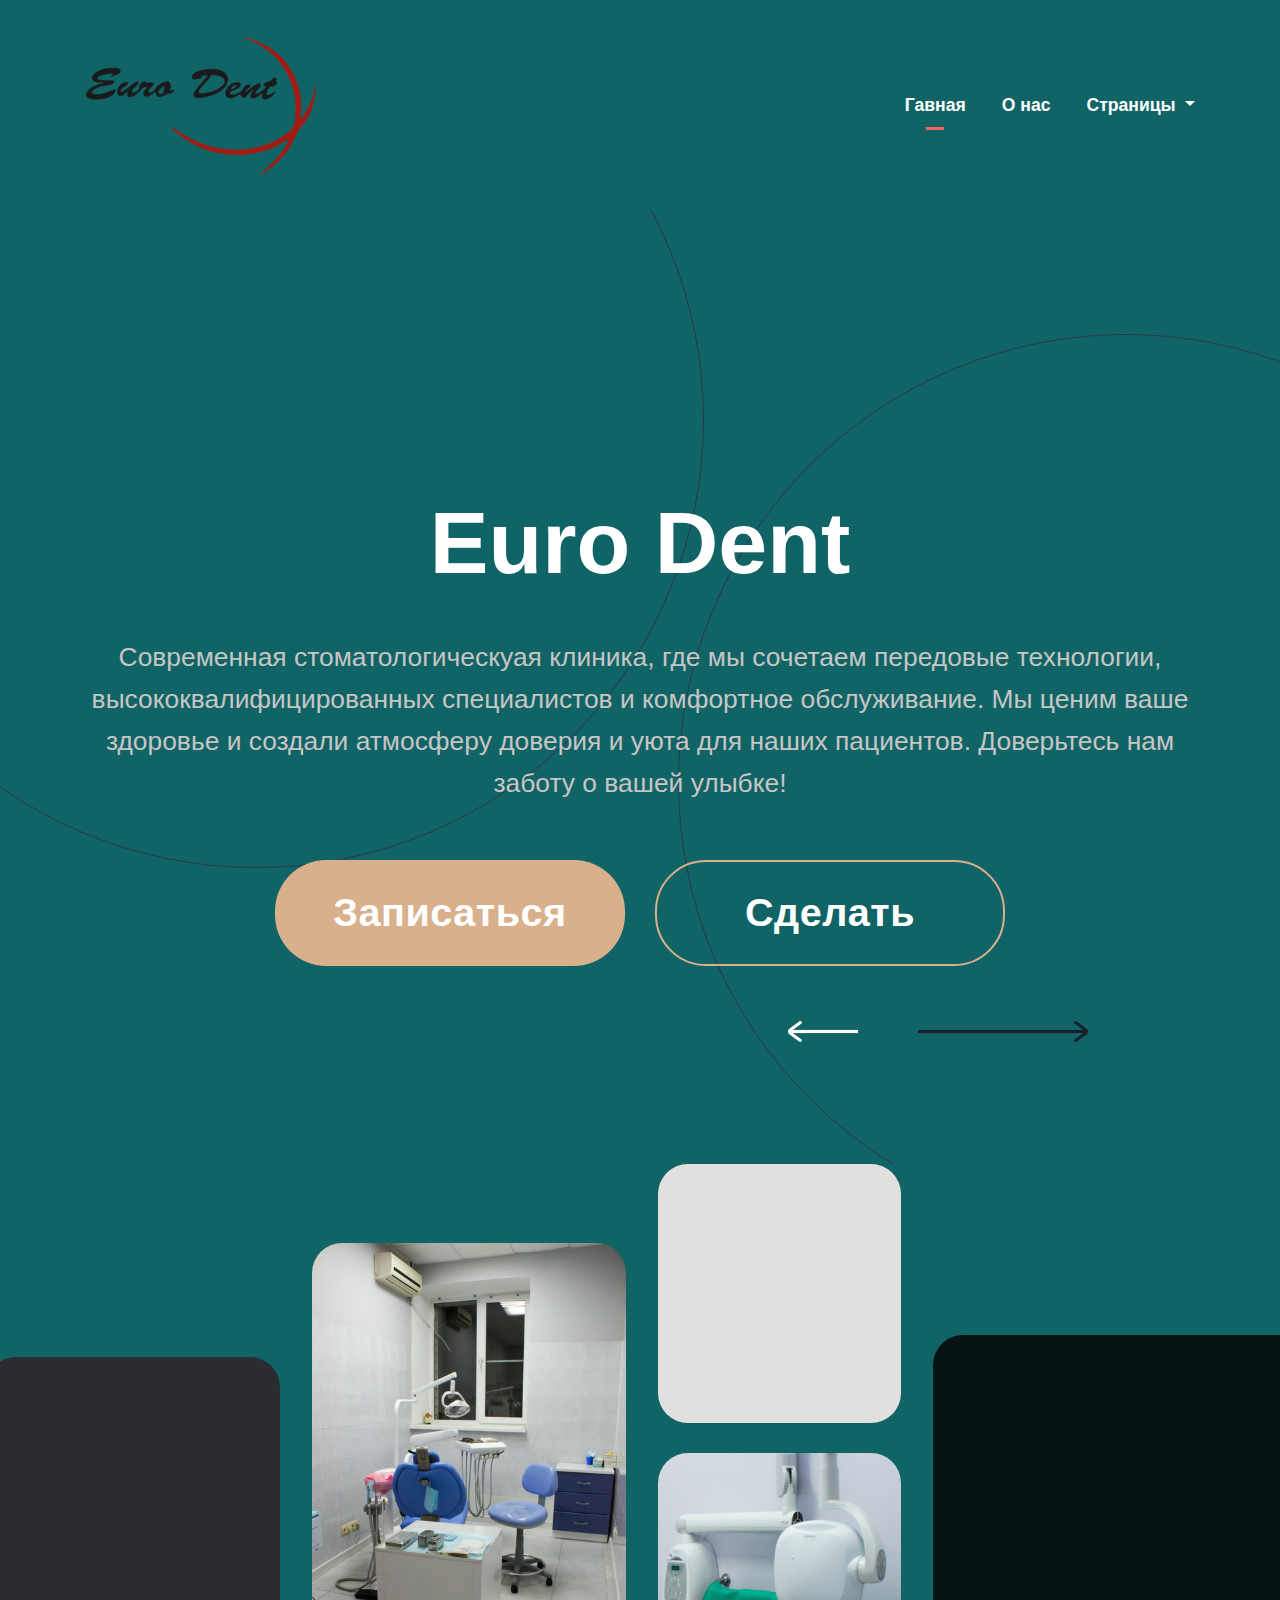
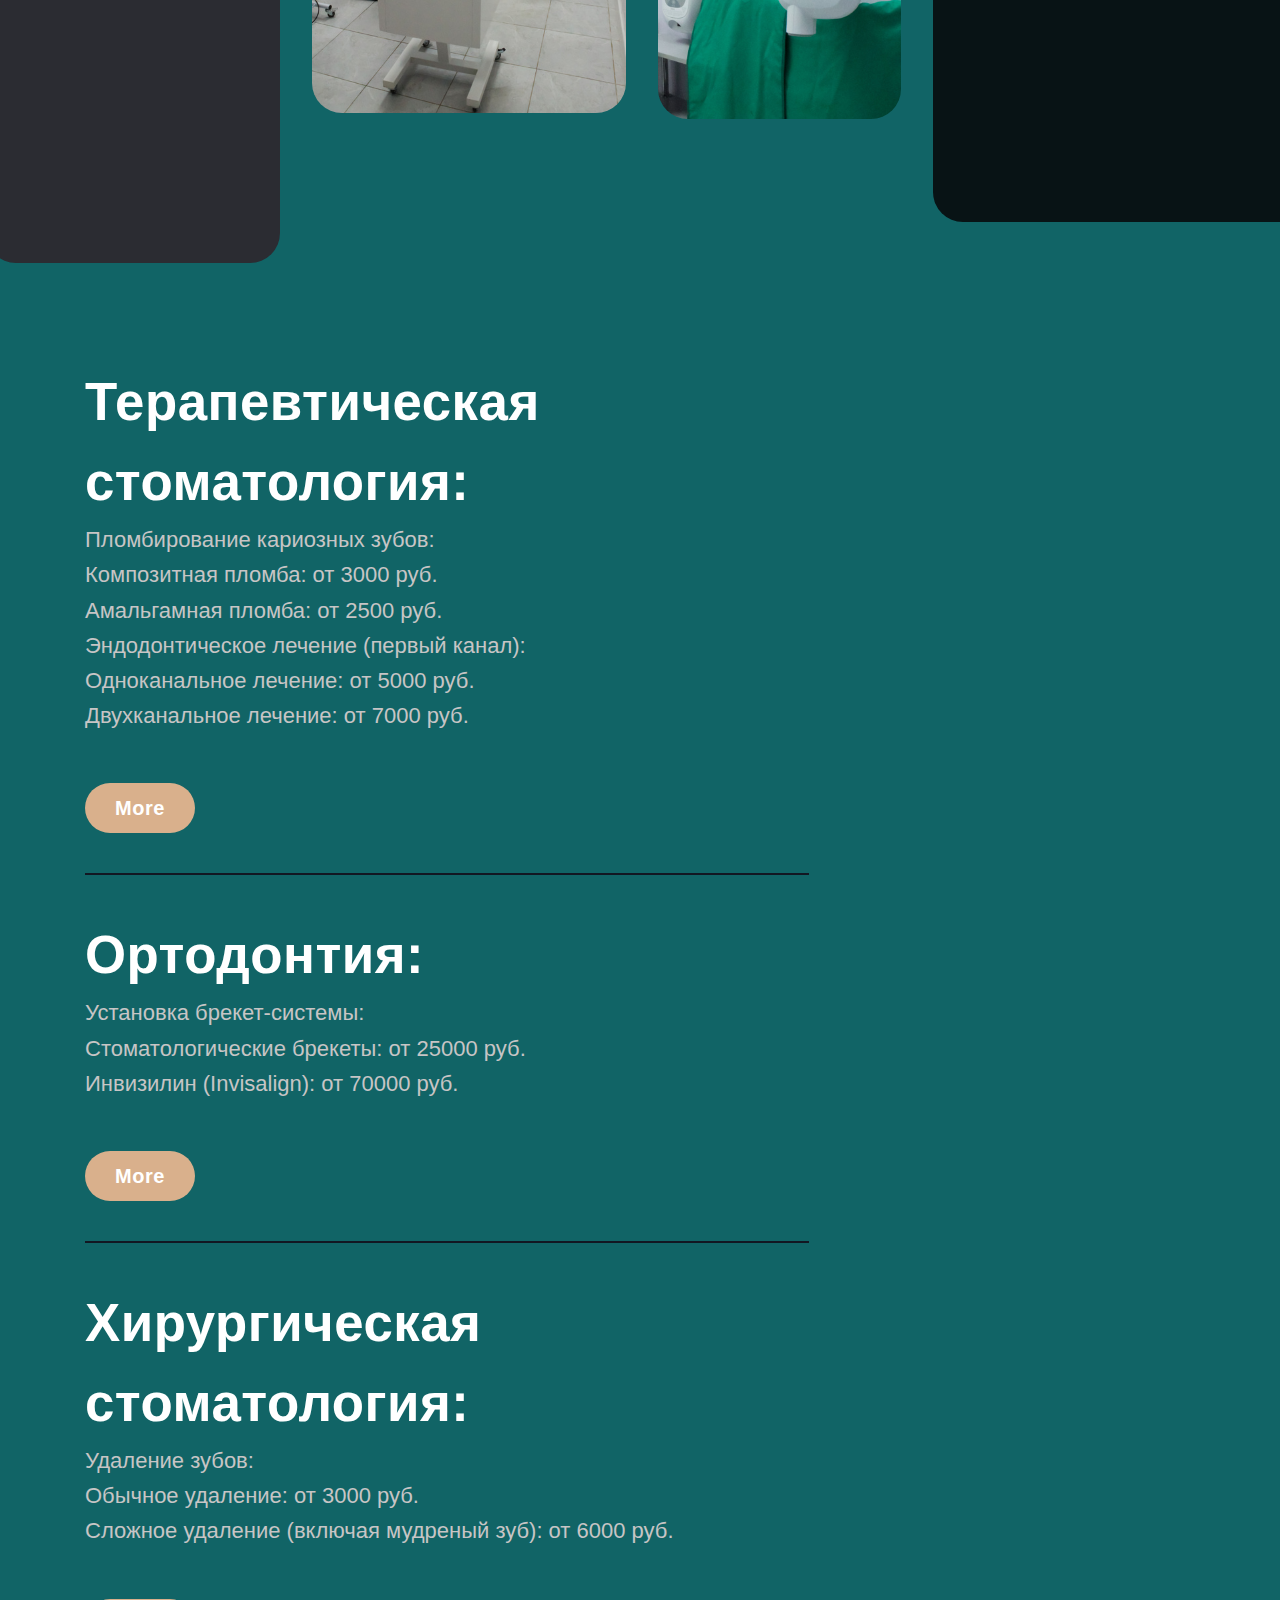
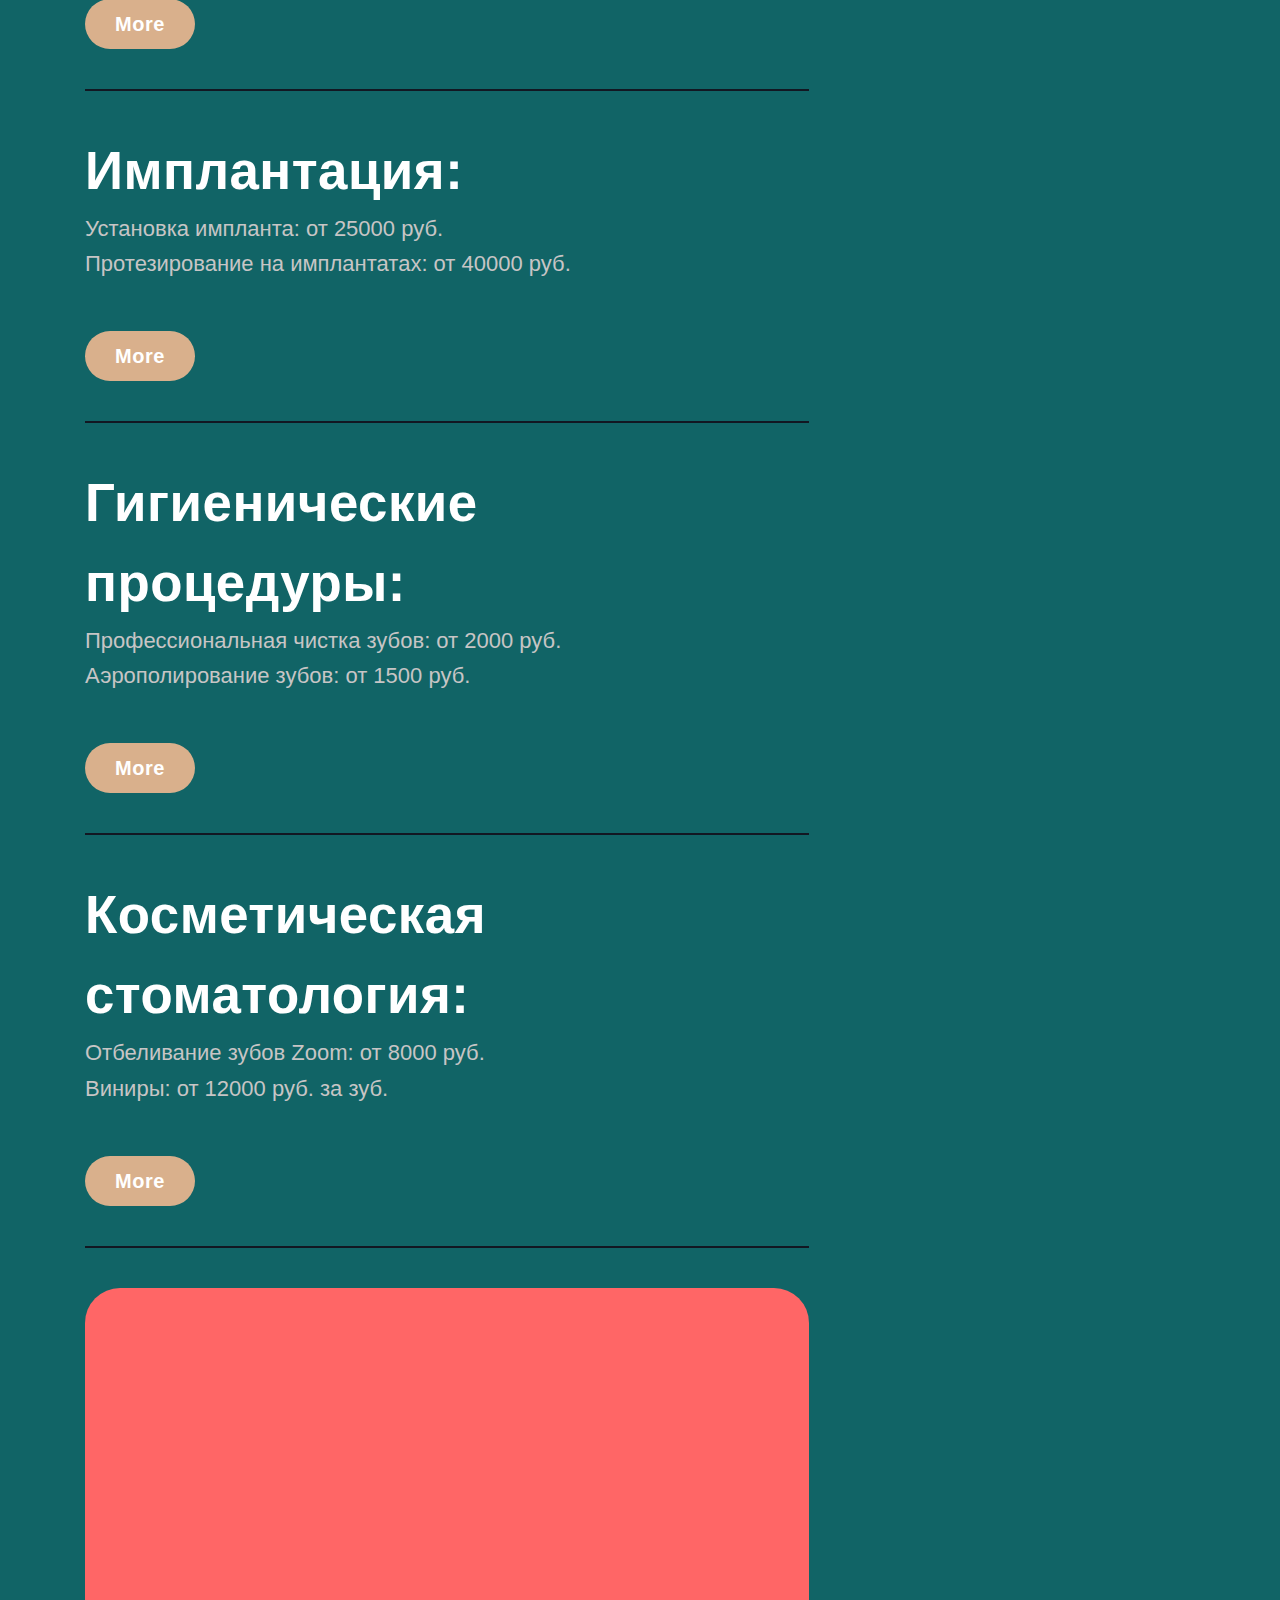
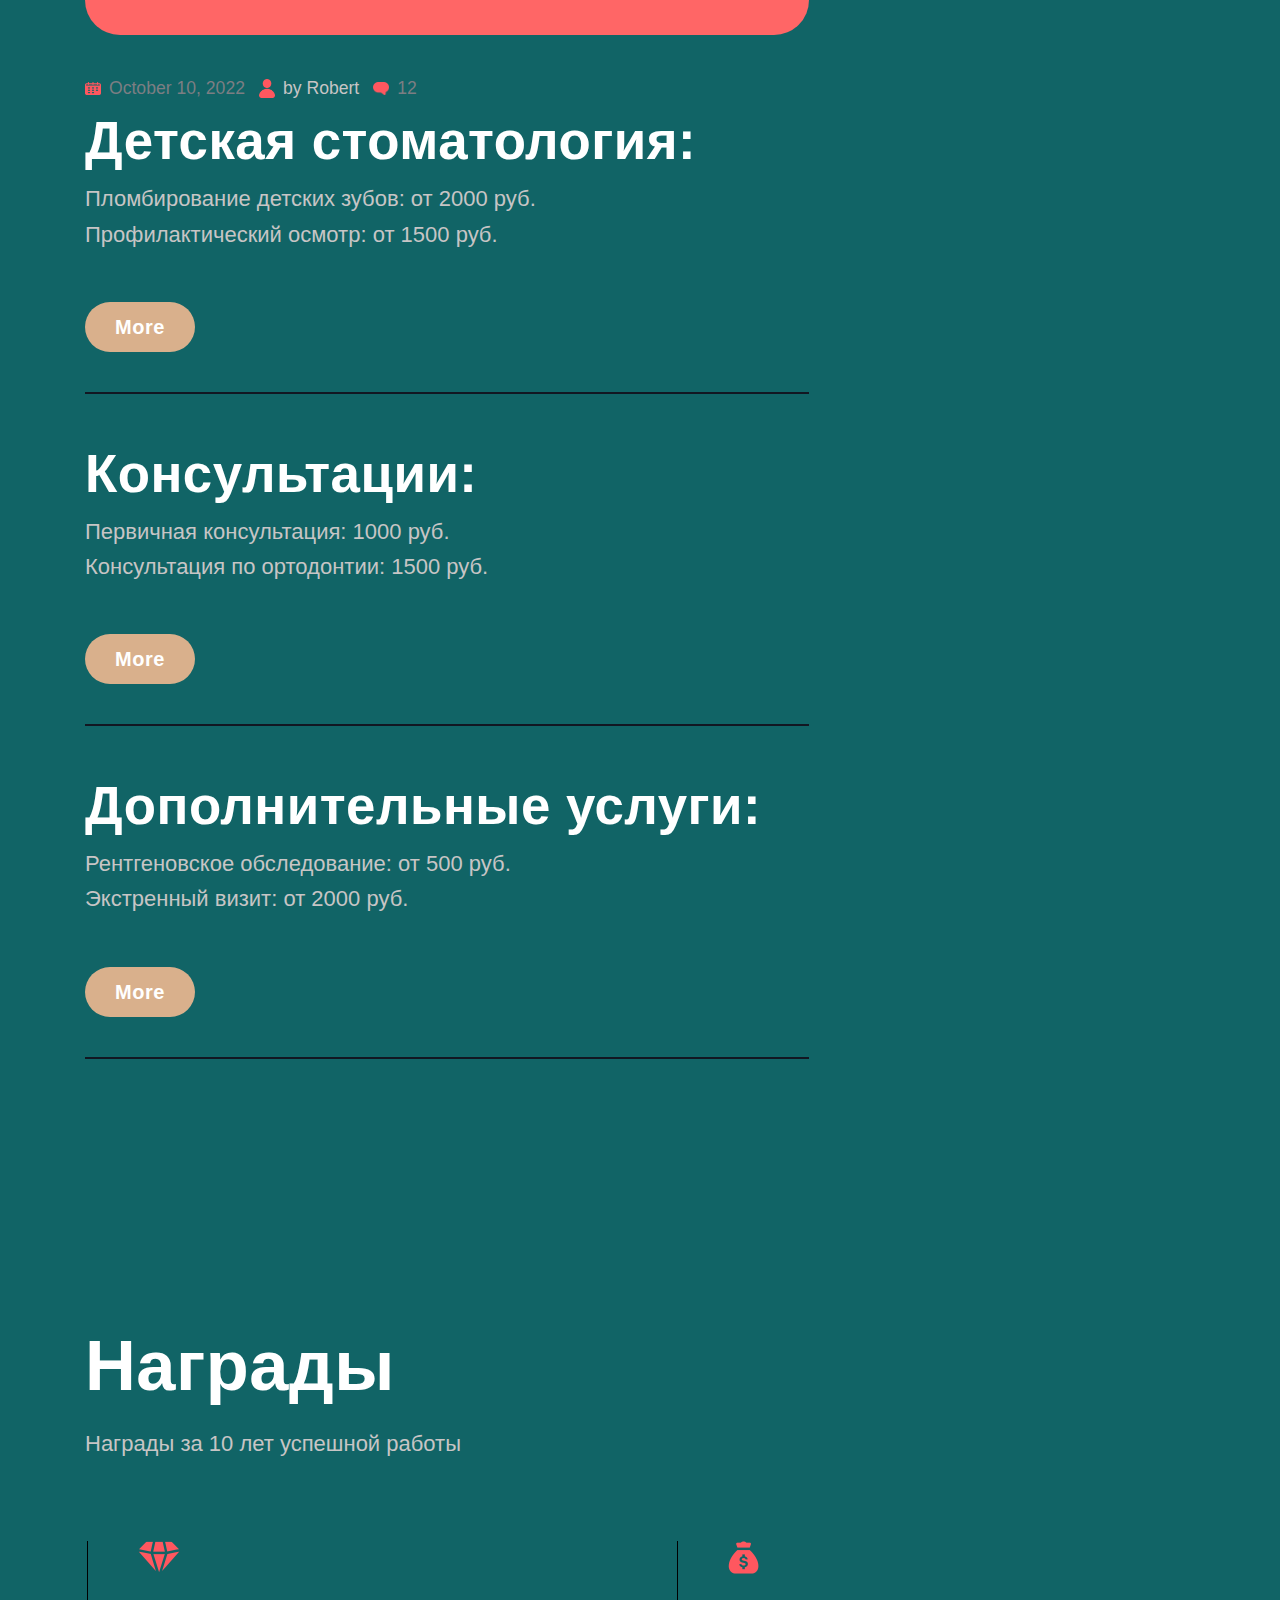
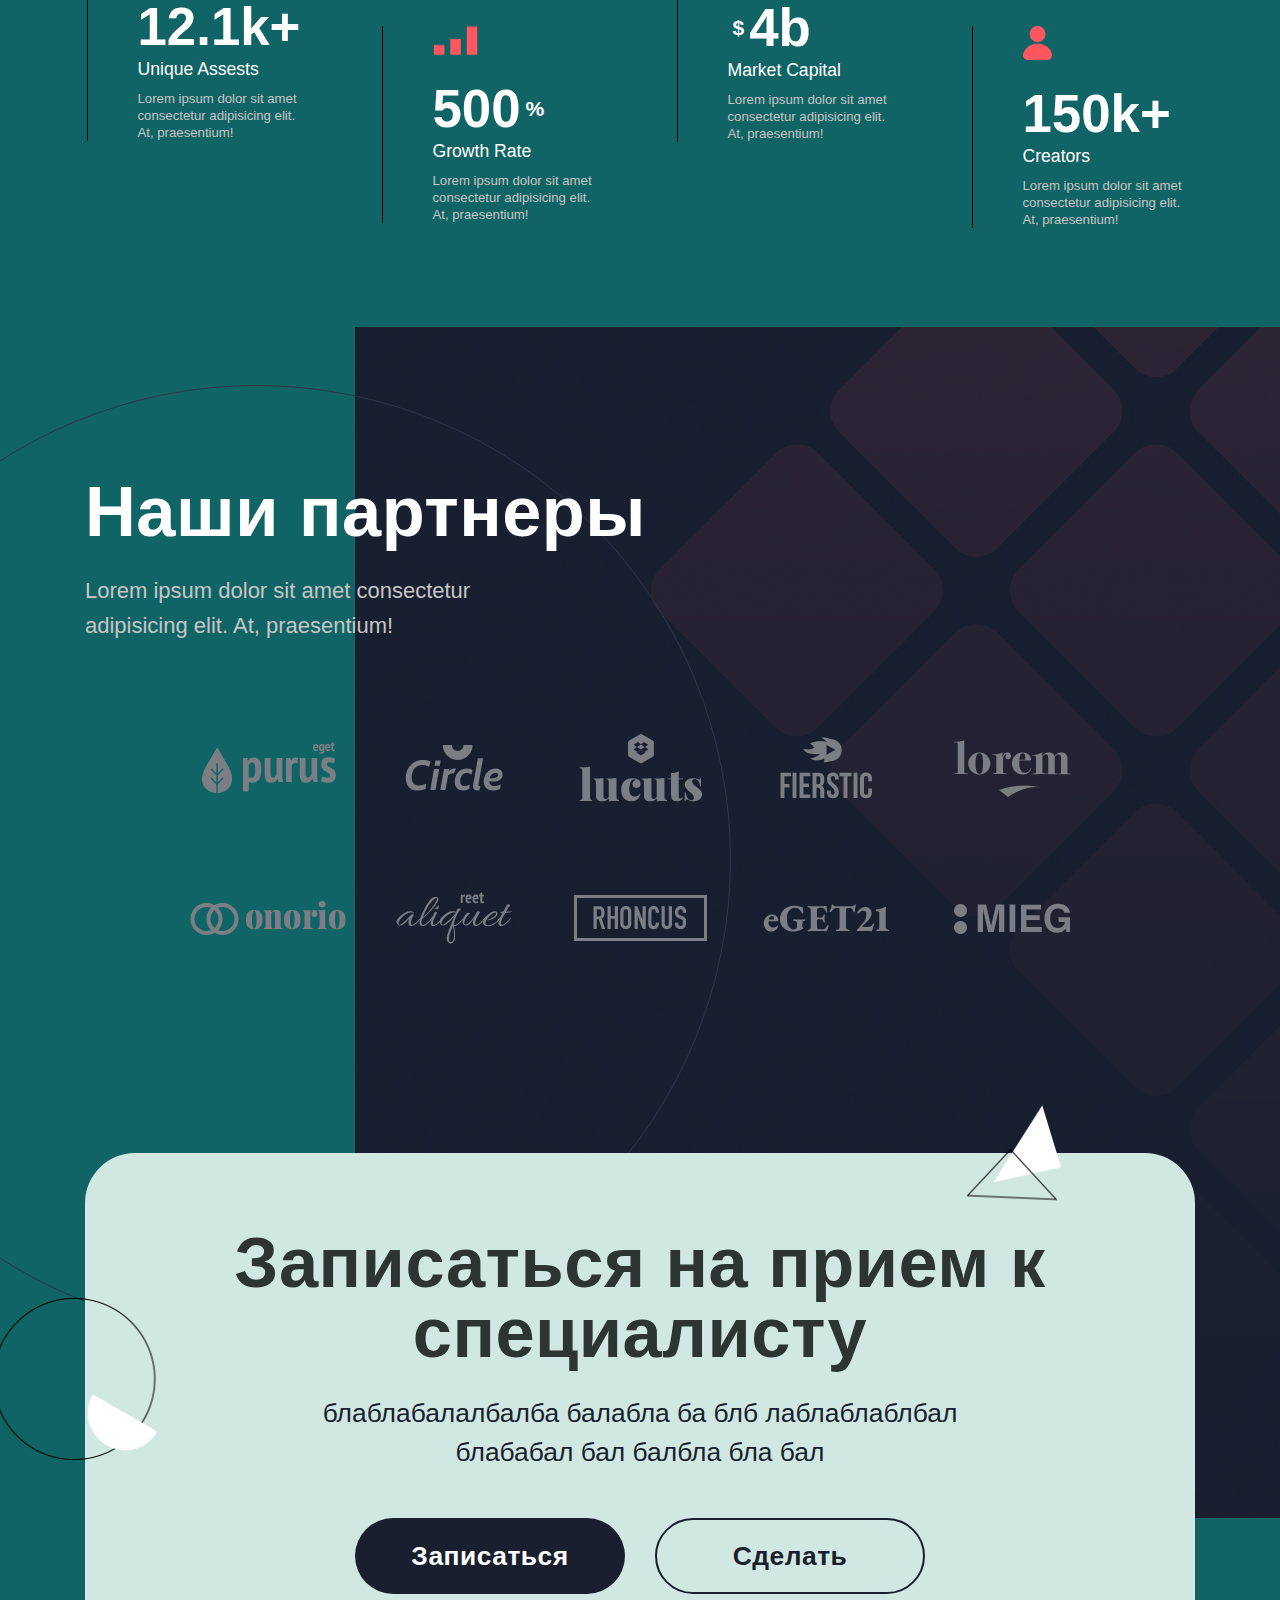
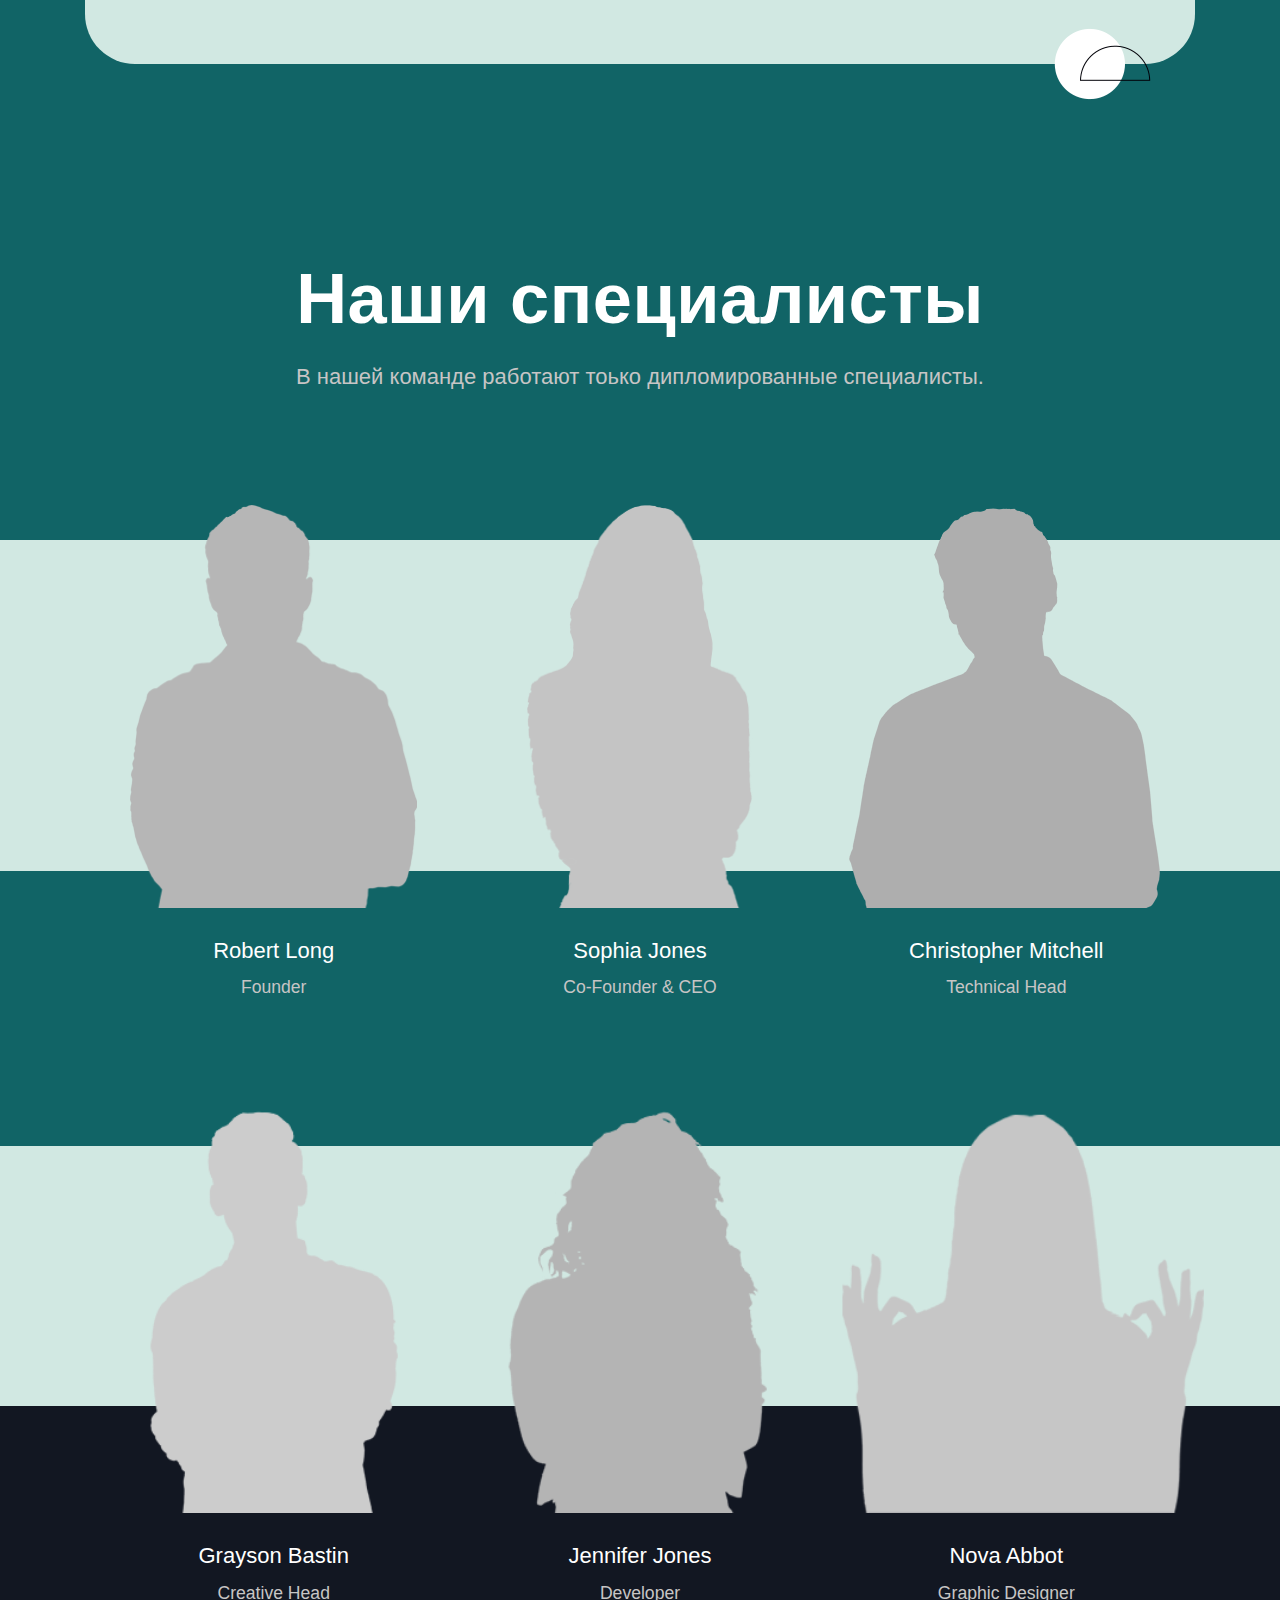
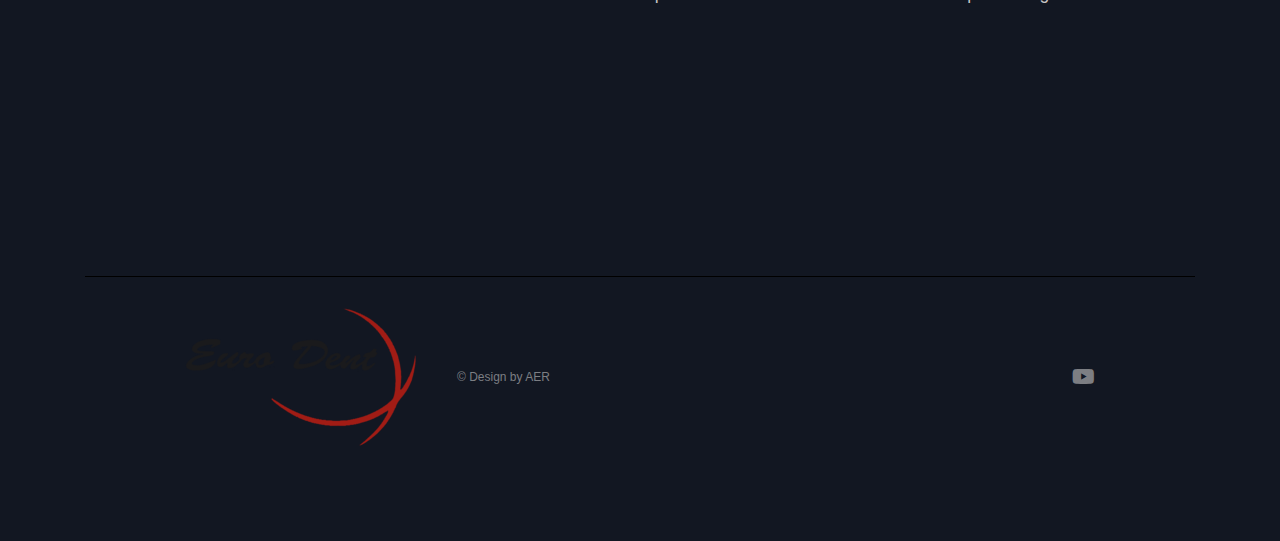
<file: index.html>
<!DOCTYPE html>
<html lang="en">

<head>
    <title>EvroDent</title>
    <link rel="shortcut icon" type="image/x-icon" href="images/icons/favicon.ico" />
    <link rel="apple-touch-icon" sizes="180x180" href="images/icons/apple-touch-icon.png">
    <link rel="icon" href="images/icons/favicon-16x16.png" sizes="16x16" />
    <link rel="icon" href="images/icons/favicon-32x32.png" sizes="32x32" />
    <link rel="icon" href="images/icons/android-chrome-192x192.png" sizes="192x192" />
    <link rel="icon" href="images/icons/android-chrome-512x512.png" sizes="512x512" />
    <link rel="manifest" href="site.webmanifest">

    <meta charset="UTF-8" />
    <meta http-equiv="X-UA-Compatible" content="IE=edge" />
    <meta name="viewport" content="width=device-width, initial-scale=1.0" />
    <meta name="description" content="" />
    <meta name="keywords" content="" />
    <meta name=" author" content="" />

    <meta property="og:title" content="Digistic" />
    <meta property="og:type" content="website" />
    <meta property="og:image" content="images/logo1.png" />
    <meta property="og:url" content="" />
    <meta property="og:description" content="" />

    <link rel="stylesheet" href="css/bootstrap.min.css" />
    <link rel="stylesheet" href="https://cdnjs.cloudflare.com/ajax/libs/font-awesome/6.1.1/css/all.min.css" />
    <link rel="stylesheet" href="css/owl.carousel.min.css" />
    <link rel="stylesheet" href="css/style.css" />
    <link rel="stylesheet" href="css/media.css" />
</head>

<body data-bs-spy="scroll" data-bs-target=".nav-menu">
    <div class="wrapper">
        <header>
            <div class="container">
                <div class="nav">
                    <div class="logo">
                        <img src="images/LogoOld%20(1).png" alt="logo" />
                    </div>
                    <nav class="nav-menu">
                        <ul class="nav-links">
                            <li><a href="#home" class="nav-link active">Гавная</a></li>
                            <li><a href="#why-digistic" class="nav-link">О нас</a></li>
                            <li class="nav-item dropdown">
                                <a class="nav-link dropdown-toggle" href="#" id="navbarDropdown" role="button"
                                    data-bs-toggle="dropdown" aria-expanded="false">
                                    Страницы
                                </a>
                                <ul class="dropdown-menu" aria-labelledby="navbarDropdown">
                                    <li><a class="dropdown-item" href="about.html">О нас</a></li>
                                    <li><a class="dropdown-item" href="contact.html">Контакты</a></li>
                                    <li><a class="dropdown-item " href="blog.html">Блог</a></li>
                                    <li><a class="dropdown-item" href="blog-details.html">Детали</a></li>
                                    <li><a class="dropdown-item" href="privacy.html">Политика приватности</a></li>
                                </ul>
                            </li>

                        </ul>

                    </nav>
                    <div class="nav-menu-button">
                        <span class="line line1"></span>
                        <span class="line line2"></span>
                        <span class="line line3"></span>
                    </div>
                </div>
            </div>
        </header>

        <div class="main-content">
            <section class="banner-section" id="home">
                <div class="container">
                    <h1>Euro Dent</h1>
                    <p class="section-subtitle">
                        Современная стоматологическуая клиника, где мы сочетаем передовые технологии, высококвалифицированных специалистов и комфортное обслуживание. Мы ценим ваше здоровье и создали атмосферу доверия и уюта для наших пациентов. Доверьтесь нам заботу о вашей улыбке!
                    </p>
                    <div class="btn-container">
                        <button type="button" class="btn btn-primary" data-bs-toggle="modal" data-bs-target="#joinNow">
                            Записаться
                        </button>
                        <button type="button" class="btn btn-primary-outline" data-bs-toggle="modal"
                            data-bs-target="#connectWallet">
                            Сделать
                        </button>
                    </div>
                </div>
                <br/>   <br/>   <br/>   <br/>   <br/>   <br/>
            </section>





            <section class="recent-section">

                <div class="recent-carousel owl-carousel owl-theme">
                    <div class="item item-one">
                        <div class="recent-card">
                            <img src="images/recently-listed-1.png" alt="art-images" />
                        </div>
                    </div>

                    <div class="item item-two">
                        <div class="recent-card">
<!--                            <img src="images/recently-listed-2.png" alt="art-images" />-->
                            <img src="images/photo/IMG_5558_1.jpg" alt="art-images" />
<!--                            <div class="recent-card-hover">-->
<!--                                &lt;!&ndash;  <span class="recent-card-likes"><i class="fa-solid fa-heart"></i> 12.2k</span>&ndash;&gt;-->
<!--                                <div class="recent-card-footer">-->
<!--                                    <div class="recent-card-footer-left">-->
<!--                                        <h4>Leaf Art 3D Poster</h4>-->
<!--                                        <div class="recent-card-artist">-->
<!--                                            <img src="./images/recent-card-creator-img.png" alt="artists" />-->
<!--                                            <div class="recent-card-artist-name">@john_smith</div>-->
<!--                                        </div>-->
<!--                                    </div>-->
<!--                                    <div class="recent-card-footer-right">-->
<!--                                        <a href="#" class="btn btn-primary btn-sm">Place Bid</a>-->
<!--                                    </div>-->
<!--                                </div>-->
<!--                            </div>-->
                        </div>
                    </div>

                    <div class="item item-three">
                        <div class="recent-card">
                            <img src="images/recently-listed-3.png" alt="art-images" />
                        </div>
                        <em></em>
                        <div class="recent-card">
                            <img src="images/photo/IMG_5559_1.jpg" alt="art-images" />

                        </div>
                    </div>
                    <div class="item item-four">
                        <div class="recent-card">
                            <img src="images/recently-listed-5.png" alt="art-images" />
                        </div>
                    </div>
                </div>
            </section>
            <br/><br/>
            <section class="recent-section">

                <div class="container">
                        <div class="row g-5">
                            <div class="col-lg-8 col-sm-12">

                                <div class="blogs">
                                    <div class="blog-heading">
                                        <a class="section-title" href="blog-details.html"> Терапевтическая стоматология:
                                        </a>
                                    </div>
                                    <div class="section-subtitle blog-content">
                                        Пломбирование кариозных зубов:</br>
                                        Композитная пломба: от 3000 руб.</br>
                                        Амальгамная пломба: от 2500 руб.</br>
                                        Эндодонтическое лечение (первый канал):</br>
                                        Одноканальное лечение: от 5000 руб.</br>
                                        Двухканальное лечение: от 7000 руб.</br>
                                        <button class="btn btn-primary more">
                                            <a href="blog-details.html">More</a>
                                        </button>

                                    </div>
                                    </hr>
                                </div>

                                <div class="blogs">
                                    <div class="blog-heading">
                                        <a class="section-title" href="blog-details.html"> Ортодонтия:
                                        </a>
                                    </div>
                                    <div class="section-subtitle blog-content">
                                        Установка брекет-системы:</br>
                                        Стоматологические брекеты: от 25000 руб.</br>
                                        Инвизилин (Invisalign): от 70000 руб.</br>

                                        <button class="btn btn-primary more">
                                            <a href="blog-details.html">More</a>
                                        </button>

                                    </div>
                                    </hr>
                                </div>

                                <div class="blogs">
                                    <div class="blog-heading">
                                        <a class="section-title" href="blog-details.html"> Хирургическая стоматология:
                                        </a>
                                    </div>
                                    <div class="section-subtitle blog-content">
                                        Удаление зубов:</br>
                                        Обычное удаление: от 3000 руб.</br>
                                        Сложное удаление (включая мудреный зуб): от 6000 руб.</br>

                                        <button class="btn btn-primary more">
                                            <a href="blog-details.html">More</a>
                                        </button>

                                    </div>
                                    </hr>
                                </div>

                                <div class="blogs">
                                    <div class="blog-heading">
                                        <a class="section-title" href="blog-details.html">  Имплантация:
                                        </a>
                                    </div>
                                    <div class="section-subtitle blog-content">
                                        Установка импланта: от 25000 руб.</br>
                                        Протезирование на имплантатах: от 40000 руб.</br>

                                        <button class="btn btn-primary more">
                                            <a href="blog-details.html">More</a>
                                        </button>

                                    </div>
                                    </hr>
                                </div>

                                <div class="blogs">
                                    <div class="blog-heading">
                                        <a class="section-title" href="blog-details.html">  Гигиенические процедуры:
                                        </a>
                                    </div>
                                    <div class="section-subtitle blog-content">
                                        Профессиональная чистка зубов: от 2000 руб.</br>
                                        Аэрополирование зубов: от 1500 руб.</br>

                                        <button class="btn btn-primary more">
                                            <a href="blog-details.html">More</a>
                                        </button>

                                    </div>
                                    </hr>
                                </div>

                                <div class="blogs">
                                    <div class="blog-heading">
                                        <a class="section-title" href="blog-details.html">   Косметическая стоматология:
                                        </a>
                                    </div>
                                    <div class="section-subtitle blog-content">
                                        Отбеливание зубов Zoom: от 8000 руб.</br>
                                        Виниры: от 12000 руб. за зуб.</br>

                                        <button class="btn btn-primary more">
                                            <a href="blog-details.html">More</a>
                                        </button>

                                    </div>
                                    </hr>
                                </div>

                                <div class="blogs">
                                    <div class="blog-img">
                                        <img src="images/blog-2.png" alt="" />
                                    </div>
                                    <div class="blog-details">
                                        <div class="blog-info">
                                            <img src="images/calender-icon.png" alt="" />
                                            <span>October 10, 2022</span>
                                        </div>
                                        <div class="blog-info">
                                            <img src="images/user-icon.png" alt="" />
                                            <a href="#">by Robert</a>
                                        </div>
                                        <div class="blog-info">
                                            <img src="images/message-icon.png" alt="" />
                                            <span>12</span>
                                        </div>
                                    </div>

                                    <div class="blog-heading">
                                        <a class="section-title" href="blog-details.html">   Детская стоматология:
                                        </a>
                                    </div>
                                    <div class="section-subtitle blog-content">
                                        Пломбирование детских зубов: от 2000 руб.</br>
                                        Профилактический осмотр: от 1500 руб.</br>

                                        <button class="btn btn-primary more">
                                            <a href="blog-details.html">More</a>
                                        </button>

                                    </div>
                                    </hr>
                                </div>

                                <div class="blogs">
                                    <div class="blog-heading">
                                        <a class="section-title" href="blog-details.html">   Консультации:
                                        </a>
                                    </div>
                                    <div class="section-subtitle blog-content">
                                        Первичная консультация: 1000 руб.</br>
                                        Консультация по ортодонтии: 1500 руб.</br>
                                        <button class="btn btn-primary more">
                                            <a href="blog-details.html">More</a>
                                        </button>

                                    </div>
                                    </hr>
                                </div>

                                <div class="blogs">

                                    <div class="blog-heading">
                                        <a class="section-title" href="blog-details.html">   Дополнительные услуги:
                                        </a>
                                    </div>
                                    <div class="section-subtitle blog-content">
                                        Рентгеновское обследование: от 500 руб.</br>
                                        Экстренный визит: от 2000 руб.</br>

                                        <button class="btn btn-primary more">
                                            <a href="blog-details.html">More</a>
                                        </button>

                                    </div>
                                    </hr>
                                </div>

                            </div>
                        </div>
                    </div>
            </section>

            <section class="why-digistic" id="why-digistic">

                <div class="container">
                    <div class="row g-5">
                        <div class="col-lg-8 col-sm-12">
                        </div>
                    </div>
                </div>
<br/><br/><br/><br/>
                <div class="container">
                    <h2 class="section-title">Награды</h2>
                    <p class="section-subtitle">
                        Награды за 10 лет успешной работы<br />
                    </p>

                    <ul class="why-list">
                        <li>
                            <div class="why-card">
                                <img src="images/unique-assets.png" alt="Assests" />
                                <h3>12.1k+</h3>
                                <h6>Unique Assests</h6>
                                <p>
                                    Lorem ipsum dolor sit amet consectetur adipisicing elit. At,
                                    praesentium!
                                </p>
                            </div>
                        </li>
                        <li>
                            <div class="why-card">
                                <img src="images/growth-rate.png" alt="growth-rate" />
                                <h3>500<sup>%</sup></h3>
                                <h6>Growth Rate</h6>
                                <p>
                                    Lorem ipsum dolor sit amet consectetur adipisicing elit. At,
                                    praesentium!
                                </p>
                            </div>
                        </li>
                        <li>
                            <div class="why-card">
                                <img src="images/market-capital.png" alt="capitals" />
                                <h3><sup>$</sup>4b</h3>
                                <h6>Market Capital</h6>
                                <p>
                                    Lorem ipsum dolor sit amet consectetur adipisicing elit. At,
                                    praesentium!
                                </p>
                            </div>
                        </li>
                        <li>
                            <div class="why-card">
                                <img src="images/creators.png" alt="creators" />
                                <h3>150k+</h3>
                                <h6>Creators</h6>
                                <p>
                                    Lorem ipsum dolor sit amet consectetur adipisicing elit. At,
                                    praesentium!
                                </p>
                            </div>
                        </li>
                    </ul>
                </div>
                <br/><br/><br/>
            </section>

            <section class="investors-partners">
                <img class="investors-floating-bg" src="images/bg-tiles-pattern.jpg" alt="">
                <div class="container">
                    <h2 class="section-title">Наши партнеры</h2>
                    <p class="section-subtitle">
                        Lorem ipsum dolor sit amet consectetur <br />adipisicing elit. At,
                        praesentium!
                    </p>
                    <div class="investors-grid owl-carousel owl-theme">
                        <div class="grid-item">
                            <img src="images/purus-logo.png" alt="purus" />
                        </div>
                        <div class="grid-item">
                            <img src="images/circle-logo.png" alt="circle" />
                        </div>
                        <div class="grid-item luctus">
                            <img src="images/lucuts-logo.png" alt="luctus" />
                        </div>
                        <div class="grid-item fierstick">
                            <img src="images/fierstick-logo.png" alt="fierstick" />
                        </div>
                        <div class="grid-item">
                            <img src="images/lorem-logo.png" alt="lorem" />
                        </div>
                        <div class="grid-item">
                            <img src="images/onorio-logo.png" alt="onorio" />
                        </div>
                        <div class="grid-item">
                            <img src="images/aliquet-logo.png" alt="aliquet" />
                        </div>
                        <div class="grid-item">
                            <img src="images/rhoncus.png" alt="rhoncus" />
                        </div>
                        <div class="grid-item">
                            <img src="images/eGET21-logo.png" alt="eGET21" />
                        </div>
                        <div class="grid-item">
                            <img src="images/mieg-logo.png" alt="mieg" />
                        </div>
                    </div>
                </div>
            </section>

            <section class="join-community">
                <div class="container">
                    <div class="join-community-cont">
                        <img class="join-section-img-1" src="images/join-section-img-1.png" alt="graphic-shapes" />
                        <img class="join-section-img-2" src="images/join-section-img-2.png" alt="graphic-shapes" />
                        <img class="join-section-img-3" src="images/join-section-img-3.png" alt="graphic-shapes" />
                        <h2 class="section-title-black">Записаться на прием к специалисту</h2>
                        <p>
                            блаблабалалбалба балабла ба блб лаблаблаблбал <br />блабабал бал балбла бла бал<br />

                        </p>
                        <div class="btn-container">
                            <button type="button" class="btn btn-secondary" data-bs-toggle="modal"
                                data-bs-target="#joinNow">
                                Записаться
                                </button>
                            <button class="btn btn-secondary-outline" data-bs-toggle="modal"
                                data-bs-target="#connectWallet">
                                Сделать
                            </button>
                        </div>
                    </div>
                </div>
            </section>






            <section class="team-section" id="team">
                <div class="container">
                    <div class="team-cont">
                        <h2 class="section-title">Наши специалисты</h2>
                        <p class="section-subtitle">
                            В нашей команде работают тоько дипломированные специалисты.<br />
                        
                        </p>
                        <ul class="team-member-list" id="teamOne">
                            <li>
                                <div class="team-member">
                                    <img src="images/team-1.png" alt="team-member" />
                                    <div class="team-member-footer">
                                        <h5>Robert Long</h5>
                                        <span>Founder</span>
                                    </div>
                                </div>
                            </li>
                            <li>
                                <div class="team-member">
                                    <img src="images/team-2.png" alt="team-member" />
                                    <div class="team-member-footer">
                                        <h5>Sophia Jones</h5>
                                        <span>Co-Founder & CEO</span>
                                       
                                    </div>
                                </div>
                            </li>
                            <li>
                                <div class="team-member">
                                    <img src="images/team-3.png" alt="team-member" />
                                    <div class="team-member-footer">
                                        <h5>Christopher Mitchell</h5>
                                        <span>Technical Head</span>
                                       
                                    </div>
                                </div>
                            </li>
                        </ul>
                        <ul class="team-member-list" id="teamTwo">
                            <li>
                                <div class="team-member">
                                    <img src="images/team-4.png" alt="team-member" />
                                    <div class="team-member-footer">
                                        <h5>Grayson Bastin</h5>
                                        <span>Creative Head</span>
                                       
                                    </div>
                                </div>
                            </li>
                            <li>
                                <div class="team-member">
                                    <img src="images/team-5.png" alt="team-member" />
                                    <div class="team-member-footer">
                                        <h5>Jennifer Jones</h5>
                                        <span>Developer</span>
                                       
                                    </div>
                                </div>
                            </li>
                            <li>
                                <div class="team-member">
                                    <img src="images/team-6.png" alt="team-member" />
                                    <div class="team-member-footer">
                                        <h5>Nova Abbot</h5>
                                        <span>Graphic Designer</span>
                                       
                                    </div>
                                </div>
                            </li>
                        </ul>
                    </div>
                </div>
            </section>


        </div>

        <footer>
            <div class="container">
                <div class="footer-cont">
                    <div class="row">
                        <div class="col-lg-3 col-md-6 col-sm-12">                        </div>
                        <div class="col-lg-3 col-md-6 col-sm-12">                        </div>
                        <div class="col-lg-3 col-md-6 col-sm-12">                        </div>
                        <div class="col-lg-3 col-md-6 col-sm-12">                        </div>
                    </div>
                </div>
                <div>
                    <div class="footer-bottom">
                        <div class="brand-logo">
                            <img src="images/LogoOld%20(1).png" alt="brand-logo" />

                        </div>
                        <p>
                            &copy;  Design by AER
                        </p>
                        <div class="footer-social">
                            <a href="#"><i class="fa-brands fa-youtube"></i></a>
                        </div>

                    </div>
                </div>
            </div>
        </footer>
    </div>

    <div class="modal modal-md fade" id="connectWallet" tabindex="-1" aria-labelledby="connectWalletLabel"
        aria-hidden="true">
        <div class="modal-dialog">
            <div class="modal-content">
                <div class="modal-header">
                    <h5 class="modal-title">Connect Wallet</h5>
                    <button type="button" class="btn-close" data-bs-dismiss="modal" aria-label="Close"></button>
                </div>
                <div class="modal-body">
                    <div class="row g-4 mt-2">
                        <div class="col-sm-6 col-12">
                            <div class="wallet-box">
                                <img src="./images/metamask-img.png" alt="" />
                                <h5>Metamask</h5>
                                <p>Lorem ipsum dolor sit amet, consectetur adipiscinlit asellus feugiat ul</p>
                            </div>
                        </div>
                        <div class="col-sm-6 col-12">
                            <div class="wallet-box">
                                <img src="./images/bitski-img.png" alt="" />
                                <h5>Bitski</h5>
                                <p>Lorem ipsum dolor sit amet, consectetur adipiscinlit asellus feugiat ul</p>
                            </div>
                        </div>
                        <div class="col-sm-6 col-12">
                            <div class="wallet-box">
                                <img src="./images/biggo-img.png" alt="" />
                                <h5>BigGo</h5>
                                <p>Lorem ipsum dolor sit amet, consectetur adipiscinlit asellus feugiat ul</p>
                            </div>
                        </div>
                        <div class="col-sm-6 col-12">
                            <div class="wallet-box">
                                <img src="./images/metamask-img-2.png" alt="" />
                                <h5>Metamask</h5>
                                <p>Lorem ipsum dolor sit amet, consectetur adipiscinlit asellus feugiat ul</p>
                            </div>
                        </div>
                    </div>
                </div>
            </div>
        </div>
    </div>

    <div class="modal modal-sm fade" id="joinNow" tabindex="-1" aria-labelledby="joinNowLabel" aria-hidden="true">
        <div class="modal-dialog">
            <div class="modal-content">
                <div class="modal-header">
                    <h5 class="modal-title">Join Now</h5>
                    <button type="button" class="btn-close" data-bs-dismiss="modal" aria-label="Close"></button>
                </div>
                <div class="modal-body">
                    <div class="form-container">
                        <div class="input-container">
                            <label>Name</label>
                            <input type="text" class="form-control" placeholder="Enter Name" />
                        </div>
                        <div class="input-container">
                            <label>Username</label>
                            <input type="text" class="form-control" placeholder="Enter Username" />
                        </div>
                        <div class="input-container">
                            <label>Email</label>
                            <input type="text" class="form-control" placeholder="Enter Email" />
                        </div>
                        <div class="input-container">
                            <label>Password</label>
                            <input type="text" class="form-control" placeholder="Enter Password" />
                        </div>
                        <button class="btn btn-primary">Join Now</button>
                        <div class="another-way">
                            <span>Another way to Join Now</span>
                            <div>
                                <a href="#"><i class="fa-brands fa-google"></i></a>
                                <a href="#"><i class="fa-brands fa-facebook-f"></i></a>
                                <a href="#"><i class="fa-brands fa-twitter"></i></a>
                            </div>
                        </div>
                        <p>Already have an Account? <a href="" data-bs-toggle="modal"
                                data-bs-target="#existingUser">Sign In.</a></p>
                    </div>
                </div>
            </div>
        </div>
    </div>

    <div class="modal modal-sm fade" id="existingUser" tabindex="-1" aria-labelledby="existingUserLabel"
        aria-hidden="true">
        <div class="modal-dialog">
            <div class="modal-content">
                <div class="modal-header">
                    <h5 class="modal-title">Existing User</h5>
                    <button type="button" class="btn-close" data-bs-dismiss="modal" aria-label="Close"></button>
                </div>
                <div class="modal-body">
                    <div class="form-container">
                        <div class="input-container">
                            <label>Username</label>
                            <input type="text" class="form-control" placeholder="Enter Name" />
                        </div>
                        <div class="input-container">
                            <label>Password <a href="#">Forgot Password</a></label>
                            <input type="text" class="form-control" placeholder="Enter Password" />
                        </div>
                        <div class="form-check">
                            <input class="form-check-input" type="checkbox" value="" id="flexCheckDefault">
                            <label class="form-check-label" for="flexCheckDefault">
                                Remember me
                            </label>
                        </div>
                        <button class="btn btn-primary">Sign In Now</button>
                        <div class="another-way">
                            <span>Another way to Sign in</span>
                            <div>
                                <a href="#"><i class="fa-brands fa-google"></i></a>
                                <a href="#"><i class="fa-brands fa-facebook-f"></i></a>
                                <a href="#"><i class="fa-brands fa-twitter"></i></a>
                            </div>
                        </div>
                        <p>Don't have an Account? <a href="" data-bs-toggle="modal" data-bs-target="#joinNow">Register
                                Now.</a></p>
                    </div>
                </div>
            </div>
        </div>
    </div>

    <script src="js/jquery-3.6.0.min.js"></script>
    <script src="js/bootstrap.bundle.min.js"></script>
    <script src="js/owl.carousel.min.js"></script>
    <script src="js/main.js"></script>
</body>

</html>
</file>
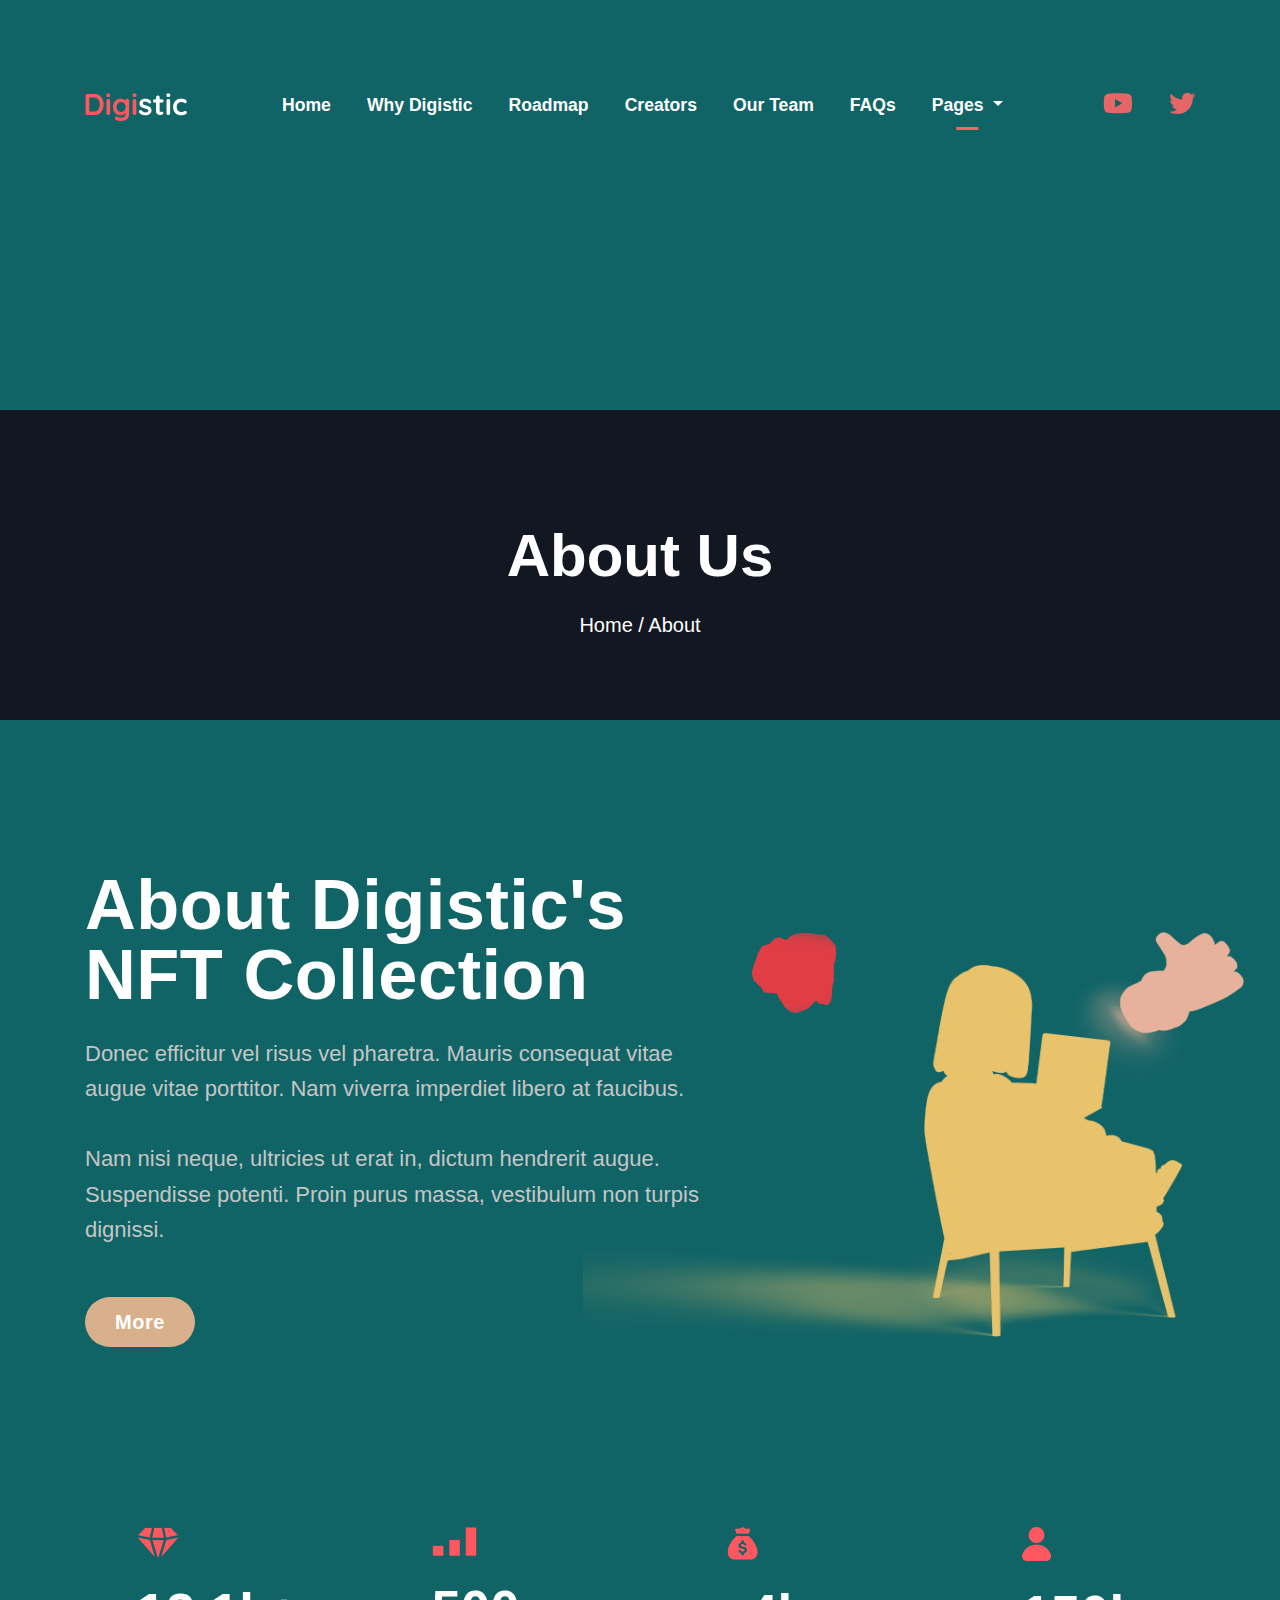
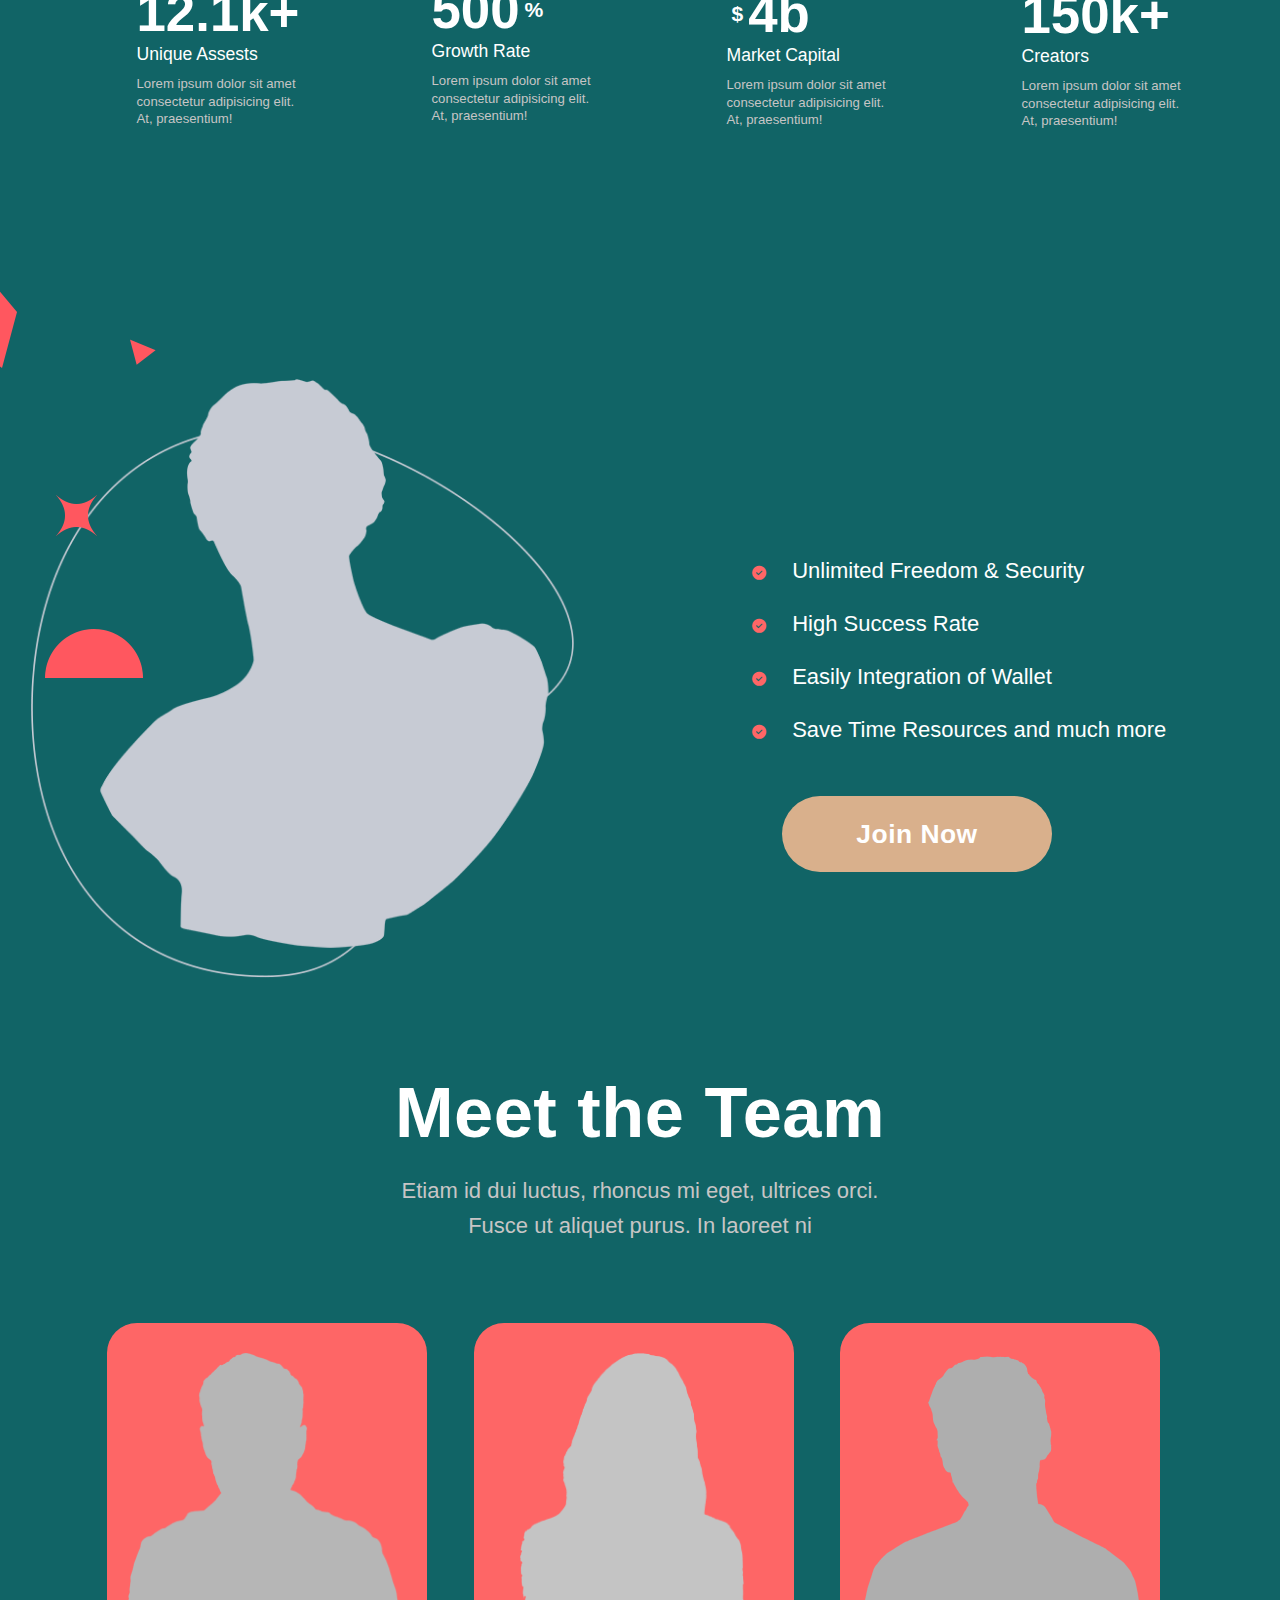
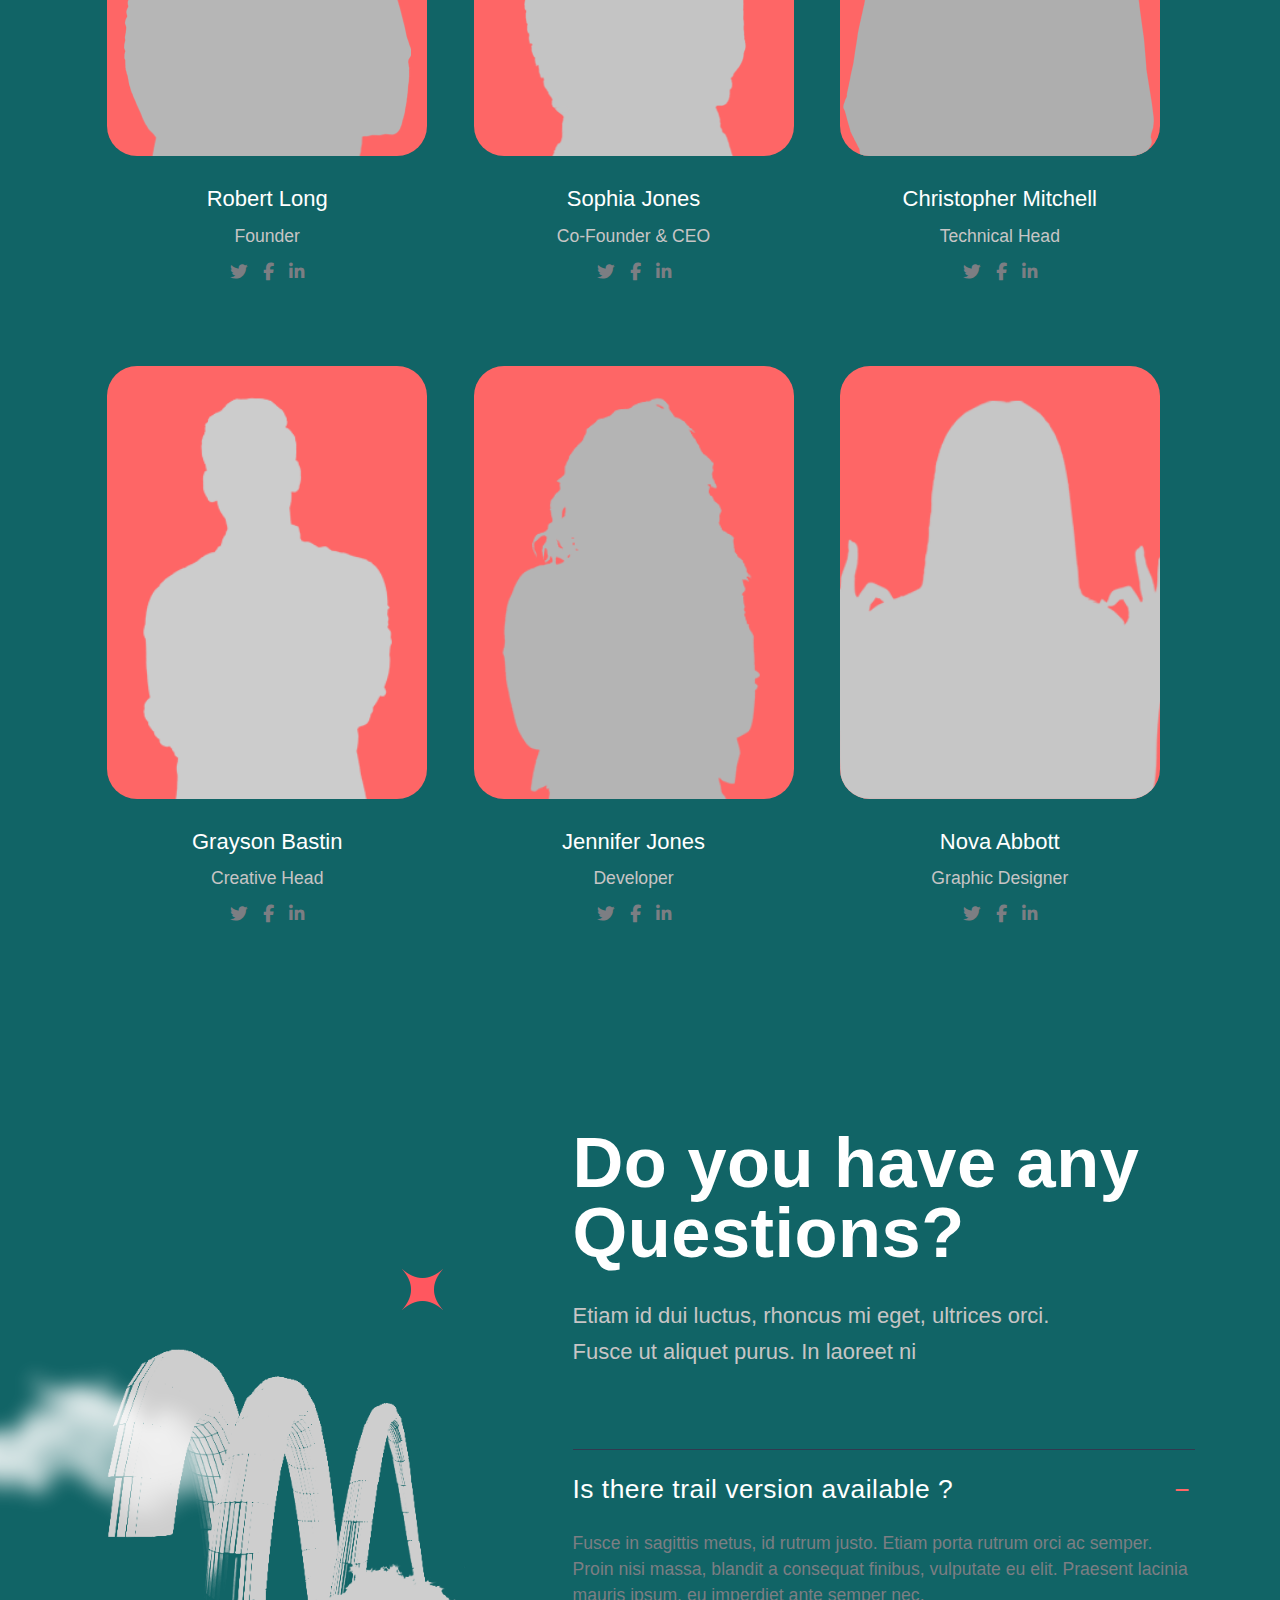
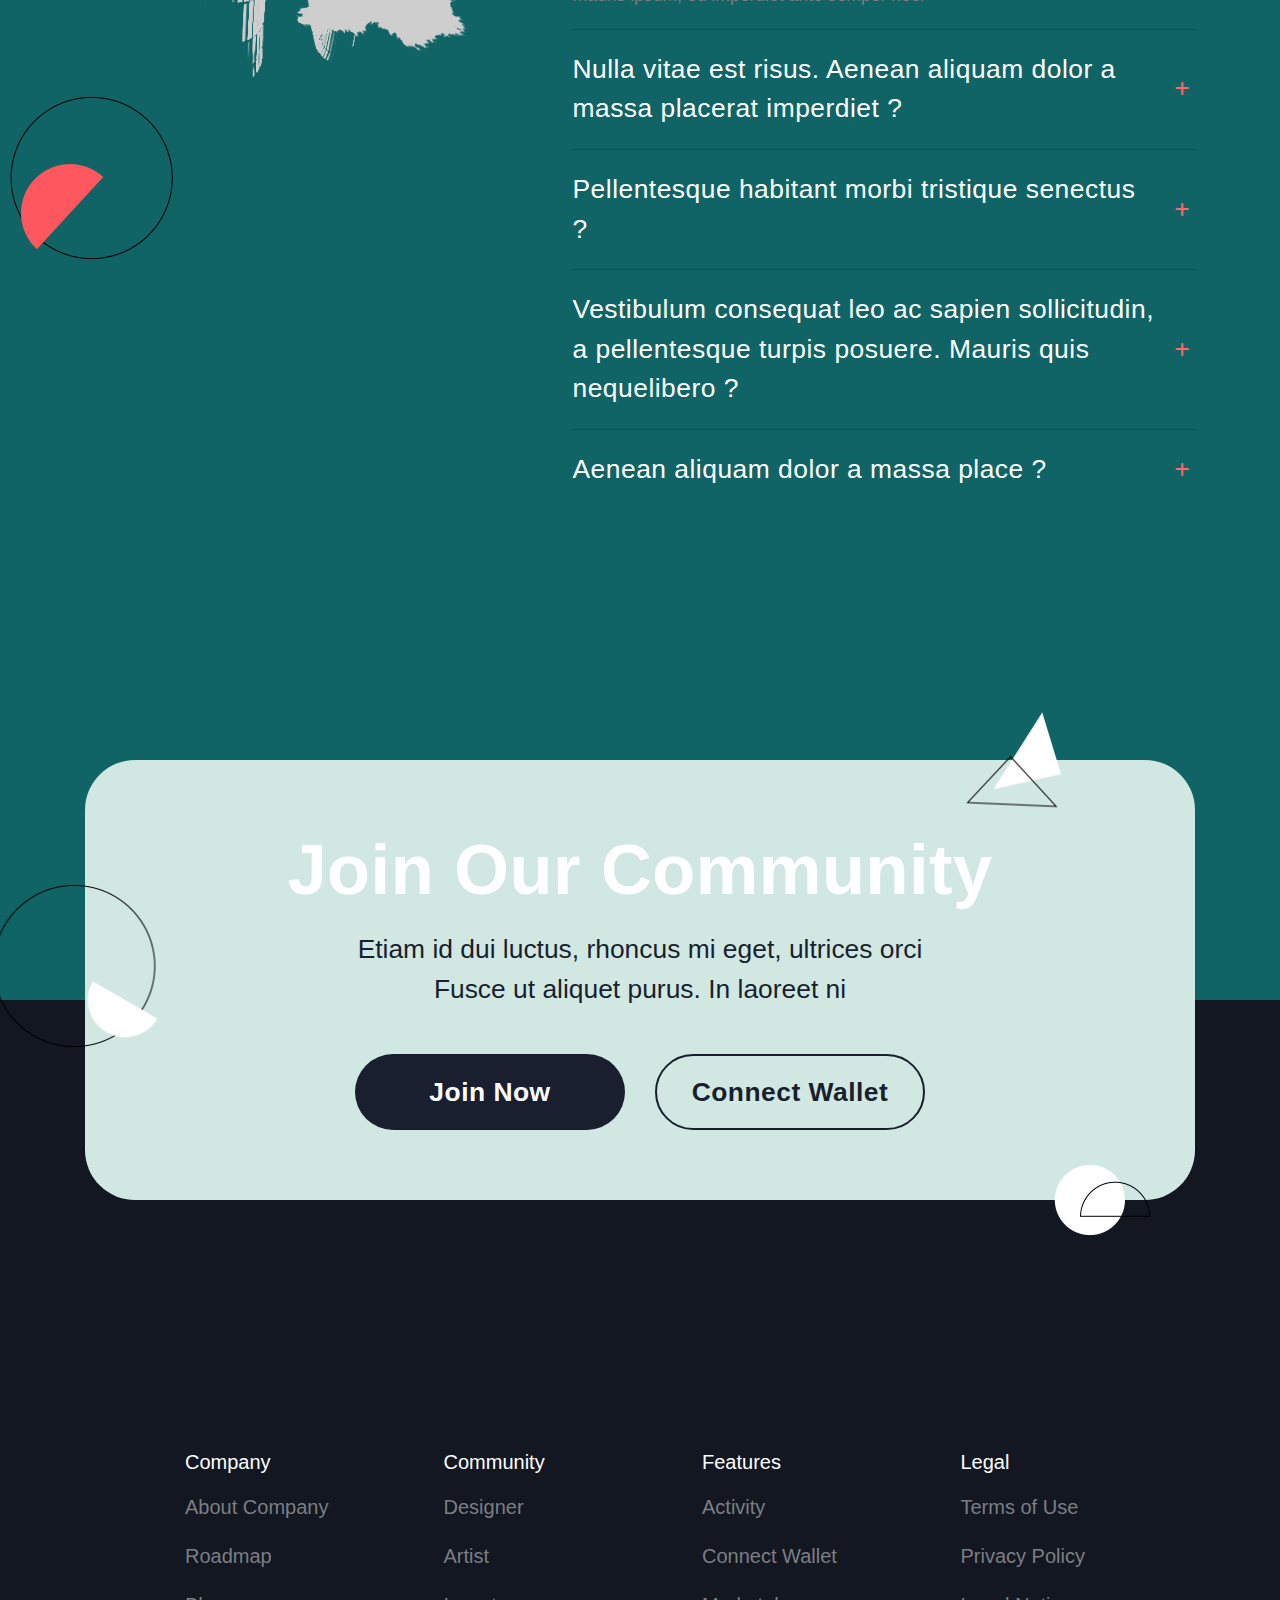
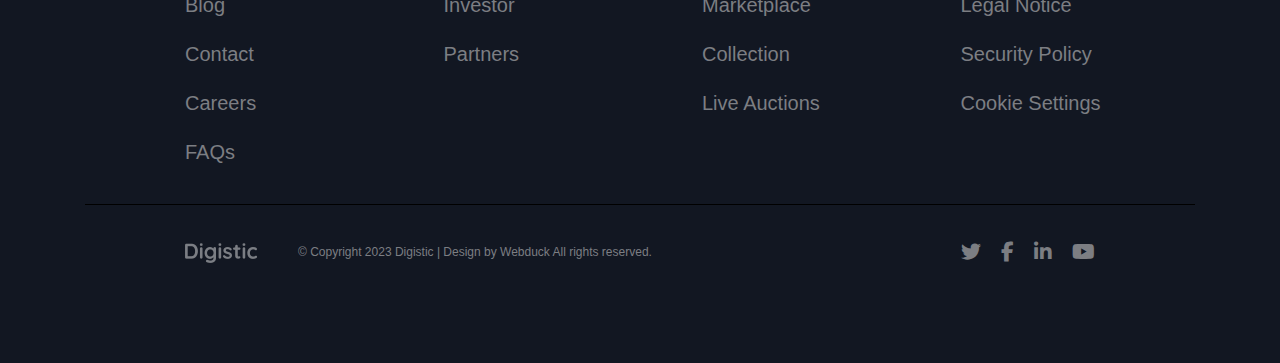
<file: about.html>
<!DOCTYPE html>
<html lang="en">

<head>
    <title>Digistic</title>
    <link rel="shortcut icon" type="image/x-icon" href="images/icons/favicon.ico" />
    <link rel="apple-touch-icon" sizes="180x180" href="images/icons/apple-touch-icon.png">
    <link rel="icon" href="images/icons/favicon-16x16.png" sizes="16x16" />
    <link rel="icon" href="images/icons/favicon-32x32.png" sizes="32x32" />
    <link rel="icon" href="images/icons/android-chrome-192x192.png" sizes="192x192" />
    <link rel="icon" href="images/icons/android-chrome-512x512.png" sizes="512x512" />
    <link rel="manifest" href="site.webmanifest">

    <meta charset="UTF-8" />
    <meta http-equiv="X-UA-Compatible" content="IE=edge" />
    <meta name="viewport" content="width=device-width, initial-scale=1.0" />
    <meta name="description" content="" />
    <meta name="keywords" content="" />
    <meta name=" author" content="" />

    <meta property="og:title" content="Digistic" />
    <meta property="og:type" content="website" />
    <meta property="og:image" content="images/logo.png" />
    <meta property="og:url" content="" />
    <meta property="og:description" content="" />

    <link rel="stylesheet" href="css/bootstrap.min.css" />
    <link rel="stylesheet" href="https://cdnjs.cloudflare.com/ajax/libs/font-awesome/6.1.1/css/all.min.css" />
    <link rel="stylesheet" href="css/owl.carousel.min.css" />
    <link rel="stylesheet" href="css/style.css" />
    <link rel="stylesheet" href="css/media.css" />
</head>

<body class="about-pg">
    <div class="wrapper">
        <header>
            <div class="container">
                <div class="nav">
                    <div class="logo">
                        <img src="images/logo.png" alt="logo" />
                    </div>
                    <nav class="nav-menu">
                        <ul class="nav-links">
                            <li><a href="#home" class="nav-link ">Home</a></li>
                            <li><a href="#why-digistic" class="nav-link">Why Digistic</a></li>
                            <li><a href="#roadmap" class="nav-link">Roadmap</a></li>
                            <li>
                                <a href="#creators" class="nav-link">Creators</a>
                            </li>
                            <li><a href="#team" class="nav-link">Our Team</a></li>
                            <li><a href="#faqs" class="nav-link">FAQs</a></li>
                            <li class="nav-item dropdown">
                                <a class="nav-link active dropdown-toggle" href="#" id="navbarDropdown" role="button"
                                    data-bs-toggle="dropdown" aria-expanded="false">
                                    Pages
                                </a>
                                <ul class="dropdown-menu" aria-labelledby="navbarDropdown">
                                    <li><a class="dropdown-item active" href="about.html">About Us</a></li>
                                    <li><a class="dropdown-item" href="contact.html">Contact</a></li>
                                    <li><a class="dropdown-item " href="blog.html">Blog Listing</a></li>
                                    <li><a class="dropdown-item" href="blog-details.html">Blog Details</a></li>
                                    <li><a class="dropdown-item" href="privacy.html">Privacy Policy</a></li>
                                </ul>
                            </li>

                        </ul>
                        <div class="nav-social">
                            <ul>
                                <li>
                                    <a href=""><i class="fa-brands fa-youtube"></i></a>
                                </li>
                                <li>
                                    <a href=""><i class="fa-brands fa-twitter"></i></a>
                                </li>
                            </ul>
                        </div>
                    </nav>
                    <div class="nav-menu-button">
                        <span class="line line1"></span>
                        <span class="line line2"></span>
                        <span class="line line3"></span>
                    </div>
                </div>
            </div>
        </header>
        <div class="main-content">
            <section class="about-banner page-banner">
                <h2 class="page-heading">About Us</h2>
                <div class="sub-heading">Home / About</div>
            </section>
            <section class="about-nft">
                <div class="container">
                    <div class="row">
                        <div class="col-lg-7 col-sm-12">
                            <h2 class="section-title">About Digistic's NFT Collection</h2>
                            <p class="section-subtitle">
                                Donec efficitur vel risus vel pharetra. Mauris consequat vitae augue vitae porttitor.
                                Nam viverra imperdiet libero at faucibus.</br></br>

                                Nam nisi neque, ultricies ut erat in, dictum hendrerit augue. Suspendisse potenti. Proin
                                purus massa, vestibulum non turpis dignissi.
                            </p>
                            <button class="btn btn-primary more">More</button>
                        </div>
                        <div class="col-lg-5 col-sm-12">
                            <div class="about-nft-img">
                                <div class="girl-img">
                                    <img src="images/girlonlaptop.png" alt="girlonlaptop" />
                                </div>
                                <div class="ballon-img">
                                    <img src="images/baloon.png" alt="baloon" />
                                </div>
                                <div class="hand-img">
                                    <img src="images/hand.png" alt="hand" />
                                </div>
                            </div>


                        </div>
                    </div>
                </div>
            </section>
            <section class="why-digistic">
                <div class="container">
                    <ul class="about-why why-list">
                        <li>
                            <div class="why-card">
                                <img src="images/unique-assets.png" alt="Assests" />
                                <h3>12.1k+</h3>
                                <h6>Unique Assests</h6>
                                <p>
                                    Lorem ipsum dolor sit amet consectetur adipisicing elit. At,
                                    praesentium!
                                </p>
                            </div>
                        </li>
                        <li>
                            <div class="why-card">
                                <img src="images/growth-rate.png" alt="growth-rate" />
                                <h3>500<sup>%</sup></h3>
                                <h6>Growth Rate</h6>
                                <p>
                                    Lorem ipsum dolor sit amet consectetur adipisicing elit. At,
                                    praesentium!
                                </p>
                            </div>
                        </li>
                        <li>
                            <div class="why-card">
                                <img src="images/market-capital.png" alt="capitals" />
                                <h3><sup>$</sup>4b</h3>
                                <h6>Market Capital</h6>
                                <p>
                                    Lorem ipsum dolor sit amet consectetur adipisicing elit. At,
                                    praesentium!
                                </p>
                            </div>
                        </li>
                        <li>
                            <div class="why-card">
                                <img src="images/creators.png" alt="creators" />
                                <h3>150k+</h3>
                                <h6>Creators</h6>
                                <p>
                                    Lorem ipsum dolor sit amet consectetur adipisicing elit. At,
                                    praesentium!
                                </p>
                            </div>
                        </li>
                    </ul>
                </div>
            </section>
            <section class="features">
                <div class="container">
                    <img src="images/feature-graphic-1.png" alt="graphic-shape" class="feature-floating-img-1" />
                    <img src="images/feature-graphic-2.png" alt="graphic-shape" class="feature-floating-img-2" />
                    <img src="images/feature-graphic-3.png" alt="graphic-shape" class="feature-floating-img-3" />
                    <img src="images/feature-graphic-4.png" alt="graphic-shape" class="feature-floating-img-4" />
                    <div class="row">
                        <div class="col-md-6 col-sm-12">
                            <div class="feature-img">
                                <img src="images/statue-joinNow.png" alt="statue" />
                            </div>
                        </div>

                        <div class="col-md-6 col-sm-12">
                            <ul class="feature-content">
                                <li>
                                    <i class="fa-solid fa-circle-check"></i>
                                    <span> Unlimited Freedom & Security</span>
                                </li>
                                <li>
                                    <i class="fa-solid fa-circle-check"></i>
                                    <span>High Success Rate</span>
                                </li>
                                <li>
                                    <i class="fa-solid fa-circle-check"></i>
                                    <span>Easily Integration of Wallet</span>
                                </li>
                                <li>
                                    <i class="fa-solid fa-circle-check"></i>
                                    <span>Save Time Resources and much more</span>
                                </li>
                            </ul>

                            <button class="btn btn-primary " data-bs-toggle="modal" data-bs-target="#joinNow">Join
                                Now</button>
                        </div>
                    </div>
                </div>
            </section>
            <section class="team-section">
                <div class="container">
                    <div class="team-cont">
                        <h2 class="section-title">Meet the Team</h2>
                        <p class="section-subtitle">
                            Etiam id dui luctus, rhoncus mi eget, ultrices orci.<br />
                            Fusce ut aliquet purus. In laoreet ni
                        </p>
                        <ul class="about-team team-member-list" id="teamOne">
                            <li>
                                <div class="team-member">
                                    <div class="team-member-img">
                                        <img src="images/team-1.png" alt="team-member" />
                                    </div>
                                    <div class="team-member-footer">
                                        <h5>Robert Long</h5>
                                        <span>Founder</span>
                                        <div class="team-member-social">
                                            <a href="#"><i class="fa-brands fa-twitter"></i></a>
                                            <a href="#"><i class="fa-brands fa-facebook-f"></i></a>
                                            <a href="#"><i class="fa-brands fa-linkedin-in"></i></a>
                                        </div>
                                    </div>
                                </div>
                            </li>
                            <li>
                                <div class="team-member">
                                    <div class="team-member-img">
                                        <img src="images/team-2.png" alt="team-member" />
                                    </div>
                                    <div class="team-member-footer">
                                        <h5>Sophia Jones</h5>
                                        <span>Co-Founder & CEO</span>
                                        <div class="team-member-social">
                                            <a href="#"><i class="fa-brands fa-twitter"></i></a>
                                            <a href="#"><i class="fa-brands fa-facebook-f"></i></a>
                                            <a href="#"><i class="fa-brands fa-linkedin-in"></i></a>
                                        </div>
                                    </div>
                                </div>
                            </li>
                            <li>
                                <div class="team-member">
                                    <div class="team-member-img">
                                        <img src="images/team-3.png" alt="team-member" />
                                    </div>
                                    <div class="team-member-footer">
                                        <h5>Christopher Mitchell</h5>
                                        <span>Technical Head</span>
                                        <div class="team-member-social">
                                            <a href="#"><i class="fa-brands fa-twitter"></i></a>
                                            <a href="#"><i class="fa-brands fa-facebook-f"></i></a>
                                            <a href="#"><i class="fa-brands fa-linkedin-in"></i></a>
                                        </div>
                                    </div>
                                </div>
                            </li>
                        </ul>
                        <ul class="about-team team-member-list" id="teamTwo">
                            <li>
                                <div class="team-member">
                                    <div class="team-member-img">
                                        <img src="images/team-4.png" alt="team-member" />
                                    </div>
                                    <div class="team-member-footer">
                                        <h5>Grayson Bastin</h5>
                                        <span>Creative Head</span>
                                        <div class="team-member-social">
                                            <a href="#"><i class="fa-brands fa-twitter"></i></a>
                                            <a href="#"><i class="fa-brands fa-facebook-f"></i></a>
                                            <a href="#"><i class="fa-brands fa-linkedin-in"></i></a>
                                        </div>
                                    </div>
                                </div>
                            </li>
                            <li>
                                <div class="team-member">
                                    <div class="team-member-img">
                                        <img src="images/team-5.png" alt="team-member" />
                                    </div>
                                    <div class="team-member-footer">
                                        <h5>Jennifer Jones</h5>
                                        <span>Developer</span>
                                        <div class="team-member-social">
                                            <a href="#"><i class="fa-brands fa-twitter"></i></a>
                                            <a href="#"><i class="fa-brands fa-facebook-f"></i></a>
                                            <a href="#"><i class="fa-brands fa-linkedin-in"></i></a>
                                        </div>
                                    </div>
                                </div>
                            </li>
                            <li>
                                <div class="team-member">
                                    <div class="team-member-img">
                                        <img src="images/team-6.png" alt="team-member" />
                                    </div>
                                    <div class="team-member-footer">
                                        <h5>Nova Abbott</h5>
                                        <span>Graphic Designer</span>
                                        <div class="team-member-social">
                                            <a href="#"><i class="fa-brands fa-twitter"></i></a>
                                            <a href="#"><i class="fa-brands fa-facebook-f"></i></a>
                                            <a href="#"><i class="fa-brands fa-linkedin-in"></i></a>
                                        </div>
                                    </div>
                                </div>
                            </li>
                        </ul>
                    </div>
                </div>
            </section>
            <section class="faq-section">
                <div class="container">
                    <div class="faq-cont">
                        <div class="row">
                            <div class="col-lg-5 col-sm-12">
                                <div class="faq-images">
                                    <img src="images/faqs.png" alt="faq-img" />
                                    <img class="faq-float-img-1" src="images/faq-floater-img-1.png"
                                        alt="floating icons" />
                                    <img class="faq-float-img-2" src="images/faq-floater-img-2.png"
                                        alt="floating icons" />
                                    <img class="faq-float-img-3" src="images/faq-floater-img-3.png"
                                        alt="floating icons" />
                                    <img class="faq-float-img-4" src="images/faq-floater-img-4.png"
                                        alt="floating icons" />
                                </div>
                            </div>
                            <div class="col-lg-7 col-sm-12">
                                <div class="faq-div">
                                    <h2 class="section-title">Do you have any Questions?</h2>
                                    <p class="section-subtitle">
                                        Etiam id dui luctus, rhoncus mi eget, ultrices orci.<br />
                                        Fusce ut aliquet purus. In laoreet ni
                                    </p>
                                </div>
                                <ul class="faq-accordian">
                                    <li class="faq-accordian-item">
                                        <div class="accordian-title open">
                                            Is there trail version available ?
                                        </div>
                                        <div class="accordian-content" style="display: block;">
                                            Fusce in sagittis metus, id rutrum justo. Etiam porta
                                            rutrum orci ac semper. Proin nisi massa, blandit a
                                            consequat finibus, vulputate eu elit. Praesent lacinia
                                            mauris ipsum, eu imperdiet ante semper nec.
                                        </div>
                                    </li>
                                    <li class="faq-accordian-item">
                                        <div class="accordian-title">
                                            Nulla vitae est risus. Aenean aliquam dolor a massa
                                            placerat imperdiet ?
                                        </div>
                                        <div class="accordian-content">
                                            Fusce in sagittis metus, id rutrum justo. Etiam porta
                                            rutrum orci ac semper. Proin nisi massa, blandit a
                                            consequat finibus, vulputate eu elit.
                                        </div>
                                    </li>
                                    <li class="faq-accordian-item">
                                        <div class="accordian-title">
                                            Pellentesque habitant morbi tristique senectus ?
                                        </div>
                                        <div class="accordian-content">
                                            Fusce in sagittis metus, id rutrum justo. Etiam porta
                                            rutrum orci ac semper. Proin nisi massa, blandit a
                                            consequat finibus, vulputate eu elit. Praesent lacinia
                                            mauris ipsum, eu imperdiet ante semper nec.
                                        </div>
                                    </li>
                                    <li class="faq-accordian-item">
                                        <div class="accordian-title">
                                            Vestibulum consequat leo ac sapien sollicitudin, a
                                            pellentesque turpis posuere. Mauris quis nequelibero ?
                                        </div>
                                        <div class="accordian-content">
                                            Fusce in sagittis metus, id rutrum justo. Etiam porta
                                            rutrum orci ac semper. Proin nisi massa, blandit a
                                            consequat finibus, vulputate eu elit. Praesent lacinia
                                            mauris ipsum, eu imperdiet ante semper nec. Praesent
                                            lacinia mauris ipsum, eu imperdiet ante semper nec.
                                        </div>
                                    </li>
                                    <li class="faq-accordian-item">
                                        <div class="accordian-title">
                                            Aenean aliquam dolor a massa place ?
                                        </div>
                                        <div class="accordian-content">
                                            Fusce in sagittis metus, id rutrum justo. Etiam porta
                                            rutrum orci ac semper. Proin nisi massa, blandit a
                                            consequat finibus.
                                        </div>
                                    </li>
                                </ul>
                            </div>
                        </div>
                    </div>
                </div>
            </section>

            <section class="join-community">
                <div class="container">
                    <div class="join-community-cont">
                        <img class="join-section-img-1" src="images/join-section-img-1.png" alt="graphic-shapes" />
                        <img class="join-section-img-2" src="images/join-section-img-2.png" alt="graphic-shapes" />
                        <img class="join-section-img-3" src="images/join-section-img-3.png" alt="graphic-shapes" />
                        <h2 class="section-title">Join Our Community</h2>
                        <p>
                            Etiam id dui luctus, rhoncus mi eget, ultrices orci<br />
                            Fusce ut aliquet purus. In laoreet ni
                        </p>
                        <div class="btn-container">
                            <button type="button" class="btn btn-secondary" data-bs-toggle="modal"
                                data-bs-target="#joinNow">
                                Join Now
                            </button>
                            <button class="btn btn-secondary-outline" data-bs-toggle="modal"
                                data-bs-target="#connectWallet">
                                Connect Wallet
                            </button>
                        </div>
                    </div>
                </div>
            </section>
        </div>

        <footer>
            <div class="container">
                <div class="footer-cont">
                    <div class="row">
                        <div class="col-lg-3 col-md-6 col-sm-12">
                            <div class="footer-links">
                                <h5>Company</h5>
                                <ul>
                                    <li><a href="#">About Company</a></li>
                                    <li><a href="#">Roadmap</a></li>
                                    <li><a href="#">Blog</a></li>
                                    <li><a href="#">Contact</a></li>
                                    <li><a href="#">Careers</a></li>
                                    <li><a href="#">FAQs</a></li>
                                </ul>
                            </div>
                        </div>
                        <div class="col-lg-3 col-md-6 col-sm-12">
                            <div class="footer-links">
                                <h5>Community</h5>
                                <ul>
                                    <li><a href="#">Designer</a></li>
                                    <li><a href="#">Artist</a></li>
                                    <li><a href="#">Investor</a></li>
                                    <li><a href="#">Partners</a></li>
                                </ul>
                            </div>
                        </div>
                        <div class="col-lg-3 col-md-6 col-sm-12">
                            <div class="footer-links">
                                <h5>Features</h5>
                                <ul>
                                    <li><a href="#">Activity</a></li>
                                    <li><a href="#">Connect Wallet</a></li>
                                    <li><a href="#">Marketplace</a></li>
                                    <li><a href="#">Collection</a></li>
                                    <li><a href="#">Live Auctions</a></li>
                                </ul>
                            </div>
                        </div>
                        <div class="col-lg-3 col-md-6 col-sm-12">
                            <div class="footer-links no-pad no-mar no-border">
                                <h5>Legal</h5>
                                <ul>
                                    <li><a href="#">Terms of Use</a></li>
                                    <li><a href="#">Privacy Policy</a></li>
                                    <li><a href="#">Legal Notice</a></li>
                                    <li><a href="#">Security Policy</a></li>
                                    <li><a href="#">Cookie Settings</a></li>
                                </ul>
                            </div>
                        </div>

                    </div>
                </div>
                <div>
                    <div class="footer-bottom">
                        <div class="brand-logo">
                            <img src="images/footer-logo.png" alt="brand-logo" />
                        </div>
                        <p>
                            &copy; Copyright 2023 Digistic | Design by Webduck All rights
                            reserved.
                        </p>
                        <div class="footer-social">
                            <a href="#"><i class="fa-brands fa-twitter"></i></a>
                            <a href="#"><i class="fa-brands fa-facebook-f"></i></a>
                            <a href="#"><i class="fa-brands fa-linkedin-in"></i></a>
                            <a href="#"><i class="fa-brands fa-youtube"></i></a>
                        </div>
                    </div>
                </div>
            </div>
        </footer>
    </div>

    <div class="modal modal-md fade" id="connectWallet" tabindex="-1" aria-labelledby="connectWalletLabel"
        aria-hidden="true">
        <div class="modal-dialog">
            <div class="modal-content">
                <div class="modal-header">
                    <h5 class="modal-title">Connect Wallet</h5>
                    <button type="button" class="btn-close" data-bs-dismiss="modal" aria-label="Close"></button>
                </div>
                <div class="modal-body">
                    <div class="row g-4 mt-2">
                        <div class="col-sm-6 col-12">
                            <div class="wallet-box">
                                <img src="./images/metamask-img.png" alt="" />
                                <h5>Metamask</h5>
                                <p>Lorem ipsum dolor sit amet, consectetur adipiscinlit asellus feugiat ul</p>
                            </div>
                        </div>
                        <div class="col-sm-6 col-12">
                            <div class="wallet-box">
                                <img src="./images/bitski-img.png" alt="" />
                                <h5>Bitski</h5>
                                <p>Lorem ipsum dolor sit amet, consectetur adipiscinlit asellus feugiat ul</p>
                            </div>
                        </div>
                        <div class="col-sm-6 col-12">
                            <div class="wallet-box">
                                <img src="./images/biggo-img.png" alt="" />
                                <h5>BigGo</h5>
                                <p>Lorem ipsum dolor sit amet, consectetur adipiscinlit asellus feugiat ul</p>
                            </div>
                        </div>
                        <div class="col-sm-6 col-12">
                            <div class="wallet-box">
                                <img src="./images/metamask-img-2.png" alt="" />
                                <h5>Metamask</h5>
                                <p>Lorem ipsum dolor sit amet, consectetur adipiscinlit asellus feugiat ul</p>
                            </div>
                        </div>
                    </div>
                </div>
            </div>
        </div>
    </div>

    <div class="modal modal-sm fade" id="joinNow" tabindex="-1" aria-labelledby="joinNowLabel" aria-hidden="true">
        <div class="modal-dialog">
            <div class="modal-content">
                <div class="modal-header">
                    <h5 class="modal-title">Join Now</h5>
                    <button type="button" class="btn-close" data-bs-dismiss="modal" aria-label="Close"></button>
                </div>
                <div class="modal-body">
                    <div class="form-container">
                        <div class="input-container">
                            <label>Name</label>
                            <input type="text" class="form-control" placeholder="Enter Name" />
                        </div>
                        <div class="input-container">
                            <label>Username</label>
                            <input type="text" class="form-control" placeholder="Enter Username" />
                        </div>
                        <div class="input-container">
                            <label>Email</label>
                            <input type="text" class="form-control" placeholder="Enter Email" />
                        </div>
                        <div class="input-container">
                            <label>Password</label>
                            <input type="text" class="form-control" placeholder="Enter Password" />
                        </div>
                        <button class="btn btn-primary">Join Now</button>
                        <div class="another-way">
                            <span>Another way to Join Now</span>
                            <div>
                                <a href="#"><i class="fa-brands fa-google"></i></a>
                                <a href="#"><i class="fa-brands fa-facebook-f"></i></a>
                                <a href="#"><i class="fa-brands fa-twitter"></i></a>
                            </div>
                        </div>
                        <p>Already have an Account? <a href="" data-bs-toggle="modal"
                                data-bs-target="#existingUser">Sign In.</a></p>
                    </div>
                </div>
            </div>
        </div>
    </div>

    <div class="modal modal-sm fade" id="existingUser" tabindex="-1" aria-labelledby="existingUserLabel"
        aria-hidden="true">
        <div class="modal-dialog">
            <div class="modal-content">
                <div class="modal-header">
                    <h5 class="modal-title">Existing User</h5>
                    <button type="button" class="btn-close" data-bs-dismiss="modal" aria-label="Close"></button>
                </div>
                <div class="modal-body">
                    <div class="form-container">
                        <div class="input-container">
                            <label>Username</label>
                            <input type="text" class="form-control" placeholder="Enter Name" />
                        </div>
                        <div class="input-container">
                            <label>Password <a href="#">Forgot Password</a></label>
                            <input type="text" class="form-control" placeholder="Enter Password" />
                        </div>
                        <div class="form-check">
                            <input class="form-check-input" type="checkbox" value="" id="flexCheckDefault">
                            <label class="form-check-label" for="flexCheckDefault">
                                Remember me
                            </label>
                        </div>
                        <button class="btn btn-primary">Sign In Now</button>
                        <div class="another-way">
                            <span>Another way to Sign in</span>
                            <div>
                                <a href="#"><i class="fa-brands fa-google"></i></a>
                                <a href="#"><i class="fa-brands fa-facebook-f"></i></a>
                                <a href="#"><i class="fa-brands fa-twitter"></i></a>
                            </div>
                        </div>
                        <p>Don't have an Account? <a href="" data-bs-toggle="modal" data-bs-target="#joinNow">Register
                                Now.</a></p>
                    </div>
                </div>
            </div>
        </div>
    </div>
    <script src="js/jquery-3.6.0.min.js"></script>
    <script src="js/bootstrap.bundle.min.js"></script>
    <script src="js/owl.carousel.min.js"></script>
    <script src="js/main.js"></script>
</body>

</html>
</file>
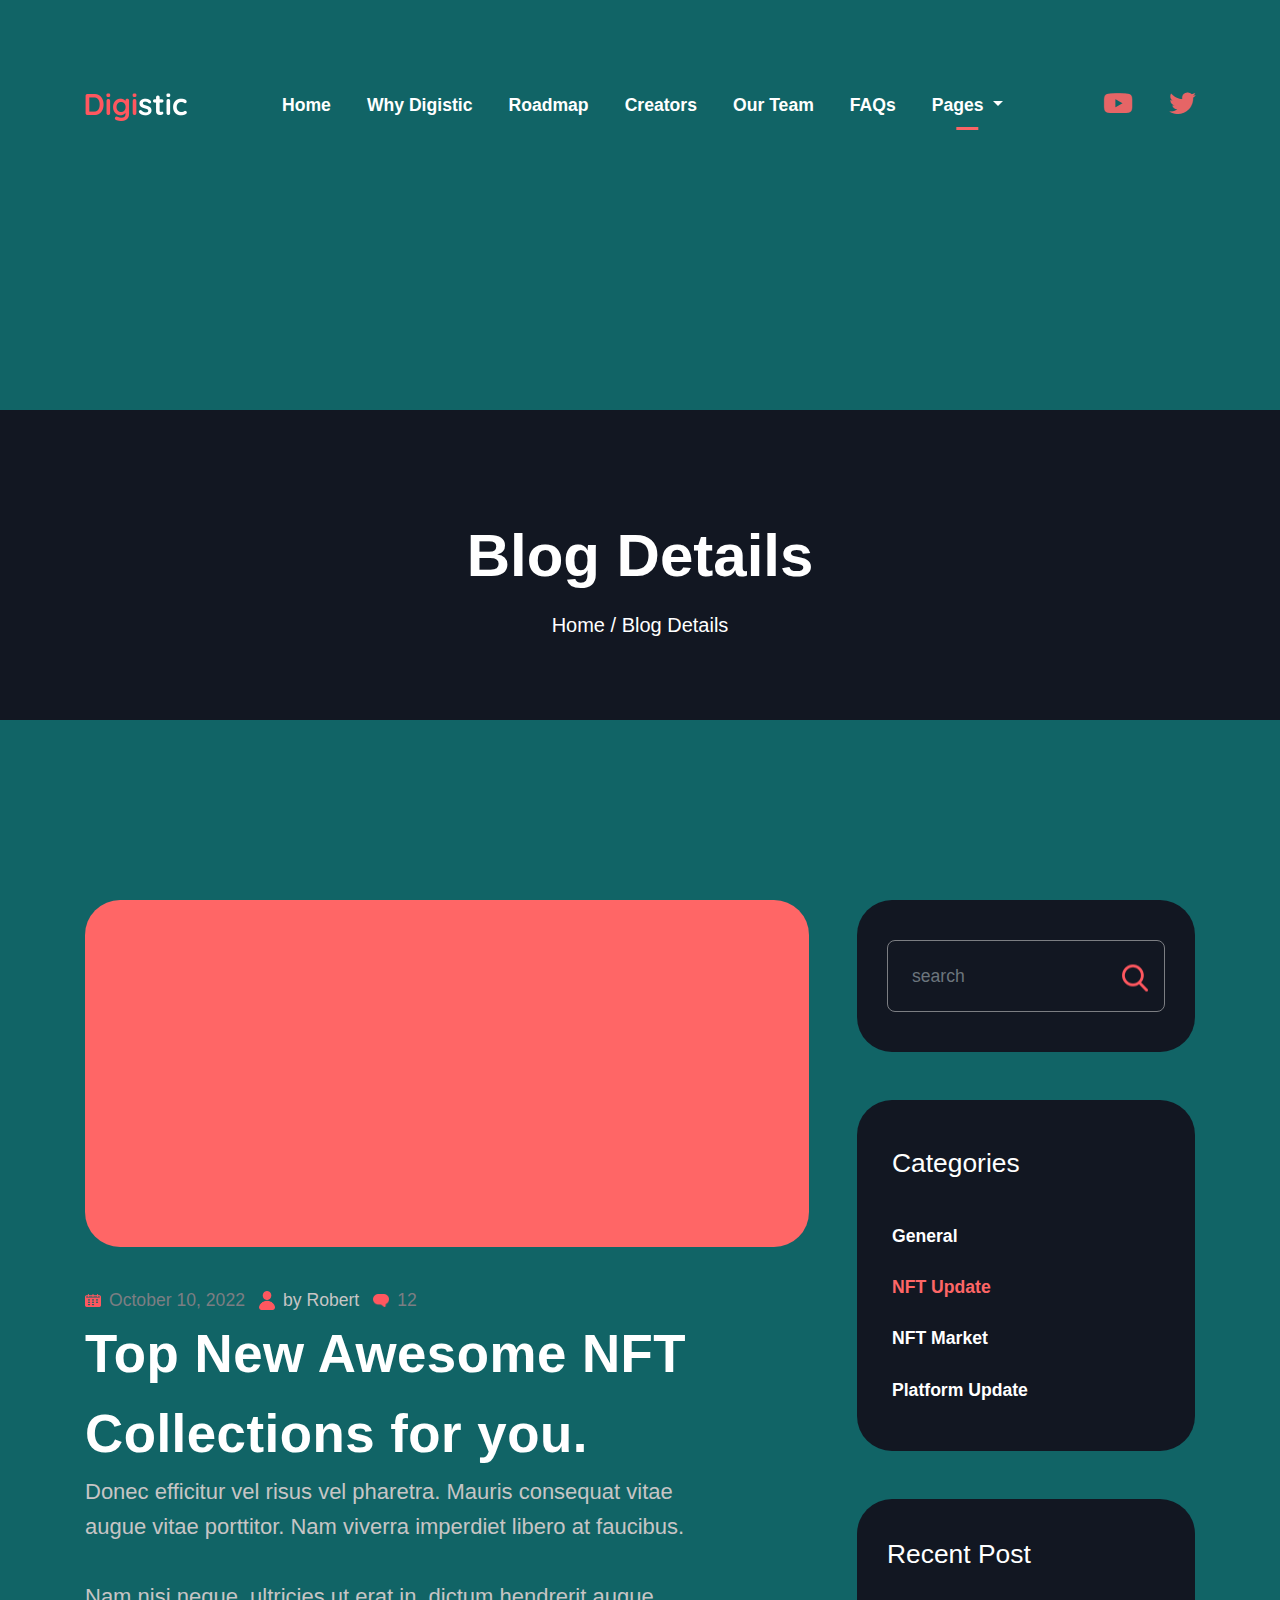
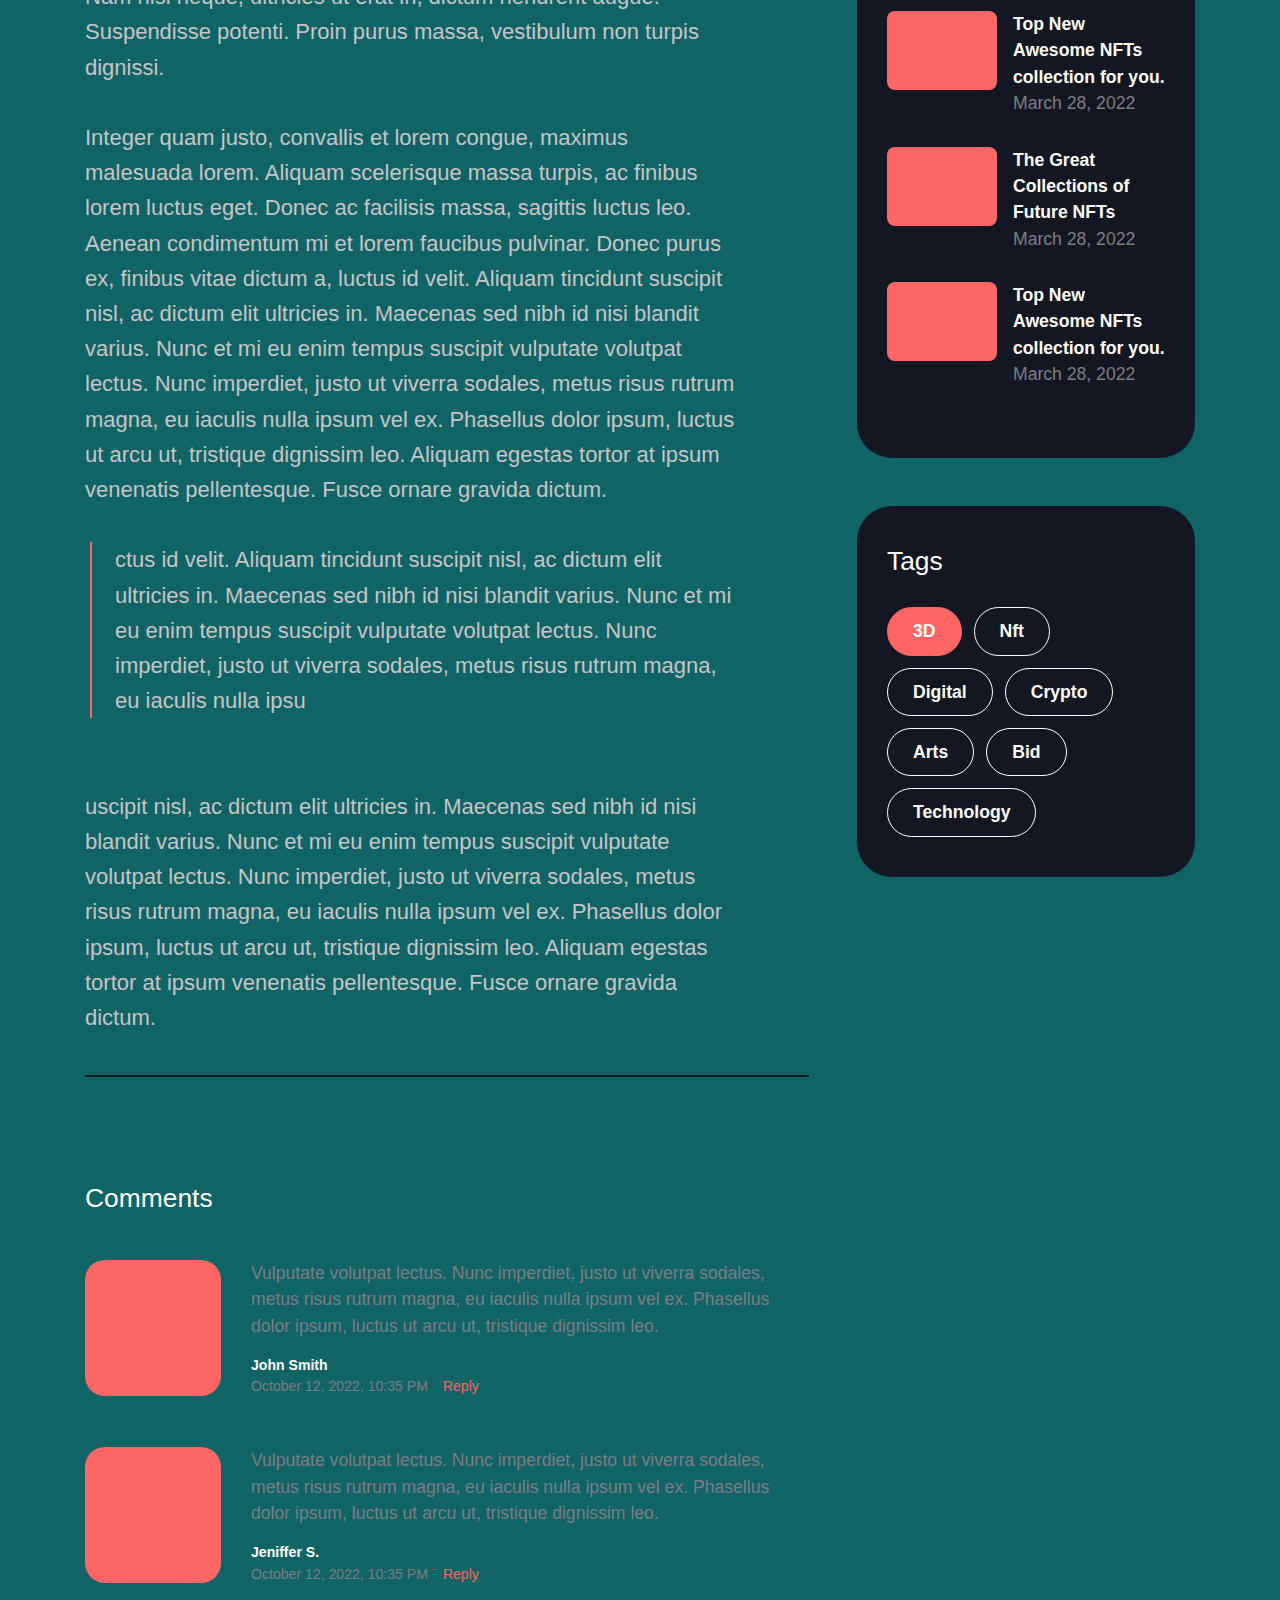
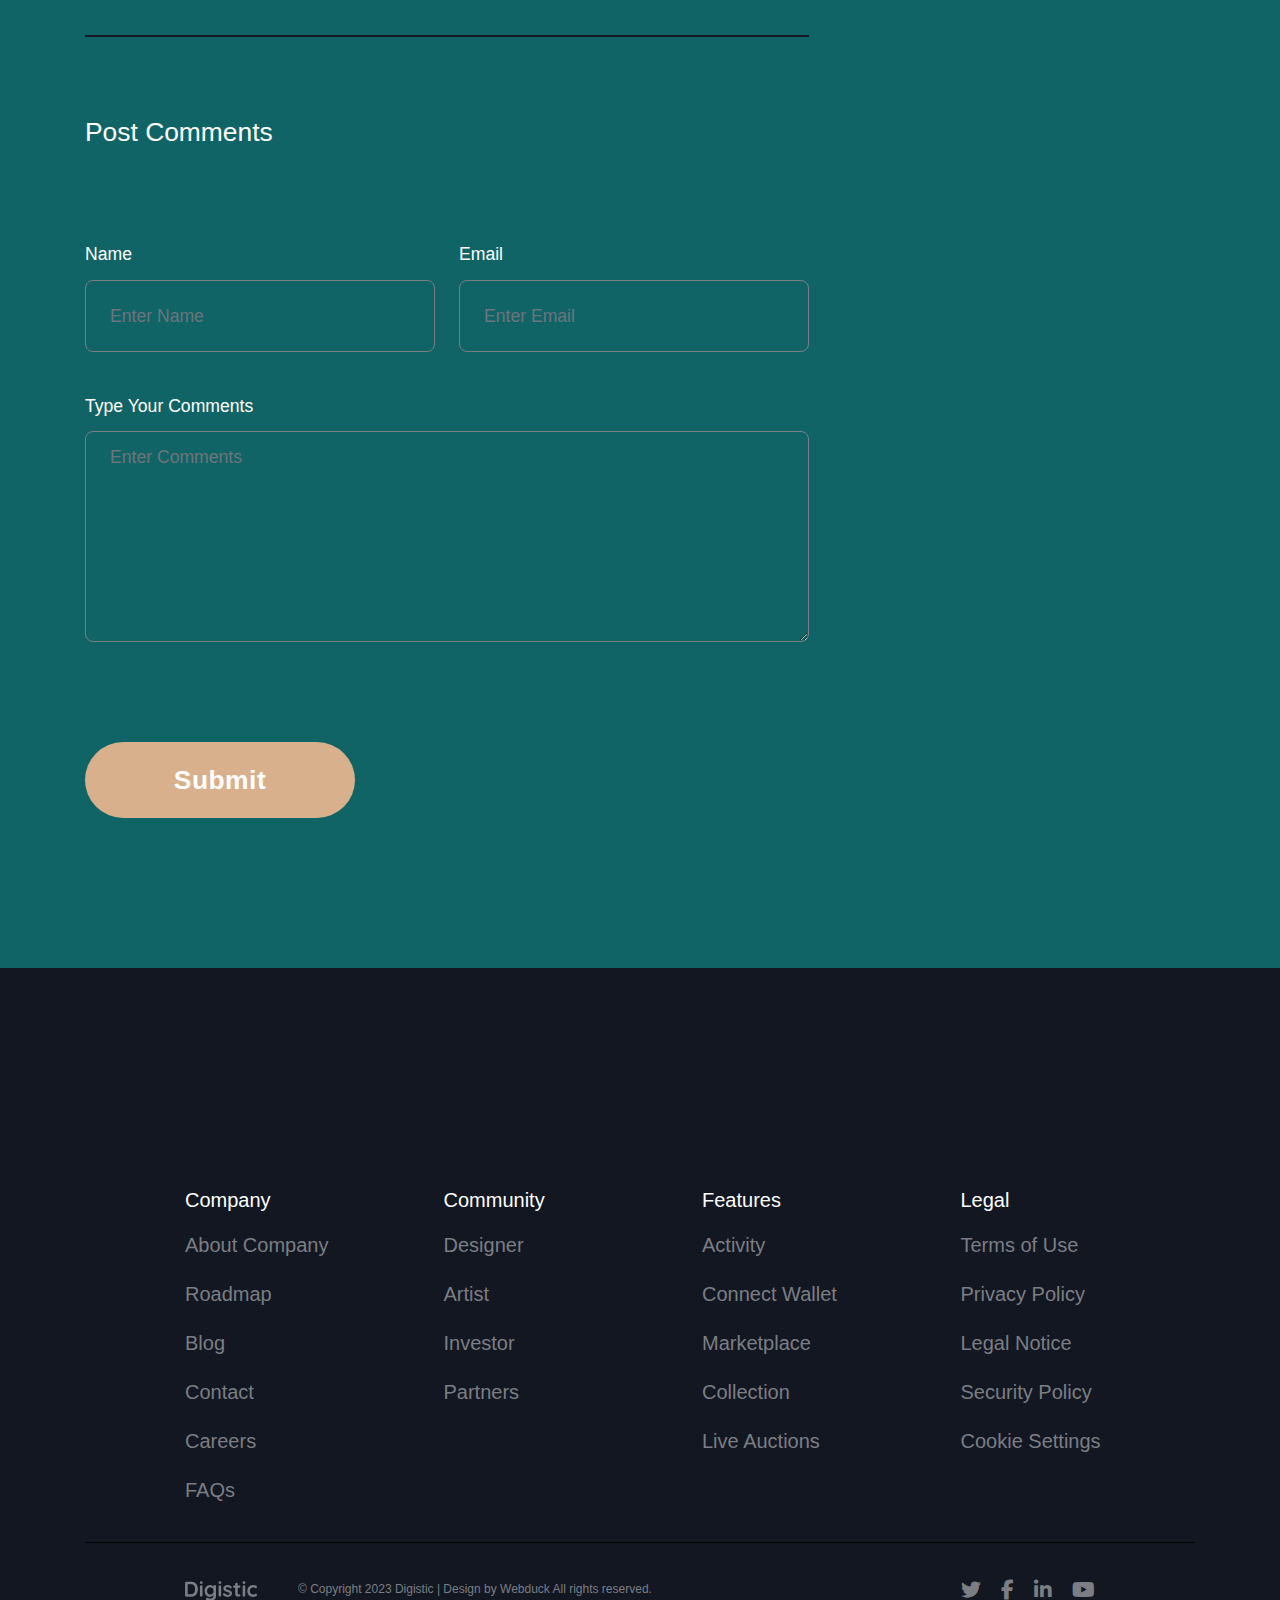
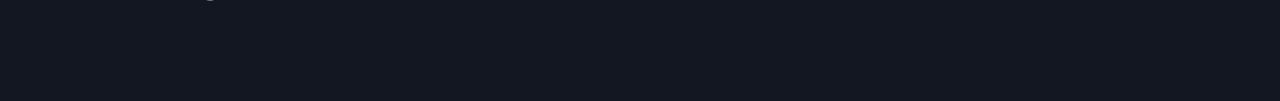
<file: blog-details.html>
<!DOCTYPE html>
<html lang="en">

<head>
    <title>Digistic</title>
    <link rel="shortcut icon" type="image/x-icon" href="images/icons/favicon.ico" />
    <link rel="apple-touch-icon" sizes="180x180" href="images/icons/apple-touch-icon.png">
    <link rel="icon" href="images/icons/favicon-16x16.png" sizes="16x16" />
    <link rel="icon" href="images/icons/favicon-32x32.png" sizes="32x32" />
    <link rel="icon" href="images/icons/android-chrome-192x192.png" sizes="192x192" />
    <link rel="icon" href="images/icons/android-chrome-512x512.png" sizes="512x512" />
    <link rel="manifest" href="site.webmanifest">

    <meta charset="UTF-8" />
    <meta http-equiv="X-UA-Compatible" content="IE=edge" />
    <meta name="viewport" content="width=device-width, initial-scale=1.0" />
    <meta name="description" content="" />
    <meta name="keywords" content="" />
    <meta name=" author" content="" />

    <meta property="og:title" content="Digistic" />
    <meta property="og:type" content="website" />
    <meta property="og:image" content="images/logo.png" />
    <meta property="og:url" content="" />
    <meta property="og:description" content="" />

    <link rel="stylesheet" href="css/bootstrap.min.css" />
    <link rel="stylesheet" href="https://cdnjs.cloudflare.com/ajax/libs/font-awesome/6.1.1/css/all.min.css" />
    <link rel="stylesheet" href="css/owl.carousel.min.css" />
    <link rel="stylesheet" href="css/style.css" />
    <link rel="stylesheet" href="css/media.css" />
</head>

<body data-bs-spy="scroll" data-bs-target=".nav-menu">
    <div class="wrapper">
        <header>
            <div class="container">
                <div class="nav">
                    <div class="logo">
                        <img src="images/logo.png" alt="logo" />
                    </div>
                    <nav class="nav-menu">
                        <ul class="nav-links">
                            <li><a href="#home" class="nav-link">Home</a></li>
                            <li><a href="#why-digistic" class="nav-link">Why Digistic</a></li>
                            <li><a href="#roadmap" class="nav-link">Roadmap</a></li>
                            <li>
                                <a href="#creators" class="nav-link">Creators</a>
                            </li>
                            <li><a href="#team" class="nav-link">Our Team</a></li>
                            <li><a href="#faqs" class="nav-link">FAQs</a></li>
                            <li class="nav-item dropdown">
                                <a class="nav-link active dropdown-toggle" href="#" id="navbarDropdown" role="button"
                                    data-bs-toggle="dropdown" aria-expanded="false">
                                    Pages
                                </a>
                                <ul class="dropdown-menu" aria-labelledby="navbarDropdown">
                                    <li><a class="dropdown-item" href="about.html">About Us</a></li>
                                    <li><a class="dropdown-item" href="contact.html">Contact</a></li>
                                    <li><a class="dropdown-item " href="blog.html">Blog Listing</a></li>
                                    <li><a class="dropdown-item active" href="blog-details.html">Blog Details</a></li>
                                    <li><a class="dropdown-item" href="privacy.html">Privacy Policy</a></li>
                                </ul>
                            </li>

                        </ul>
                        <div class="nav-social">
                            <ul>
                                <li>
                                    <a href=""><i class="fa-brands fa-youtube"></i></a>
                                </li>
                                <li>
                                    <a href=""><i class="fa-brands fa-twitter"></i></a>
                                </li>
                            </ul>
                        </div>
                    </nav>
                    <div class="nav-menu-button">
                        <span class="line line1"></span>
                        <span class="line line2"></span>
                        <span class="line line3"></span>
                    </div>
                </div>
            </div>
        </header>
        <div class="main-content">
            <section class="about-banner page-banner">
                <h2 class="page-heading">Blog Details</h2>
                <div class="sub-heading">Home / Blog Details</div>
            </section>
            <section class="blog-section">
                <div class="container">
                    <div class="row g-5">
                        <div class="col-lg-8 col-sm-12">

                            <div class="blogs">
                                <div class="blog-img">
                                    <img src="images/blog-1.png" alt="" />
                                </div>
                                <div class="blog-details">
                                    <div class="blog-info">
                                        <img src="images/calender-icon.png" alt="" />
                                        <span>October 10, 2022</span>
                                    </div>
                                    <div class="blog-info">
                                        <img src="images/user-icon.png" alt="" />
                                        <a href="#">by Robert</a>
                                    </div>
                                    <div class="blog-info">
                                        <img src="images/message-icon.png" alt="" />
                                        <span>12</span>
                                    </div>
                                </div>
                                <div class="blog-heading">
                                    <a class="section-title" href="blog-details.html">Top New Awesome NFT </br>
                                        Collections for you.
                                    </a>
                                </div>
                                <div class="section-subtitle blog-content">
                                    Donec efficitur vel risus vel pharetra. Mauris consequat vitae augue vitae
                                    porttitor.
                                    Nam
                                    viverra imperdiet libero at faucibus.</br></br>

                                    Nam nisi neque, ultricies ut erat in, dictum hendrerit augue. Suspendisse potenti.
                                    Proin
                                    purus massa, vestibulum non turpis dignissi.</br></br>

                                    Integer quam justo, convallis et lorem congue, maximus malesuada lorem. Aliquam
                                    scelerisque
                                    massa turpis, ac finibus lorem luctus eget. Donec ac facilisis massa, sagittis
                                    luctus
                                    leo.
                                    Aenean condimentum mi et lorem faucibus pulvinar. Donec purus ex, finibus vitae
                                    dictum
                                    a,
                                    luctus id velit. Aliquam tincidunt suscipit nisl, ac dictum elit ultricies in.
                                    Maecenas
                                    sed
                                    nibh id nisi blandit varius. Nunc et mi eu enim tempus suscipit vulputate volutpat
                                    lectus.
                                    Nunc imperdiet, justo ut viverra sodales, metus risus rutrum magna, eu iaculis nulla
                                    ipsum
                                    vel ex. Phasellus dolor ipsum, luctus ut arcu ut, tristique dignissim leo. Aliquam
                                    egestas
                                    tortor at ipsum venenatis pellentesque. Fusce ornare gravida dictum.</br></br>

                                    <span>ctus id velit. Aliquam tincidunt suscipit nisl, ac dictum elit ultricies in.
                                        Maecenas
                                        sed nibh id nisi blandit varius. Nunc et mi eu enim tempus suscipit vulputate
                                        volutpat
                                        lectus. Nunc imperdiet, justo ut viverra sodales, metus risus rutrum magna, eu
                                        iaculis
                                        nulla ipsu</span></br></br>
                                    uscipit nisl, ac dictum elit ultricies in. Maecenas sed nibh id nisi blandit varius.
                                    Nunc et
                                    mi eu enim tempus suscipit vulputate volutpat lectus. Nunc imperdiet, justo ut
                                    viverra
                                    sodales, metus risus rutrum magna, eu iaculis nulla ipsum vel ex. Phasellus dolor
                                    ipsum,
                                    luctus ut arcu ut, tristique dignissim leo. Aliquam egestas tortor at ipsum
                                    venenatis
                                    pellentesque. Fusce ornare gravida dictum.
                                </div></br></br>
                            </div>
                            <div class="blog-comments">

                                <div class="blog-headings">
                                    <h4>Comments</h4>
                                </div>
                                <div class="user-comment">

                                    <div class="blog-comment-img">
                                        <img src="images/blog-user.png" alt="" />
                                    </div>


                                    <div class="comment-para">
                                        <p>Vulputate volutpat lectus. Nunc imperdiet, justo ut viverra
                                            sodales,
                                            metus risus rutrum magna, eu iaculis nulla ipsum vel ex.
                                            Phasellus
                                            dolor
                                            ipsum, luctus ut arcu ut, tristique dignissim leo. </p>
                                        <div class="commentor-name">
                                            John Smith
                                        </div>
                                        <div class="comment-footer">
                                            <div class="comment-date">October 12, 2022, 10:35 PM</div>
                                            <a href="#">Reply</a>
                                        </div>
                                    </div>


                                </div>
                                <div class="user-comment">

                                    <div class="blog-comment-img">
                                        <img src="images/blog-user2.png" alt="" />
                                    </div>


                                    <div class="comment-para">
                                        <p>Vulputate volutpat lectus. Nunc imperdiet, justo ut viverra
                                            sodales,
                                            metus risus rutrum magna, eu iaculis nulla ipsum vel ex.
                                            Phasellus
                                            dolor
                                            ipsum, luctus ut arcu ut, tristique dignissim leo. </p>
                                        <div class="commentor-name">
                                            Jeniffer S.
                                        </div>
                                        <div class="comment-footer">
                                            <div class="comment-date">October 12, 2022, 10:35 PM</div>
                                            <a href="#">Reply</a>
                                        </div>
                                    </div>




                                </div>

                            </div>
                            <div class="post-comments">
                                <div class="blog-headings">
                                    <h4>Post Comments</h4>
                                </div>

                                <form class="form-container">
                                    <div class="row">
                                        <div class="col-lg-6 col-sm-12">
                                            <div class="input-container">
                                                <label>Name</label>
                                                <input type="text" class="form-control" placeholder="Enter Name" />
                                            </div>
                                        </div>
                                        <div class="col-lg-6 col-sm-12">
                                            <div class="input-container">
                                                <label>Email</label>
                                                <input type="text" class="form-control" placeholder="Enter Email" />
                                            </div>
                                        </div>
                                        <div class="col-lg-12 col-sm-12">
                                            <div class="input-container">
                                                <label>Type Your Comments</label>
                                                <textarea type="text" class="form-control" rows="7"
                                                    placeholder="Enter Comments"></textarea>
                                            </div>
                                            <button class="btn btn-primary">Submit</button>
                                        </div>
                                    </div>


                                </form>
                            </div>
                        </div>


                        <div class="col-lg-4 col-sm-12">
                            <div class="right-sec search-section">
                                <div class="input-container">
                                    <input type="search" class="form-control" placeholder="search" />
                                    <div class="search-icon">
                                        <img src="images/search-icon.png" alt="">
                                    </div>
                                </div>
                            </div>

                            <div class="right-sec categories-section">
                                <div class="blog-headings">
                                    <h4>Categories</h4>
                                </div>
                                <ul class="categories">
                                    <li class="categories-list">
                                        <a href="#">General</a>
                                    </li>
                                    <li class="categories-list active">
                                        <a href="#">NFT Update</a>
                                    </li>
                                    <li class="categories-list">
                                        <a href="#">NFT Market</a>
                                    </li>
                                    <li class="categories-list">
                                        <a href="#">Platform Update</a>
                                    </li>

                                </ul>
                            </div>
                            <div class="right-sec post-section">
                                <div class="blog-headings">
                                    <h4>Recent Post</h4>
                                </div>
                                <div class="post-list">
                                    <div class="post-img">
                                        <a href="#"><img src="images/blog-post.png" alt=""></a>
                                    </div>
                                    <div class="post-content">
                                        <div class="post-title">
                                            <a href="#">Top New Awesome NFTs collection for you.</a>
                                        </div>
                                        <div class="nftpost-date">March 28, 2022</div>
                                    </div>
                                </div>
                                <div class="post-list">
                                    <div class="post-img">
                                        <a href="#"><img src="images/blog-post1.png" alt=""></a>
                                    </div>
                                    <div class="post-content">
                                        <div class="post-title">
                                            <a href="#">The Great Collections of Future NFTs</a>
                                        </div>
                                        <div class="nftpost-date">March 28, 2022</div>
                                    </div>
                                </div>
                                <div class="post-list">
                                    <div class="post-img">
                                        <a href="#"><img src="images/blog-post2.png" alt=""></a>
                                    </div>
                                    <div class="post-content">
                                        <div class="post-title">
                                            <a href="#">Top New Awesome NFTs collection for you.</a>
                                        </div>
                                        <div class="nftpost-date">March 28, 2022</div>
                                    </div>
                                </div>
                            </div>
                            <div class="right-sec tag-section">
                                <div class="blog-headings">
                                    <h4>Tags</h4>
                                </div>
                                <div class="blog-tags">
                                    <a href="#" class="active">3D</a>
                                    <a href="#">Nft</a>
                                    <a href="#">Digital</a>
                                    <a href="#">Crypto</a>
                                    <a href="#">Arts</a>
                                    <a href="#">Bid</a>
                                    <a href="#">Technology</a>

                                </div>

                            </div>
                        </div>

                    </div>
                </div>
            </section>





            </section>

        </div>

        <footer class="footerinnerpage">
            <div class="container">
                <div class="footer-cont">
                    <div class="row">
                        <div class="col-lg-3 col-md-6 col-sm-12">
                            <div class="footer-links">
                                <h5>Company</h5>
                                <ul>
                                    <li><a href="#">About Company</a></li>
                                    <li><a href="#">Roadmap</a></li>
                                    <li><a href="#">Blog</a></li>
                                    <li><a href="#">Contact</a></li>
                                    <li><a href="#">Careers</a></li>
                                    <li><a href="#">FAQs</a></li>
                                </ul>
                            </div>
                        </div>
                        <div class="col-lg-3 col-md-6 col-sm-12">
                            <div class="footer-links">
                                <h5>Community</h5>
                                <ul>
                                    <li><a href="#">Designer</a></li>
                                    <li><a href="#">Artist</a></li>
                                    <li><a href="#">Investor</a></li>
                                    <li><a href="#">Partners</a></li>
                                </ul>
                            </div>
                        </div>
                        <div class="col-lg-3 col-md-6 col-sm-12">
                            <div class="footer-links">
                                <h5>Features</h5>
                                <ul>
                                    <li><a href="#">Activity</a></li>
                                    <li><a href="#">Connect Wallet</a></li>
                                    <li><a href="#">Marketplace</a></li>
                                    <li><a href="#">Collection</a></li>
                                    <li><a href="#">Live Auctions</a></li>
                                </ul>
                            </div>
                        </div>
                        <div class="col-lg-3 col-md-6 col-sm-12">
                            <div class="footer-links no-pad no-mar no-border">
                                <h5>Legal</h5>
                                <ul>
                                    <li><a href="#">Terms of Use</a></li>
                                    <li><a href="#">Privacy Policy</a></li>
                                    <li><a href="#">Legal Notice</a></li>
                                    <li><a href="#">Security Policy</a></li>
                                    <li><a href="#">Cookie Settings</a></li>
                                </ul>
                            </div>
                        </div>

                    </div>
                </div>
                <div>
                    <div class="footer-bottom">
                        <div class="brand-logo">
                            <img src="images/footer-logo.png" alt="brand-logo" />
                        </div>
                        <p>
                            &copy; Copyright 2023 Digistic | Design by Webduck All rights
                            reserved.
                        </p>
                        <div class="footer-social">
                            <a href="#"><i class="fa-brands fa-twitter"></i></a>
                            <a href="#"><i class="fa-brands fa-facebook-f"></i></a>
                            <a href="#"><i class="fa-brands fa-linkedin-in"></i></a>
                            <a href="#"><i class="fa-brands fa-youtube"></i></a>
                        </div>
                    </div>
                </div>
            </div>
        </footer>
    </div>
    <div class="modal modal-md fade" id="connectWallet" tabindex="-1" aria-labelledby="connectWalletLabel"
        aria-hidden="true">
        <div class="modal-dialog">
            <div class="modal-content">
                <div class="modal-header">
                    <h5 class="modal-title">Connect Wallet</h5>
                    <button type="button" class="btn-close" data-bs-dismiss="modal" aria-label="Close"></button>
                </div>
                <div class="modal-body">
                    <div class="row g-4 mt-2">
                        <div class="col-sm-6 col-12">
                            <div class="wallet-box">
                                <img src="./images/metamask-img.png" alt="" />
                                <h5>Metamask</h5>
                                <p>Lorem ipsum dolor sit amet, consectetur adipiscinlit asellus feugiat ul</p>
                            </div>
                        </div>
                        <div class="col-sm-6 col-12">
                            <div class="wallet-box">
                                <img src="./images/bitski-img.png" alt="" />
                                <h5>Bitski</h5>
                                <p>Lorem ipsum dolor sit amet, consectetur adipiscinlit asellus feugiat ul</p>
                            </div>
                        </div>
                        <div class="col-sm-6 col-12">
                            <div class="wallet-box">
                                <img src="./images/biggo-img.png" alt="" />
                                <h5>BigGo</h5>
                                <p>Lorem ipsum dolor sit amet, consectetur adipiscinlit asellus feugiat ul</p>
                            </div>
                        </div>
                        <div class="col-sm-6 col-12">
                            <div class="wallet-box">
                                <img src="./images/metamask-img-2.png" alt="" />
                                <h5>Metamask</h5>
                                <p>Lorem ipsum dolor sit amet, consectetur adipiscinlit asellus feugiat ul</p>
                            </div>
                        </div>
                    </div>
                </div>
            </div>
        </div>
    </div>

    <div class="modal modal-sm fade" id="joinNow" tabindex="-1" aria-labelledby="joinNowLabel" aria-hidden="true">
        <div class="modal-dialog">
            <div class="modal-content">
                <div class="modal-header">
                    <h5 class="modal-title">Join Now</h5>
                    <button type="button" class="btn-close" data-bs-dismiss="modal" aria-label="Close"></button>
                </div>
                <div class="modal-body">
                    <div class="form-container">
                        <div class="input-container">
                            <label>Name</label>
                            <input type="text" class="form-control" placeholder="Enter Name" />
                        </div>
                        <div class="input-container">
                            <label>Username</label>
                            <input type="text" class="form-control" placeholder="Enter Username" />
                        </div>
                        <div class="input-container">
                            <label>Email</label>
                            <input type="text" class="form-control" placeholder="Enter Email" />
                        </div>
                        <div class="input-container">
                            <label>Password</label>
                            <input type="text" class="form-control" placeholder="Enter Password" />
                        </div>
                        <button class="btn btn-primary ">Join Now</button>
                        <div class=" another-way">
                            <span>Another way to Join Now</span>
                            <div>
                                <a href="#"><i class="fa-brands fa-google"></i></a>
                                <a href="#"><i class="fa-brands fa-facebook-f"></i></a>
                                <a href="#"><i class="fa-brands fa-twitter"></i></a>
                            </div>
                        </div>
                        <p>Already have an Account? <a href="" data-bs-toggle="modal"
                                data-bs-target="#existingUser">Sign
                                In.</a></p>
                    </div>
                </div>
            </div>
        </div>
    </div>

    <div class="modal modal-sm fade" id="existingUser" tabindex="-1" aria-labelledby="existingUserLabel"
        aria-hidden="true">
        <div class="modal-dialog">
            <div class="modal-content">
                <div class="modal-header">
                    <h5 class="modal-title">Existing User</h5>
                    <button type="button" class="btn-close" data-bs-dismiss="modal" aria-label="Close"></button>
                </div>
                <div class="modal-body">
                    <div class="form-container">
                        <div class="input-container">
                            <label>Username</label>
                            <input type="text" class="form-control" placeholder="Enter Name" />
                        </div>
                        <div class="input-container">
                            <label>Password <a href="#">Forgot Password</a></label>
                            <input type="text" class="form-control" placeholder="Enter Password" />
                        </div>
                        <div class="form-check">
                            <input class="form-check-input" type="checkbox" value="" id="flexCheckDefault">
                            <label class="form-check-label" for="flexCheckDefault">
                                Remember me
                            </label>
                        </div>
                        <button class="btn btn-primary">Sign In Now</button>
                        <div class="another-way">
                            <span>Another way to Sign in</span>
                            <div>
                                <a href="#"><i class="fa-brands fa-google"></i></a>
                                <a href="#"><i class="fa-brands fa-facebook-f"></i></a>
                                <a href="#"><i class="fa-brands fa-twitter"></i></a>
                            </div>
                        </div>
                        <p>Don't have an Account? <a href="" data-bs-toggle="modal" data-bs-target="#joinNow">Register
                                Now.</a></p>
                    </div>
                </div>
            </div>
        </div>
    </div>
    <script src="js/jquery-3.6.0.min.js"></script>
    <script src="js/bootstrap.bundle.min.js"></script>
    <script src="js/owl.carousel.min.js"></script>
    <script src="js/main.js"></script>
</body>

</html>
</file>
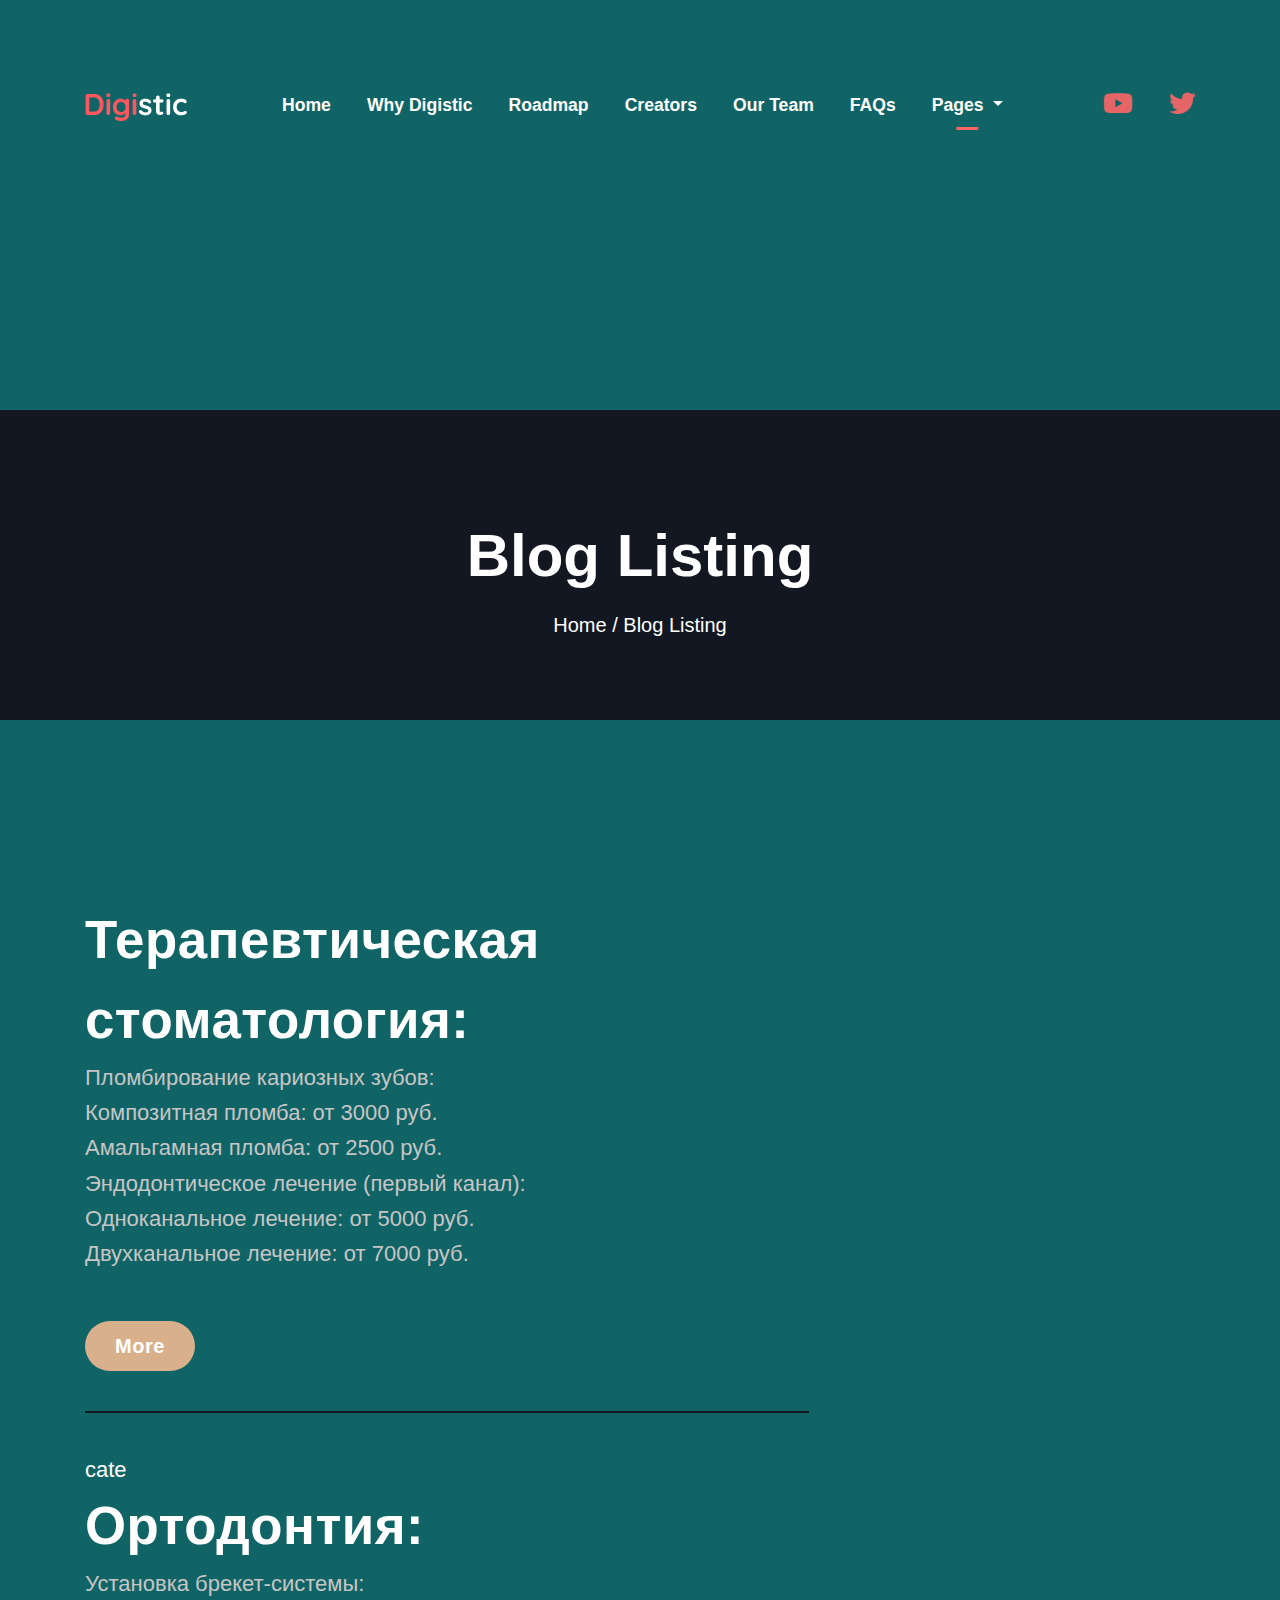
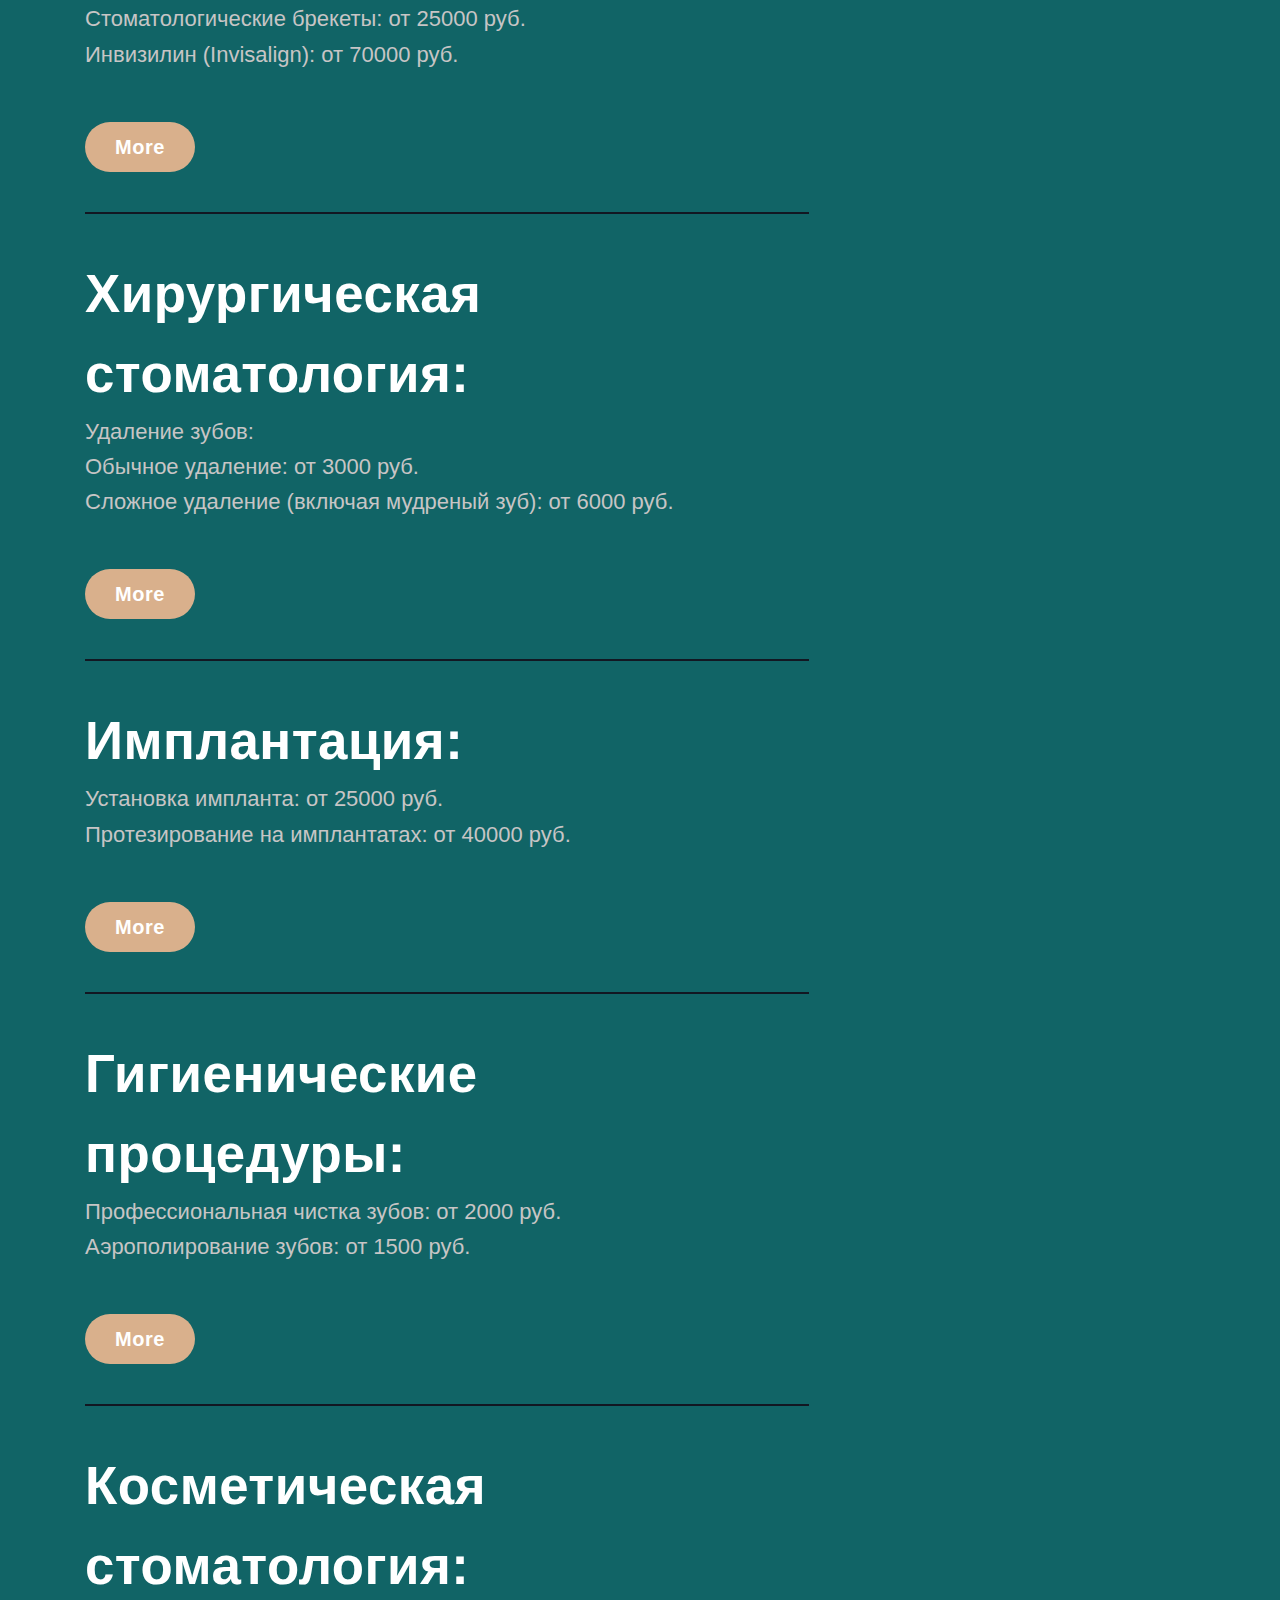
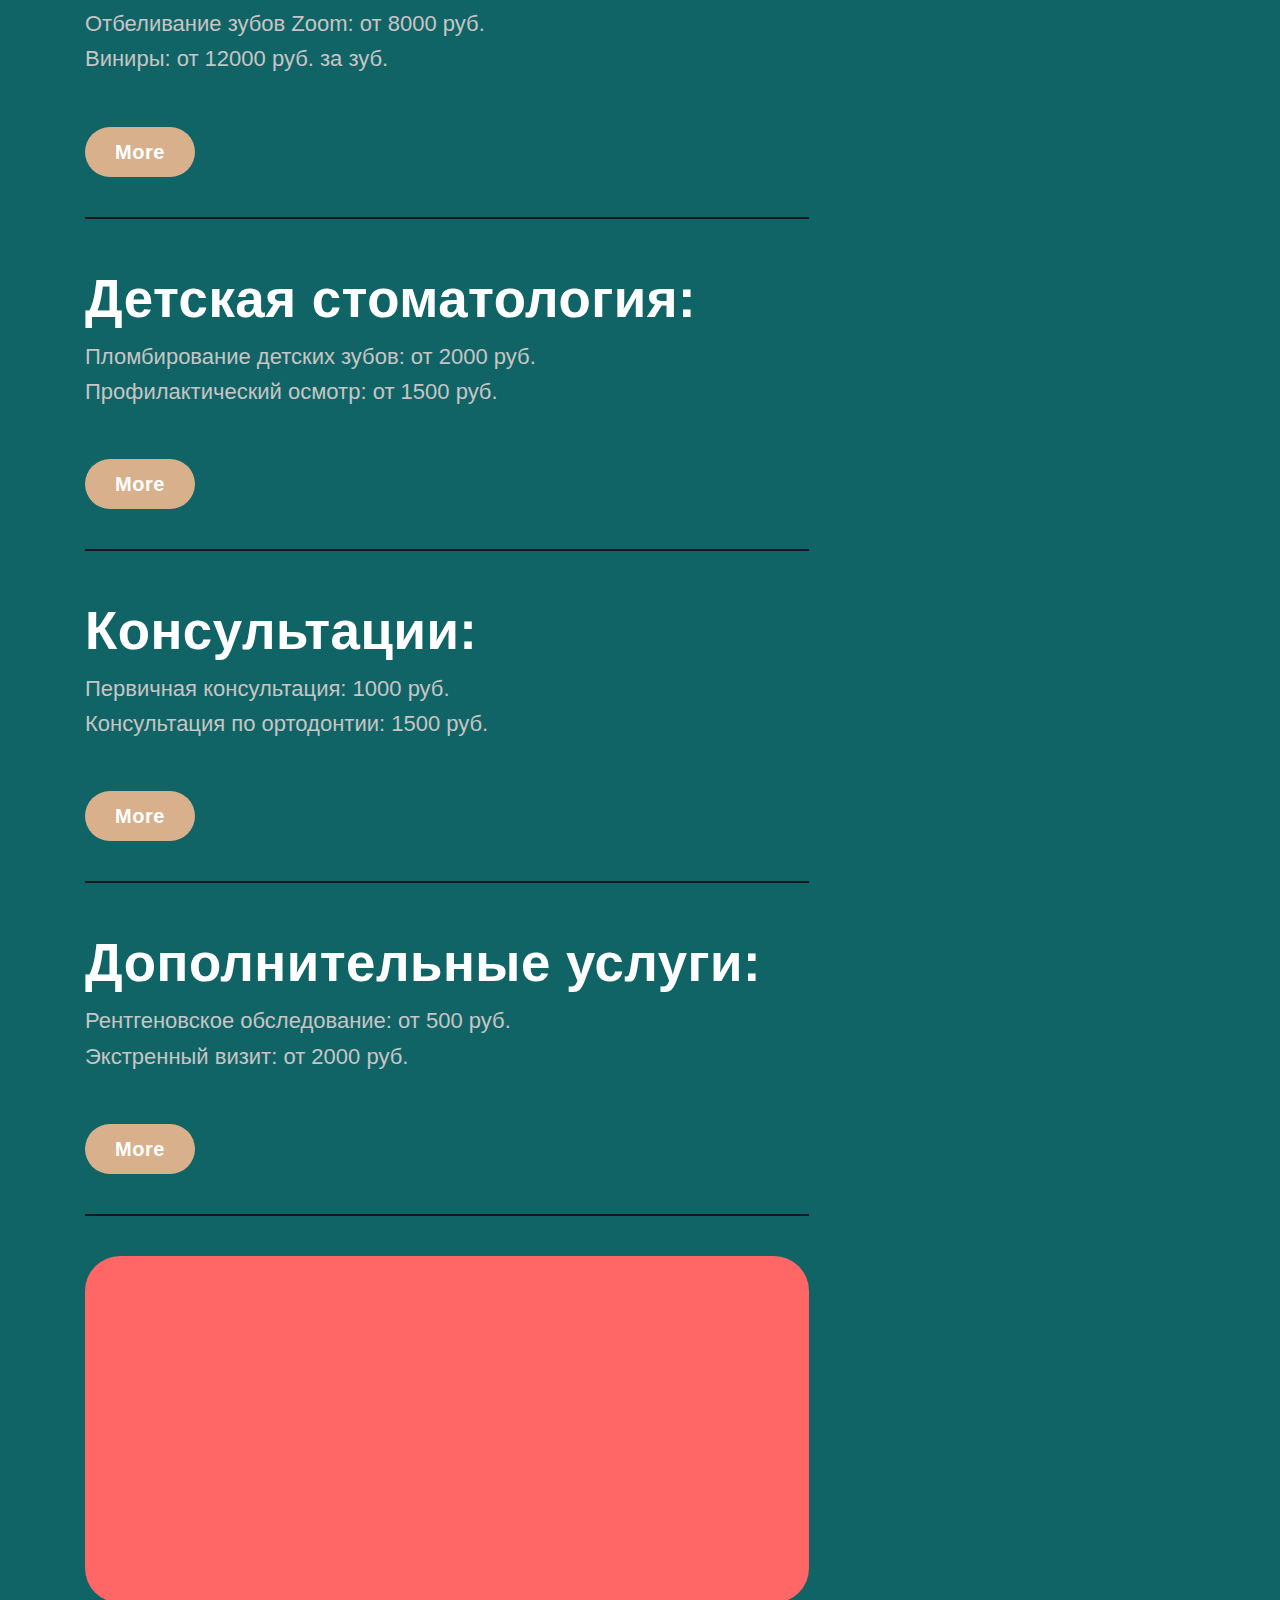
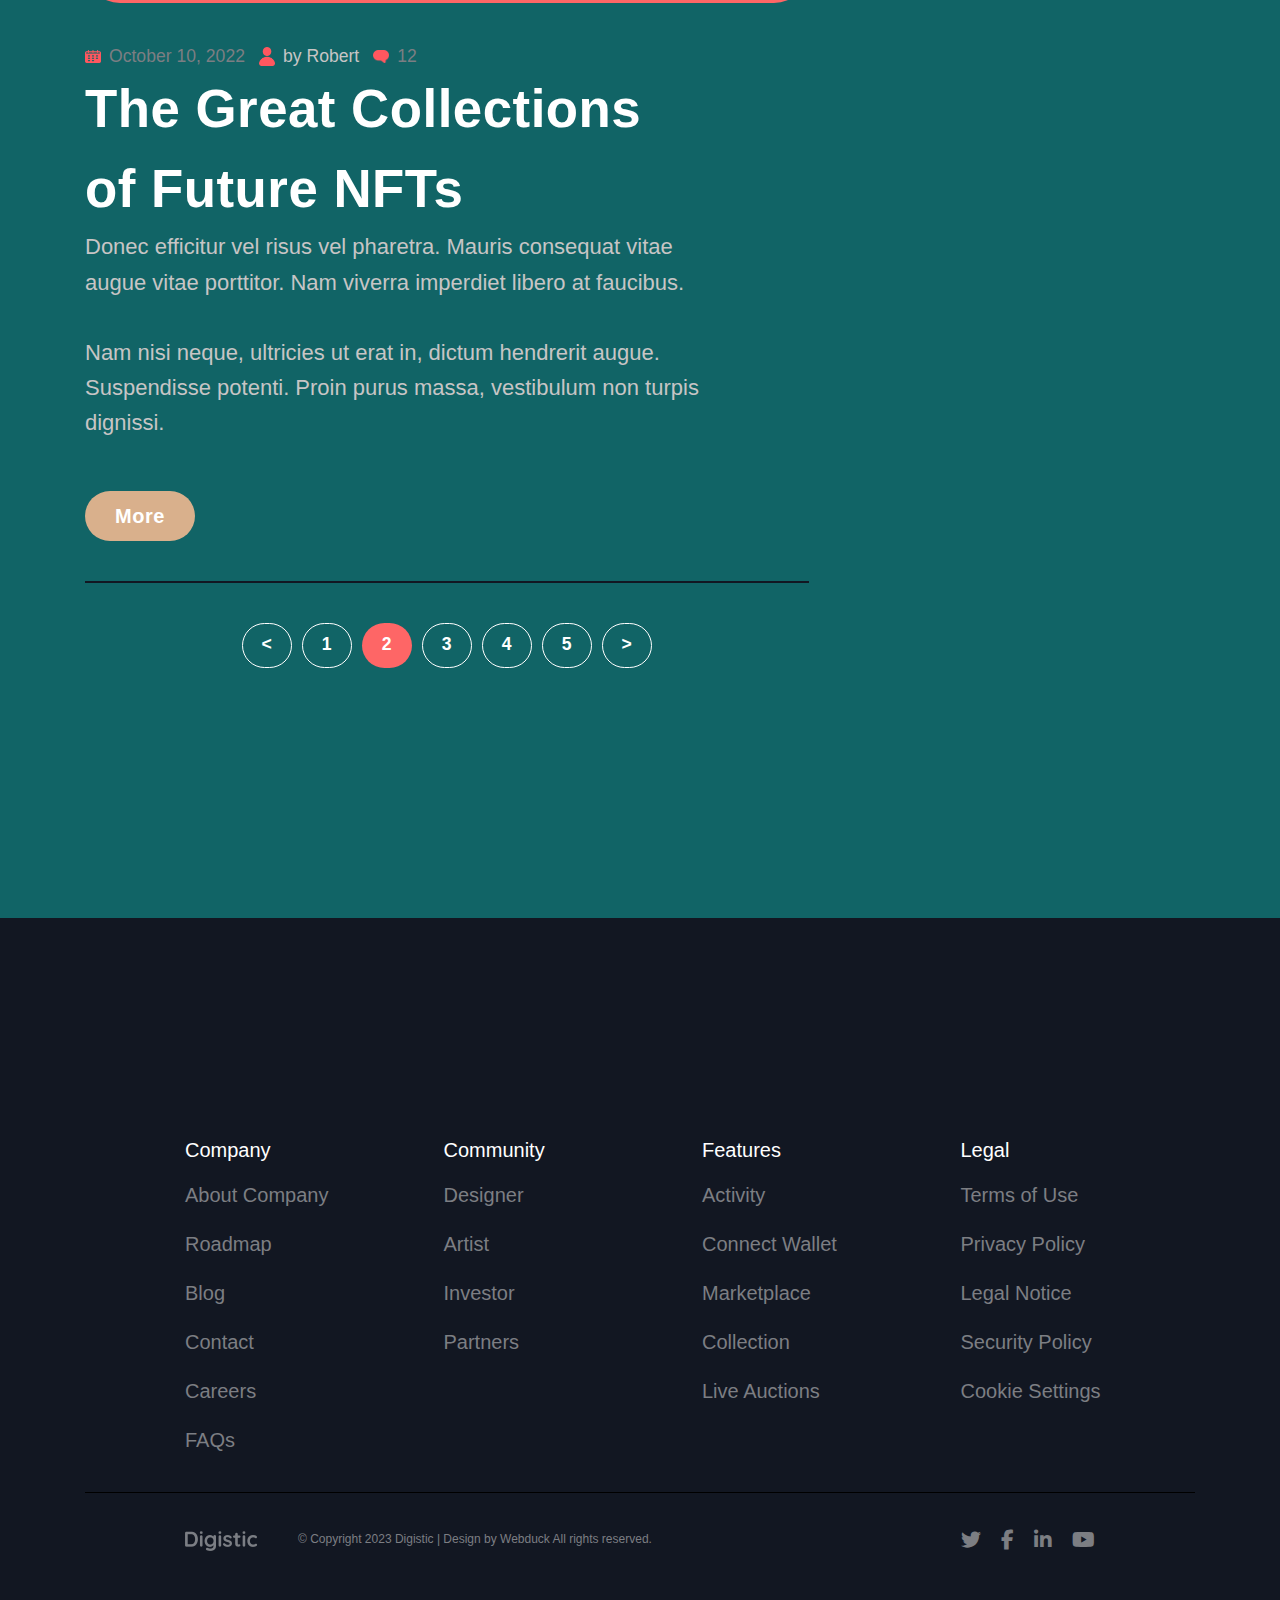
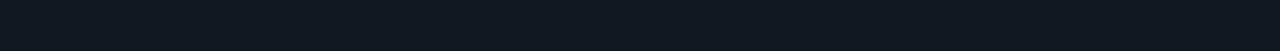
<file: blog.html>
<!DOCTYPE html>
<html lang="en">

<head>
    <title>Digistic</title>
    <link rel="shortcut icon" type="image/x-icon" href="images/icons/favicon.ico" />
    <link rel="apple-touch-icon" sizes="180x180" href="images/icons/apple-touch-icon.png">
    <link rel="icon" href="images/icons/favicon-16x16.png" sizes="16x16" />
    <link rel="icon" href="images/icons/favicon-32x32.png" sizes="32x32" />
    <link rel="icon" href="images/icons/android-chrome-192x192.png" sizes="192x192" />
    <link rel="icon" href="images/icons/android-chrome-512x512.png" sizes="512x512" />
    <link rel="manifest" href="site.webmanifest">

    <meta charset="UTF-8" />
    <meta http-equiv="X-UA-Compatible" content="IE=edge" />
    <meta name="viewport" content="width=device-width, initial-scale=1.0" />
    <meta name="description" content="" />
    <meta name="keywords" content="" />
    <meta name=" author" content="" />

    <meta property="og:title" content="Digistic" />
    <meta property="og:type" content="website" />
    <meta property="og:image" content="images/logo.png" />
    <meta property="og:url" content="" />
    <meta property="og:description" content="" />

    <link rel="stylesheet" href="css/bootstrap.min.css" />
    <link rel="stylesheet" href="https://cdnjs.cloudflare.com/ajax/libs/font-awesome/6.1.1/css/all.min.css" />
    <link rel="stylesheet" href="css/owl.carousel.min.css" />
    <link rel="stylesheet" href="css/style.css" />
    <link rel="stylesheet" href="css/media.css" />
</head>

<body data-bs-spy="scroll" data-bs-target=".nav-menu">
    <div class="wrapper">
        <header>
            <div class="container">
                <div class="nav">
                    <div class="logo">
                        <img src="images/logo.png" alt="logo" />
                    </div>
                    <nav class="nav-menu">
                        <ul class="nav-links">
                            <li><a href="#home" class="nav-link ">Home</a></li>
                            <li><a href="#why-digistic" class="nav-link">Why Digistic</a></li>
                            <li><a href="#roadmap" class="nav-link">Roadmap</a></li>
                            <li>
                                <a href="#creators" class="nav-link">Creators</a>
                            </li>
                            <li><a href="#team" class="nav-link">Our Team</a></li>
                            <li><a href="#faqs" class="nav-link">FAQs</a></li>
                            <li class="nav-item dropdown">
                                <a class="nav-link active dropdown-toggle" href="#" id="navbarDropdown" role="button"
                                    data-bs-toggle="dropdown" aria-expanded="false">
                                    Pages
                                </a>
                                <ul class="dropdown-menu" aria-labelledby="navbarDropdown">
                                    <li><a class="dropdown-item" href="about.html">About Us</a></li>
                                    <li><a class="dropdown-item" href="contact.html">Contact</a></li>
                                    <li><a class="dropdown-item active" href="blog.html">Blog Listing</a></li>
                                    <li><a class="dropdown-item" href="blog-details.html">Blog Details</a></li>
                                    <li><a class="dropdown-item" href="privacy.html">Privacy Policy</a></li>
                                </ul>
                            </li>

                        </ul>
                        <div class="nav-social">
                            <ul>
                                <li>
                                    <a href=""><i class="fa-brands fa-youtube"></i></a>
                                </li>
                                <li>
                                    <a href=""><i class="fa-brands fa-twitter"></i></a>
                                </li>
                            </ul>
                        </div>
                    </nav>
                    <div class="nav-menu-button">
                        <span class="line line1"></span>
                        <span class="line line2"></span>
                        <span class="line line3"></span>
                    </div>
                </div>
            </div>
        </header>
        <div class="main-content">
            <section class="about-banner page-banner">
                <h2 class="page-heading">Blog Listing</h2>
                <div class="sub-heading">Home / Blog Listing</div>
            </section>
            <section class="blog-section">
                <div class="container">
                    <div class="row g-5">
                        <div class="col-lg-8 col-sm-12">

                            <div class="blogs">
                                <div class="blog-heading">
                                    <a class="section-title" href="blog-details.html"> Терапевтическая стоматология:
                                    </a>
                                </div>
                                <div class="section-subtitle blog-content">
                                    Пломбирование кариозных зубов:</br>
                                    Композитная пломба: от 3000 руб.</br>
                                    Амальгамная пломба: от 2500 руб.</br>
                                    Эндодонтическое лечение (первый канал):</br>
                                    Одноканальное лечение: от 5000 руб.</br>
                                    Двухканальное лечение: от 7000 руб.</br>
                                    <button class="btn btn-primary more">
                                        <a href="blog-details.html">More</a>
                                    </button>

                                </div>
                                </hr>
                            </div>
                            cate
                            <div class="blogs">
                                <div class="blog-heading">
                                    <a class="section-title" href="blog-details.html"> Ортодонтия:
                                    </a>
                                </div>
                                <div class="section-subtitle blog-content">
                                    Установка брекет-системы:</br>
                                    Стоматологические брекеты: от 25000 руб.</br>
                                    Инвизилин (Invisalign): от 70000 руб.</br>
                          
                                    <button class="btn btn-primary more">
                                        <a href="blog-details.html">More</a>
                                    </button>

                                </div>
                                </hr>
                            </div>

                            <div class="blogs">
                                <div class="blog-heading">
                                    <a class="section-title" href="blog-details.html"> Хирургическая стоматология:
                                    </a>
                                </div>
                                <div class="section-subtitle blog-content">
                                    Удаление зубов:</br>
                                    Обычное удаление: от 3000 руб.</br>
                                    Сложное удаление (включая мудреный зуб): от 6000 руб.</br>

                                    <button class="btn btn-primary more">
                                        <a href="blog-details.html">More</a>
                                    </button>

                                </div>
                                </hr>
                            </div>

                            <div class="blogs">
                                <div class="blog-heading">
                                    <a class="section-title" href="blog-details.html">  Имплантация:
                                    </a>
                                </div>
                                <div class="section-subtitle blog-content">
                                    Установка импланта: от 25000 руб.</br>
                                    Протезирование на имплантатах: от 40000 руб.</br>

                                    <button class="btn btn-primary more">
                                        <a href="blog-details.html">More</a>
                                    </button>

                                </div>
                                </hr>
                            </div>

                            <div class="blogs">
                                <div class="blog-heading">
                                    <a class="section-title" href="blog-details.html">  Гигиенические процедуры:
                                    </a>
                                </div>
                                <div class="section-subtitle blog-content">
                                    Профессиональная чистка зубов: от 2000 руб.</br>
                                    Аэрополирование зубов: от 1500 руб.</br>

                                    <button class="btn btn-primary more">
                                        <a href="blog-details.html">More</a>
                                    </button>

                                </div>
                                </hr>
                            </div>

                            <div class="blogs">
                                <div class="blog-heading">
                                    <a class="section-title" href="blog-details.html">   Косметическая стоматология:
                                    </a>
                                </div>
                                <div class="section-subtitle blog-content">
                                    Отбеливание зубов Zoom: от 8000 руб.</br>
                                    Виниры: от 12000 руб. за зуб.</br>

                                    <button class="btn btn-primary more">
                                        <a href="blog-details.html">More</a>
                                    </button>

                                </div>
                                </hr>
                            </div>

                            <div class="blogs">
                                <div class="blog-heading">
                                    <a class="section-title" href="blog-details.html">   Детская стоматология:
                                    </a>
                                </div>
                                <div class="section-subtitle blog-content">
                                    Пломбирование детских зубов: от 2000 руб.</br>
                                    Профилактический осмотр: от 1500 руб.</br>

                                    <button class="btn btn-primary more">
                                        <a href="blog-details.html">More</a>
                                    </button>

                                </div>
                                </hr>
                            </div>



                            <div class="blogs">
                                <div class="blog-heading">
                                    <a class="section-title" href="blog-details.html">   Консультации:
                                    </a>
                                </div>
                                <div class="section-subtitle blog-content">
                                    Первичная консультация: 1000 руб.</br>
                                    Консультация по ортодонтии: 1500 руб.</br>
                                    

                                    <button class="btn btn-primary more">
                                        <a href="blog-details.html">More</a>
                                    </button>

                                </div>
                                </hr>
                            </div>



                            <div class="blogs">
                                <div class="blog-heading">
                                    <a class="section-title" href="blog-details.html">   Дополнительные услуги:
                                    </a>
                                </div>
                                <div class="section-subtitle blog-content">
                                    Рентгеновское обследование: от 500 руб.</br>
                                    Экстренный визит: от 2000 руб.</br>
                                    
                                    <button class="btn btn-primary more">
                                        <a href="blog-details.html">More</a>
                                    </button>

                                </div>
                                </hr>
                            </div>




                            <div class="blogs">
                                <div class="blog-img">
                                    <img src="images/blog-2.png" alt="" />
                                </div>
                                <div class="blog-details">
                                    <div class="blog-info">
                                        <img src="images/calender-icon.png" alt="" />
                                        <span>October 10, 2022</span>
                                    </div>
                                    <div class="blog-info">
                                        <img src="images/user-icon.png" alt="" />
                                        <a href="#">by Robert</a>
                                    </div>
                                    <div class="blog-info">
                                        <img src="images/message-icon.png" alt="" />
                                        <span>12</span>
                                    </div>
                                </div>
                                <div class="blog-heading">
                                    <a class="section-title" href="blog-details.html">The Great Collections </br>
                                        of Future NFTs
                                    </a>
                                </div>
                                <div class="section-subtitle blog-content">
                                    Donec efficitur vel risus vel pharetra. Mauris consequat vitae augue vitae
                                    porttitor.
                                    Nam
                                    viverra imperdiet libero at faucibus.</br></br>

                                    Nam nisi neque, ultricies ut erat in, dictum hendrerit augue. Suspendisse potenti.
                                    Proin
                                    purus massa, vestibulum non turpis dignissi.</br>
                                    <button class="btn btn-primary more">More</button>
                                </div>
                            </div>

                            <!-- <div class="blogs">
                                <div class="blog-img">
                                    <img src="images/blog-2.png" alt="" />
                                </div>
                                <div class="blog-details">
                                    <div class="blog-info">
                                        <img src="images/calender-icon.png" alt="" />
                                        <span>October 10, 2022</span>
                                    </div>
                                    <div class="blog-info">
                                        <img src="images/user-icon.png" alt="" />
                                        <a href="#">by Robert</a>
                                    </div>
                                    <div class="blog-info">
                                        <img src="images/message-icon.png" alt="" />
                                        <span>12</span>
                                    </div>
                                </div>
                                <div class="blog-heading">
                                    <a class="section-title" href="blog-details.html">The Great Collections </br>
                                        of Future NFTs
                                    </a>
                                </div>
                                <div class="section-subtitle blog-content">
                                    Donec efficitur vel risus vel pharetra. Mauris consequat vitae augue vitae
                                    porttitor.
                                    Nam
                                    viverra imperdiet libero at faucibus.</br></br>

                                    Nam nisi neque, ultricies ut erat in, dictum hendrerit augue. Suspendisse potenti.
                                    Proin
                                    purus massa, vestibulum non turpis dignissi.</br>
                                    <button class="btn btn-primary more">More</button>
                                </div>
                            </div> -->
                            <div class="blog-pages">
                                <div class="blog-pagination">
                                    <button class="btn page-link" href="#">&lt;</button>
                                    <button class="btn page-link" href="#">1</button>
                                    <button class="btn page-link active" href="#">2</button>
                                    <button class="btn page-link" href="#">3</button>
                                    <button class="btn page-link" href="#">4</button>
                                    <button class="btn page-link" href="#">5</button>
                                    <button class="btn page-link" href="#">&gt;</button>
                                </div>
                            </div>
                        </div>
                        <div class="col-lg-4 col-sm-12">

                            <!-- <div class="blogs-right">
                                <div class="right-sec search-section">
                                    <div class="input-container">
                                        <input type="search" class="form-control" placeholder="search" />
                                        <div class="search-icon">
                                            <img src="images/search-icon.png" alt="">
                                        </div>
                                    </div>
                                </div>

                                <div class="right-sec categories-section">
                                    <div class="blog-headings">
                                        <h4>Categories</h4>
                                    </div>
                                    <ul class="categories">
                                        <li class="categories-list">
                                            <a href="#">General</a>
                                        </li>
                                        <li class="categories-list active">
                                            <a href="#">NFT Update</a>
                                        </li>
                                        <li class="categories-list">
                                            <a href="#">NFT Market</a>
                                        </li>
                                        <li class="categories-list">
                                            <a href="#">Platform Update</a>
                                        </li>

                                    </ul>
                                </div>
                                <div class="right-sec post-section">
                                    <div class="blog-headings">
                                        <h4>Recent Post</h4>
                                    </div>
                                    <div class="post-list">
                                        <div class="post-img">
                                            <a href="#"><img src="images/blog-post.png" alt=""></a>
                                        </div>
                                        <div class="post-content">
                                            <div class="post-title">
                                                <a href="#">Top New Awesome NFTs collection for you.</a>
                                            </div>
                                            <div class="nftpost-date">March 28, 2022</div>
                                        </div>
                                    </div>

                                    <div class="post-list">
                                        <div class="post-img">
                                            <a href="#"><img src="images/blog-post1.png" alt=""></a>
                                        </div>
                                        <div class="post-content">
                                            <div class="post-title">
                                                <a href="#">The Great Collections of Future NFTs</a>
                                            </div>
                                            <div class="nftpost-date">March 28, 2022</div>
                                        </div>
                                    </div>


                                    <div class="post-list">
                                        <div class="post-img">
                                            <a href="#"><img src="images/blog-post2.png" alt=""></a>
                                        </div>
                                        <div class="post-content">
                                            <div class="post-title">
                                                <a href="#">Top New Awesome NFTs collection for you.</a>
                                            </div>
                                            <div class="nftpost-date">March 28, 2022</div>
                                        </div>
                                    </div>
                                </div>
                                <div class="right-sec tag-section">
                                    <div class="blog-headings">
                                        <h4>Tags</h4>
                                    </div>
                                    <div class="blog-tags">
                                        <a href="#" class="active">3D</a>
                                        <a href="#">Nft</a>
                                        <a href="#">Digital</a>
                                        <a href="#">Crypto</a>
                                        <a href="#">Arts</a>
                                        <a href="#">Bid</a>
                                        <a href="#">Technology</a>

                                    </div>

                                </div>
                            </div> -->
                        </div>
                    </div>
                </div>
            </section>



        </div>

        <footer class="footerinnerpage">
            <div class="container">
                <div class="footer-cont">
                    <div class="row">
                        <div class="col-lg-3 col-md-6 col-sm-12">
                            <div class="footer-links">
                                <h5>Company</h5>
                                <ul>
                                    <li><a href="#">About Company</a></li>
                                    <li><a href="#">Roadmap</a></li>
                                    <li><a href="#">Blog</a></li>
                                    <li><a href="#">Contact</a></li>
                                    <li><a href="#">Careers</a></li>
                                    <li><a href="#">FAQs</a></li>
                                </ul>
                            </div>
                        </div>
                        <div class="col-lg-3 col-md-6 col-sm-12">
                            <div class="footer-links">
                                <h5>Community</h5>
                                <ul>
                                    <li><a href="#">Designer</a></li>
                                    <li><a href="#">Artist</a></li>
                                    <li><a href="#">Investor</a></li>
                                    <li><a href="#">Partners</a></li>
                                </ul>
                            </div>
                        </div>
                        <div class="col-lg-3 col-md-6 col-sm-12">
                            <div class="footer-links">
                                <h5>Features</h5>
                                <ul>
                                    <li><a href="#">Activity</a></li>
                                    <li><a href="#">Connect Wallet</a></li>
                                    <li><a href="#">Marketplace</a></li>
                                    <li><a href="#">Collection</a></li>
                                    <li><a href="#">Live Auctions</a></li>
                                </ul>
                            </div>
                        </div>
                        <div class="col-lg-3 col-md-6 col-sm-12">
                            <div class="footer-links no-pad no-mar no-border">
                                <h5>Legal</h5>
                                <ul>
                                    <li><a href="#">Terms of Use</a></li>
                                    <li><a href="#">Privacy Policy</a></li>
                                    <li><a href="#">Legal Notice</a></li>
                                    <li><a href="#">Security Policy</a></li>
                                    <li><a href="#">Cookie Settings</a></li>
                                </ul>
                            </div>
                        </div>

                    </div>
                </div>
                <div>
                    <div class="footer-bottom">
                        <div class="brand-logo">
                            <img src="images/footer-logo.png" alt="brand-logo" />
                        </div>
                        <p>
                            &copy; Copyright 2023 Digistic | Design by Webduck All rights
                            reserved.
                        </p>
                        <div class="footer-social">
                            <a href="#"><i class="fa-brands fa-twitter"></i></a>
                            <a href="#"><i class="fa-brands fa-facebook-f"></i></a>
                            <a href="#"><i class="fa-brands fa-linkedin-in"></i></a>
                            <a href="#"><i class="fa-brands fa-youtube"></i></a>
                        </div>
                    </div>
                </div>
            </div>
        </footer>
    </div>
    <div class="modal modal-md fade" id="connectWallet" tabindex="-1" aria-labelledby="connectWalletLabel"
        aria-hidden="true">
        <div class="modal-dialog">
            <div class="modal-content">
                <div class="modal-header">
                    <h5 class="modal-title">Connect Wallet</h5>
                    <button type="button" class="btn-close" data-bs-dismiss="modal" aria-label="Close"></button>
                </div>
                <div class="modal-body">
                    <div class="row g-4 mt-2">
                        <div class="col-sm-6 col-12">
                            <div class="wallet-box">
                                <img src="./images/metamask-img.png" alt="" />
                                <h5>Metamask</h5>
                                <p>Lorem ipsum dolor sit amet, consectetur adipiscinlit asellus feugiat ul</p>
                            </div>
                        </div>
                        <div class="col-sm-6 col-12">
                            <div class="wallet-box">
                                <img src="./images/bitski-img.png" alt="" />
                                <h5>Bitski</h5>
                                <p>Lorem ipsum dolor sit amet, consectetur adipiscinlit asellus feugiat ul</p>
                            </div>
                        </div>
                        <div class="col-sm-6 col-12">
                            <div class="wallet-box">
                                <img src="./images/biggo-img.png" alt="" />
                                <h5>BigGo</h5>
                                <p>Lorem ipsum dolor sit amet, consectetur adipiscinlit asellus feugiat ul</p>
                            </div>
                        </div>
                        <div class="col-sm-6 col-12">
                            <div class="wallet-box">
                                <img src="./images/metamask-img-2.png" alt="" />
                                <h5>Metamask</h5>
                                <p>Lorem ipsum dolor sit amet, consectetur adipiscinlit asellus feugiat ul</p>
                            </div>
                        </div>
                    </div>
                </div>
            </div>
        </div>
    </div>

    <div class="modal modal-sm fade" id="joinNow" tabindex="-1" aria-labelledby="joinNowLabel" aria-hidden="true">
        <div class="modal-dialog">
            <div class="modal-content">
                <div class="modal-header">
                    <h5 class="modal-title">Join Now</h5>
                    <button type="button" class="btn-close" data-bs-dismiss="modal" aria-label="Close"></button>
                </div>
                <div class="modal-body">
                    <div class="form-container">
                        <div class="input-container">
                            <label>Name</label>
                            <input type="text" class="form-control" placeholder="Enter Name" />
                        </div>
                        <div class="input-container">
                            <label>Username</label>
                            <input type="text" class="form-control" placeholder="Enter Username" />
                        </div>
                        <div class="input-container">
                            <label>Email</label>
                            <input type="text" class="form-control" placeholder="Enter Email" />
                        </div>
                        <div class="input-container">
                            <label>Password</label>
                            <input type="text" class="form-control" placeholder="Enter Password" />
                        </div>
                        <button class="btn btn-primary">Join Now</button>
                        <div class="another-way">
                            <span>Another way to Join Now</span>
                            <div>
                                <a href="#"><i class="fa-brands fa-google"></i></a>
                                <a href="#"><i class="fa-brands fa-facebook-f"></i></a>
                                <a href="#"><i class="fa-brands fa-twitter"></i></a>
                            </div>
                        </div>
                        <p>Already have an Account? <a href="" data-bs-toggle="modal"
                                data-bs-target="#existingUser">Sign In.</a></p>
                    </div>
                </div>
            </div>
        </div>
    </div>

    <div class="modal modal-sm fade" id="existingUser" tabindex="-1" aria-labelledby="existingUserLabel"
        aria-hidden="true">
        <div class="modal-dialog">
            <div class="modal-content">
                <div class="modal-header">
                    <h5 class="modal-title">Existing User</h5>
                    <button type="button" class="btn-close" data-bs-dismiss="modal" aria-label="Close"></button>
                </div>
                <div class="modal-body">
                    <div class="form-container">
                        <div class="input-container">
                            <label>Username</label>
                            <input type="text" class="form-control" placeholder="Enter Name" />
                        </div>
                        <div class="input-container">
                            <label>Password <a href="#">Forgot Password</a></label>
                            <input type="text" class="form-control" placeholder="Enter Password" />
                        </div>
                        <div class="form-check">
                            <input class="form-check-input" type="checkbox" value="" id="flexCheckDefault">
                            <label class="form-check-label" for="flexCheckDefault">
                                Remember me
                            </label>
                        </div>
                        <button class="btn btn-primary">Sign In Now</button>
                        <div class="another-way">
                            <span>Another way to Sign in</span>
                            <div>
                                <a href="#"><i class="fa-brands fa-google"></i></a>
                                <a href="#"><i class="fa-brands fa-facebook-f"></i></a>
                                <a href="#"><i class="fa-brands fa-twitter"></i></a>
                            </div>
                        </div>
                        <p>Don't have an Account? <a href="" data-bs-toggle="modal" data-bs-target="#joinNow">Register
                                Now.</a></p>
                    </div>
                </div>
            </div>
        </div>
    </div>

    <script src="js/jquery-3.6.0.min.js"></script>
    <script src="js/bootstrap.bundle.min.js"></script>
    <script src="js/owl.carousel.min.js"></script>
    <script src="js/main.js"></script>
</body>

</html>
</file>
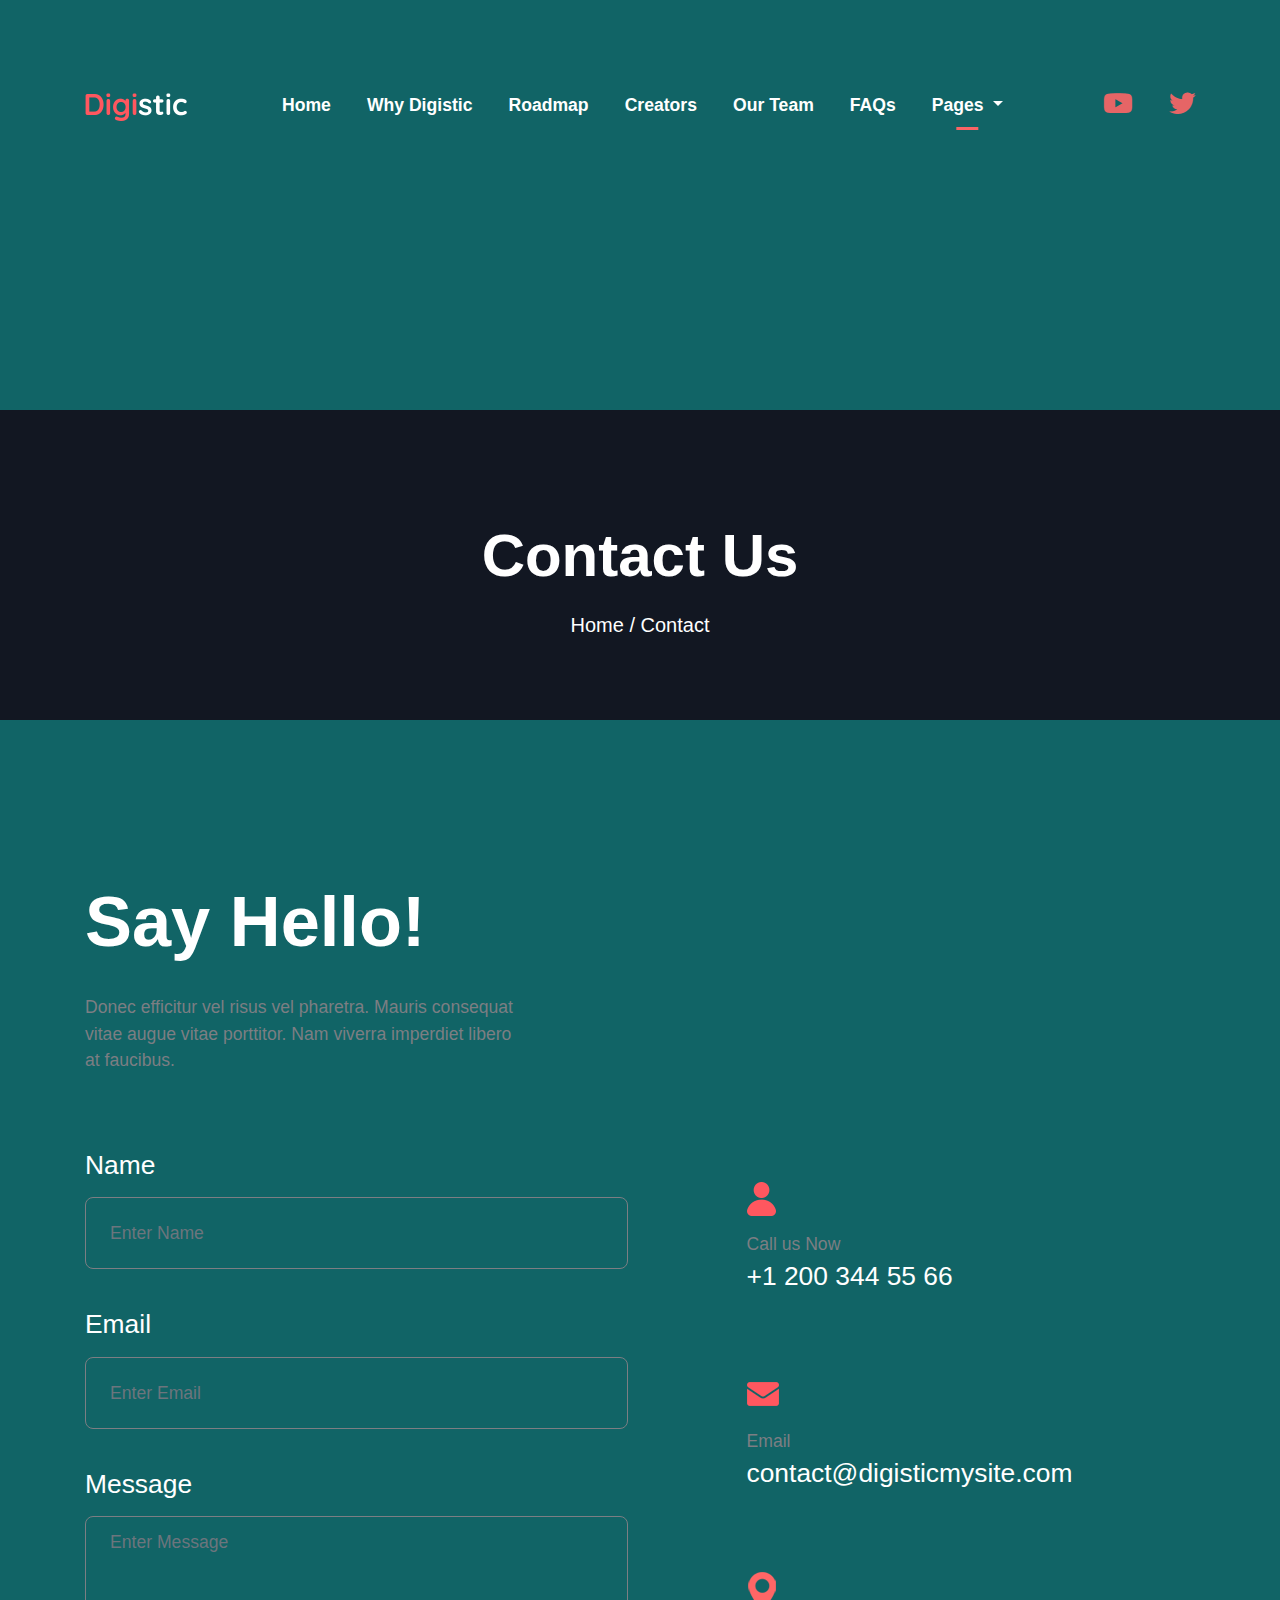
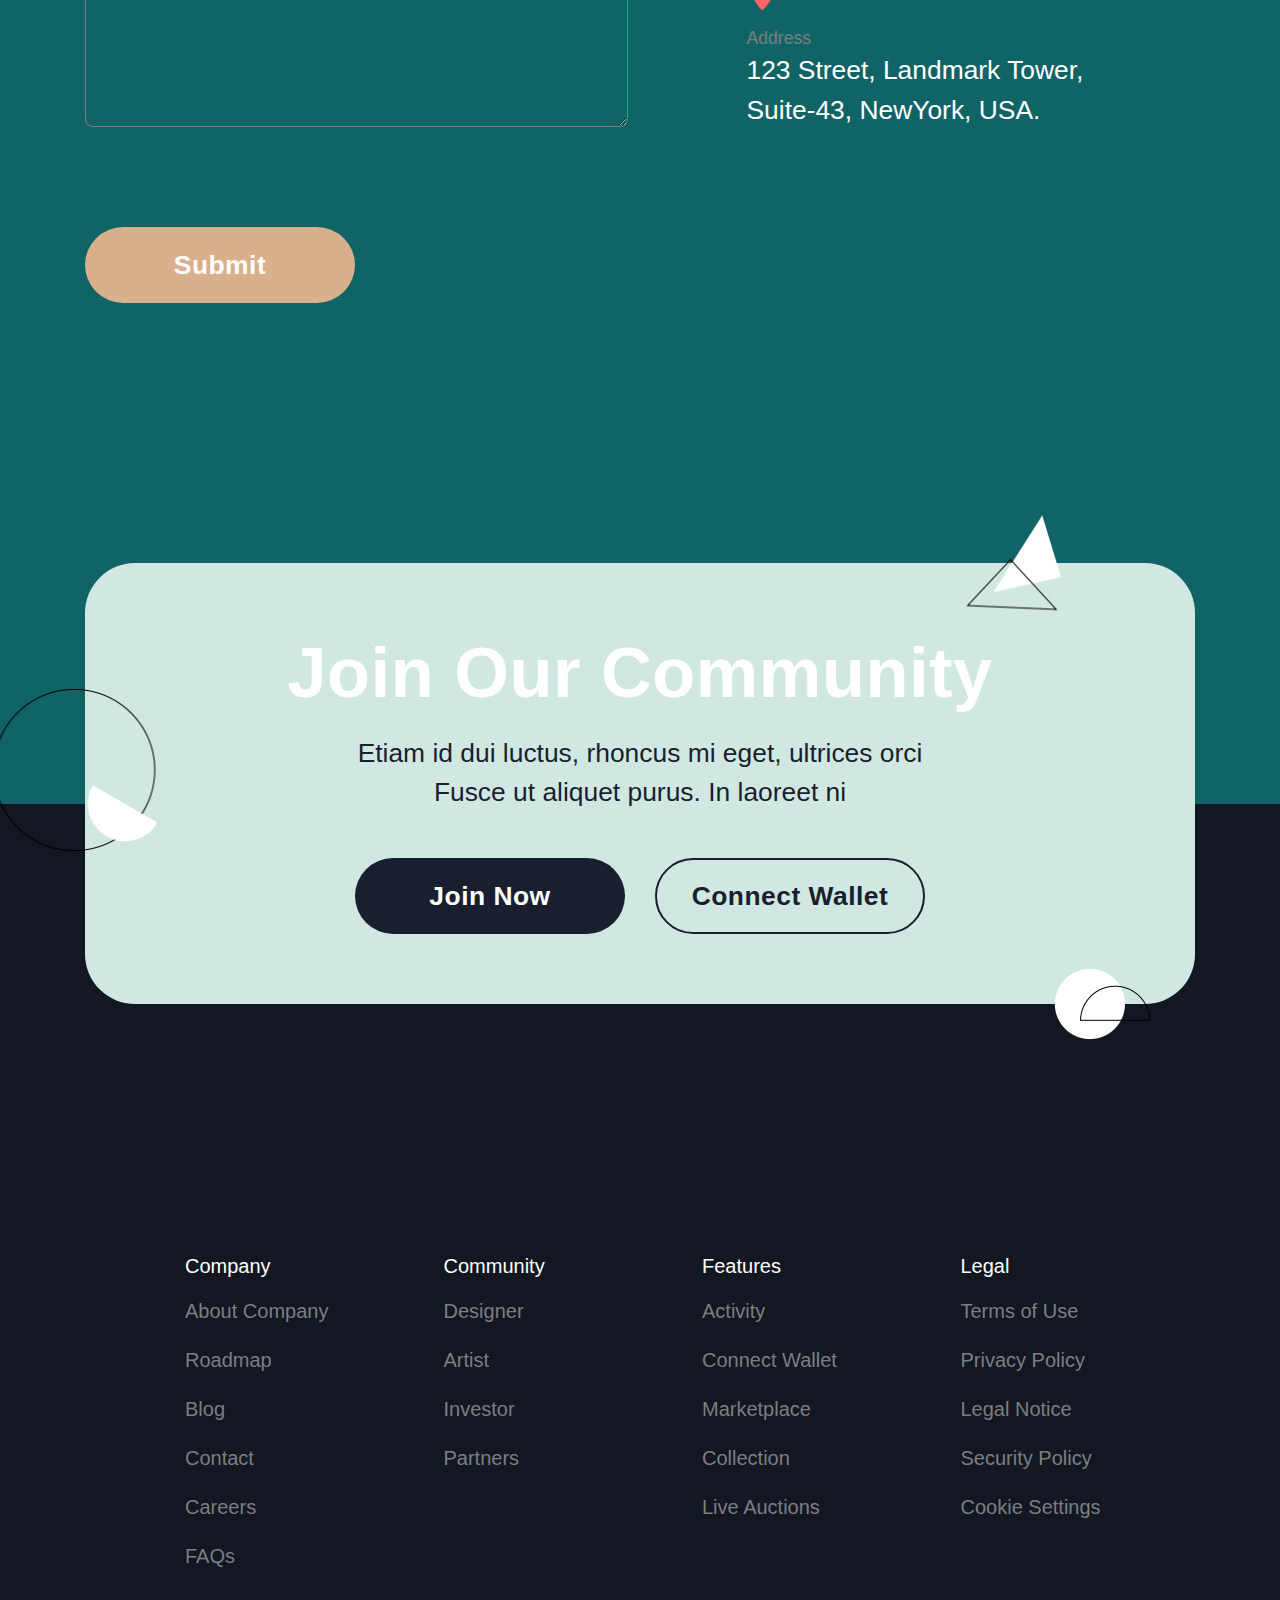
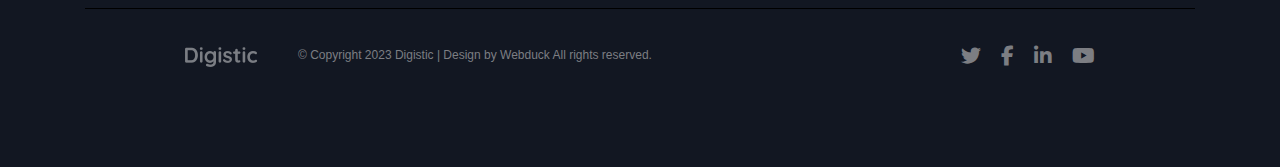
<file: contact.html>
<!DOCTYPE html>
<html lang="en">

<head>
    <title>Digistic</title>
    <link rel="shortcut icon" type="image/x-icon" href="images/icons/favicon.ico" />
    <link rel="apple-touch-icon" sizes="180x180" href="images/icons/apple-touch-icon.png">
    <link rel="icon" href="images/icons/favicon-16x16.png" sizes="16x16" />
    <link rel="icon" href="images/icons/favicon-32x32.png" sizes="32x32" />
    <link rel="icon" href="images/icons/android-chrome-192x192.png" sizes="192x192" />
    <link rel="icon" href="images/icons/android-chrome-512x512.png" sizes="512x512" />
    <link rel="manifest" href="site.webmanifest">

    <meta charset="UTF-8" />
    <meta http-equiv="X-UA-Compatible" content="IE=edge" />
    <meta name="viewport" content="width=device-width, initial-scale=1.0" />
    <meta name="description" content="" />
    <meta name="keywords" content="" />
    <meta name=" author" content="" />

    <meta property="og:title" content="Digistic" />
    <meta property="og:type" content="website" />
    <meta property="og:image" content="images/logo.png" />
    <meta property="og:url" content="" />
    <meta property="og:description" content="" />

    <link rel="stylesheet" href="css/bootstrap.min.css" />
    <link rel="stylesheet" href="https://cdnjs.cloudflare.com/ajax/libs/font-awesome/6.1.1/css/all.min.css" />
    <link rel="stylesheet" href="css/owl.carousel.min.css" />
    <link rel="stylesheet" href="css/style.css" />
    <link rel="stylesheet" href="css/media.css" />
</head>

<body data-bs-spy="scroll" data-bs-target=".nav-menu">
    <div class="wrapper">
        <header>
            <div class="container">
                <div class="nav">
                    <div class="logo">
                        <img src="images/logo.png" alt="logo" />
                    </div>
                    <nav class="nav-menu">
                        <ul class="nav-links">
                            <li><a href="#home" class="nav-link ">Home</a></li>
                            <li><a href="#why-digistic" class="nav-link">Why Digistic</a></li>
                            <li><a href="#roadmap" class="nav-link">Roadmap</a></li>
                            <li>
                                <a href="#creators" class="nav-link">Creators</a>
                            </li>
                            <li><a href="#team" class="nav-link">Our Team</a></li>
                            <li><a href="#faqs" class="nav-link">FAQs</a></li>
                            <li class="nav-item dropdown">
                                <a class="nav-link active dropdown-toggle" href="#" id="navbarDropdown" role="button"
                                    data-bs-toggle="dropdown" aria-expanded="false">
                                    Pages
                                </a>
                                <ul class="dropdown-menu" aria-labelledby="navbarDropdown">
                                    <li><a class="dropdown-item" href="about.html">About Us</a></li>
                                    <li><a class="dropdown-item active" href="contact.html">Contact</a></li>
                                    <li><a class="dropdown-item " href="blog.html">Blog Listing</a></li>
                                    <li><a class="dropdown-item" href="blog-details.html">Blog Details</a></li>
                                    <li><a class="dropdown-item" href="privacy.html">Privacy Policy</a></li>
                                </ul>
                            </li>

                        </ul>
                        <div class="nav-social">
                            <ul>
                                <li>
                                    <a href=""><i class="fa-brands fa-youtube"></i></a>
                                </li>
                                <li>
                                    <a href=""><i class="fa-brands fa-twitter"></i></a>
                                </li>
                            </ul>
                        </div>
                    </nav>
                    <div class="nav-menu-button">
                        <span class="line line1"></span>
                        <span class="line line2"></span>
                        <span class="line line3"></span>
                    </div>
                </div>
            </div>
        </header>
        <div class="main-content">
            <section class="about-banner page-banner">
                <h2 class="page-heading">Contact Us</h2>
                <div class="sub-heading">Home / Contact</div>
            </section>
            <section class="contact-section">
                <div class="container">
                    <div class="row justify-content-between">
                        <div class="col-lg-6 col-sm-12">
                            <h2>Say Hello!</h2>
                            <p>Donec efficitur vel risus vel pharetra. Mauris consequat vitae augue vitae porttitor. Nam
                                viverra imperdiet libero at faucibus. </p>
                        </div>
                        <div class="w-100"></div>
                        <div class="col-lg-6 col-sm-12">
                            <form class="form-container">
                                <div class="input-container">
                                    <label>Name</label>
                                    <input type="text" class="form-control" placeholder="Enter Name" />
                                </div>
                                <div class="input-container">
                                    <label>Email</label>
                                    <input type="text" class="form-control" placeholder="Enter Email" />
                                </div>
                                <div class="input-container">
                                    <label>Message</label>
                                    <textarea type="text" class="form-control" rows="7"
                                        placeholder="Enter Message"></textarea>
                                </div>
                                <button type="button" class="btn btn-primary">
                                    Submit
                                </button>
                            </form>
                        </div>
                        <div class="col-lg-5 col-sm-12">
                            <div class="contact-info-list">
                                <div class="contact-info-item">
                                    <img src="./images/user-icon.png" alt="" />
                                    <span>Call us Now</span>
                                    <a href="tel:+12003445566">+1 200 344 55 66</a>
                                </div>
                                <div class="contact-info-item">
                                    <img src="./images/email-icon.png" alt="" />
                                    <span>Email</span>
                                    <a href="mailto:contact@digisticmysite.com">contact@digisticmysite.com</a>
                                </div>
                                <div class="contact-info-item">
                                    <img src="./images/location-icon.png" alt="" />
                                    <span>Address</span>
                                    <p>123 Street, Landmark Tower, <br />
                                        Suite-43, NewYork, USA.</p>
                                </div>
                            </div>
                        </div>
                    </div>
                </div>
            </section>
            <section class="join-community">
                <div class="container">
                    <div class="join-community-cont">
                        <img class="join-section-img-1" src="images/join-section-img-1.png" alt="graphic-shapes" />
                        <img class="join-section-img-2" src="images/join-section-img-2.png" alt="graphic-shapes" />
                        <img class="join-section-img-3" src="images/join-section-img-3.png" alt="graphic-shapes" />
                        <h2 class="section-title">Join Our Community</h2>
                        <p>
                            Etiam id dui luctus, rhoncus mi eget, ultrices orci<br />
                            Fusce ut aliquet purus. In laoreet ni
                        </p>
                        <div class="btn-container">
                            <button type="button" class="btn btn-secondary" data-bs-toggle="modal"
                                data-bs-target="#joinNow">
                                Join Now
                            </button>
                            <button class="btn btn-secondary-outline" data-bs-toggle="modal"
                                data-bs-target="#connectWallet">
                                Connect Wallet
                            </button>
                        </div>
                    </div>
                </div>
            </section>
        </div>

        <footer>
            <div class="container">
                <div class="footer-cont">
                    <div class="row">
                        <div class="col-lg-3 col-md-6 col-sm-12">
                            <div class="footer-links">
                                <h5>Company</h5>
                                <ul>
                                    <li><a href="#">About Company</a></li>
                                    <li><a href="#">Roadmap</a></li>
                                    <li><a href="#">Blog</a></li>
                                    <li><a href="#">Contact</a></li>
                                    <li><a href="#">Careers</a></li>
                                    <li><a href="#">FAQs</a></li>
                                </ul>
                            </div>
                        </div>
                        <div class="col-lg-3 col-md-6 col-sm-12">
                            <div class="footer-links">
                                <h5>Community</h5>
                                <ul>
                                    <li><a href="#">Designer</a></li>
                                    <li><a href="#">Artist</a></li>
                                    <li><a href="#">Investor</a></li>
                                    <li><a href="#">Partners</a></li>
                                </ul>
                            </div>
                        </div>
                        <div class="col-lg-3 col-md-6 col-sm-12">
                            <div class="footer-links">
                                <h5>Features</h5>
                                <ul>
                                    <li><a href="#">Activity</a></li>
                                    <li><a href="#">Connect Wallet</a></li>
                                    <li><a href="#">Marketplace</a></li>
                                    <li><a href="#">Collection</a></li>
                                    <li><a href="#">Live Auctions</a></li>
                                </ul>
                            </div>
                        </div>
                        <div class="col-lg-3 col-md-6 col-sm-12">
                            <div class="footer-links no-pad no-mar no-border">
                                <h5>Legal</h5>
                                <ul>
                                    <li><a href="#">Terms of Use</a></li>
                                    <li><a href="#">Privacy Policy</a></li>
                                    <li><a href="#">Legal Notice</a></li>
                                    <li><a href="#">Security Policy</a></li>
                                    <li><a href="#">Cookie Settings</a></li>
                                </ul>
                            </div>
                        </div>

                    </div>
                </div>
                <div>
                    <div class="footer-bottom">
                        <div class="brand-logo">
                            <img src="images/footer-logo.png" alt="brand-logo" />
                        </div>
                        <p>
                            &copy; Copyright 2023 Digistic | Design by Webduck All rights
                            reserved.
                        </p>
                        <div class="footer-social">
                            <a href="#"><i class="fa-brands fa-twitter"></i></a>
                            <a href="#"><i class="fa-brands fa-facebook-f"></i></a>
                            <a href="#"><i class="fa-brands fa-linkedin-in"></i></a>
                            <a href="#"><i class="fa-brands fa-youtube"></i></a>
                        </div>
                    </div>
                </div>
            </div>
        </footer>
    </div>


    <div class="modal modal-md fade" id="connectWallet" tabindex="-1" aria-labelledby="connectWalletLabel"
        aria-hidden="true">
        <div class="modal-dialog">
            <div class="modal-content">
                <div class="modal-header">
                    <h5 class="modal-title">Connect Wallet</h5>
                    <button type="button" class="btn-close" data-bs-dismiss="modal" aria-label="Close"></button>
                </div>
                <div class="modal-body">
                    <div class="row g-4 mt-2">
                        <div class="col-sm-6 col-12">
                            <div class="wallet-box">
                                <img src="./images/metamask-img.png" alt="" />
                                <h5>Metamask</h5>
                                <p>Lorem ipsum dolor sit amet, consectetur adipiscinlit asellus feugiat ul</p>
                            </div>
                        </div>
                        <div class="col-sm-6 col-12">
                            <div class="wallet-box">
                                <img src="./images/bitski-img.png" alt="" />
                                <h5>Bitski</h5>
                                <p>Lorem ipsum dolor sit amet, consectetur adipiscinlit asellus feugiat ul</p>
                            </div>
                        </div>
                        <div class="col-sm-6 col-12">
                            <div class="wallet-box">
                                <img src="./images/biggo-img.png" alt="" />
                                <h5>BigGo</h5>
                                <p>Lorem ipsum dolor sit amet, consectetur adipiscinlit asellus feugiat ul</p>
                            </div>
                        </div>
                        <div class="col-sm-6 col-12">
                            <div class="wallet-box">
                                <img src="./images/metamask-img-2.png" alt="" />
                                <h5>Metamask</h5>
                                <p>Lorem ipsum dolor sit amet, consectetur adipiscinlit asellus feugiat ul</p>
                            </div>
                        </div>
                    </div>
                </div>
            </div>
        </div>
    </div>

    <div class="modal modal-sm fade" id="joinNow" tabindex="-1" aria-labelledby="joinNowLabel" aria-hidden="true">
        <div class="modal-dialog">
            <div class="modal-content">
                <div class="modal-header">
                    <h5 class="modal-title">Join Now</h5>
                    <button type="button" class="btn-close" data-bs-dismiss="modal" aria-label="Close"></button>
                </div>
                <div class="modal-body">
                    <div class="form-container">
                        <div class="input-container">
                            <label>Name</label>
                            <input type="text" class="form-control" placeholder="Enter Name" />
                        </div>
                        <div class="input-container">
                            <label>Username</label>
                            <input type="text" class="form-control" placeholder="Enter Username" />
                        </div>
                        <div class="input-container">
                            <label>Email</label>
                            <input type="text" class="form-control" placeholder="Enter Email" />
                        </div>
                        <div class="input-container">
                            <label>Password</label>
                            <input type="text" class="form-control" placeholder="Enter Password" />
                        </div>
                        <button class="btn btn-primary">Join Now</button>
                        <div class="another-way">
                            <span>Another way to Join Now</span>
                            <div>
                                <a href="#"><i class="fa-brands fa-google"></i></a>
                                <a href="#"><i class="fa-brands fa-facebook-f"></i></a>
                                <a href="#"><i class="fa-brands fa-twitter"></i></a>
                            </div>
                        </div>
                        <p>Already have an Account? <a href="" data-bs-toggle="modal"
                                data-bs-target="#existingUser">Sign In.</a></p>
                    </div>
                </div>
            </div>
        </div>
    </div>

    <div class="modal modal-sm fade" id="existingUser" tabindex="-1" aria-labelledby="existingUserLabel"
        aria-hidden="true">
        <div class="modal-dialog">
            <div class="modal-content">
                <div class="modal-header">
                    <h5 class="modal-title">Existing User</h5>
                    <button type="button" class="btn-close" data-bs-dismiss="modal" aria-label="Close"></button>
                </div>
                <div class="modal-body">
                    <div class="form-container">
                        <div class="input-container">
                            <label>Username</label>
                            <input type="text" class="form-control" placeholder="Enter Name" />
                        </div>
                        <div class="input-container">
                            <label>Password <a href="#">Forgot Password</a></label>
                            <input type="text" class="form-control" placeholder="Enter Password" />
                        </div>
                        <div class="form-check">
                            <input class="form-check-input" type="checkbox" value="" id="flexCheckDefault">
                            <label class="form-check-label" for="flexCheckDefault">
                                Remember me
                            </label>
                        </div>
                        <button class="btn btn-primary">Sign In Now</button>
                        <div class="another-way">
                            <span>Another way to Sign in</span>
                            <div>
                                <a href="#"><i class="fa-brands fa-google"></i></a>
                                <a href="#"><i class="fa-brands fa-facebook-f"></i></a>
                                <a href="#"><i class="fa-brands fa-twitter"></i></a>
                            </div>
                        </div>
                        <p>Don't have an Account? <a href="" data-bs-toggle="modal" data-bs-target="#joinNow">Register
                                Now.</a></p>
                    </div>
                </div>
            </div>
        </div>
    </div>

    <script src="js/jquery-3.6.0.min.js"></script>
    <script src="js/bootstrap.bundle.min.js"></script>
    <script src="js/owl.carousel.min.js"></script>
    <script src="js/main.js"></script>
</body>

</html>
</file>
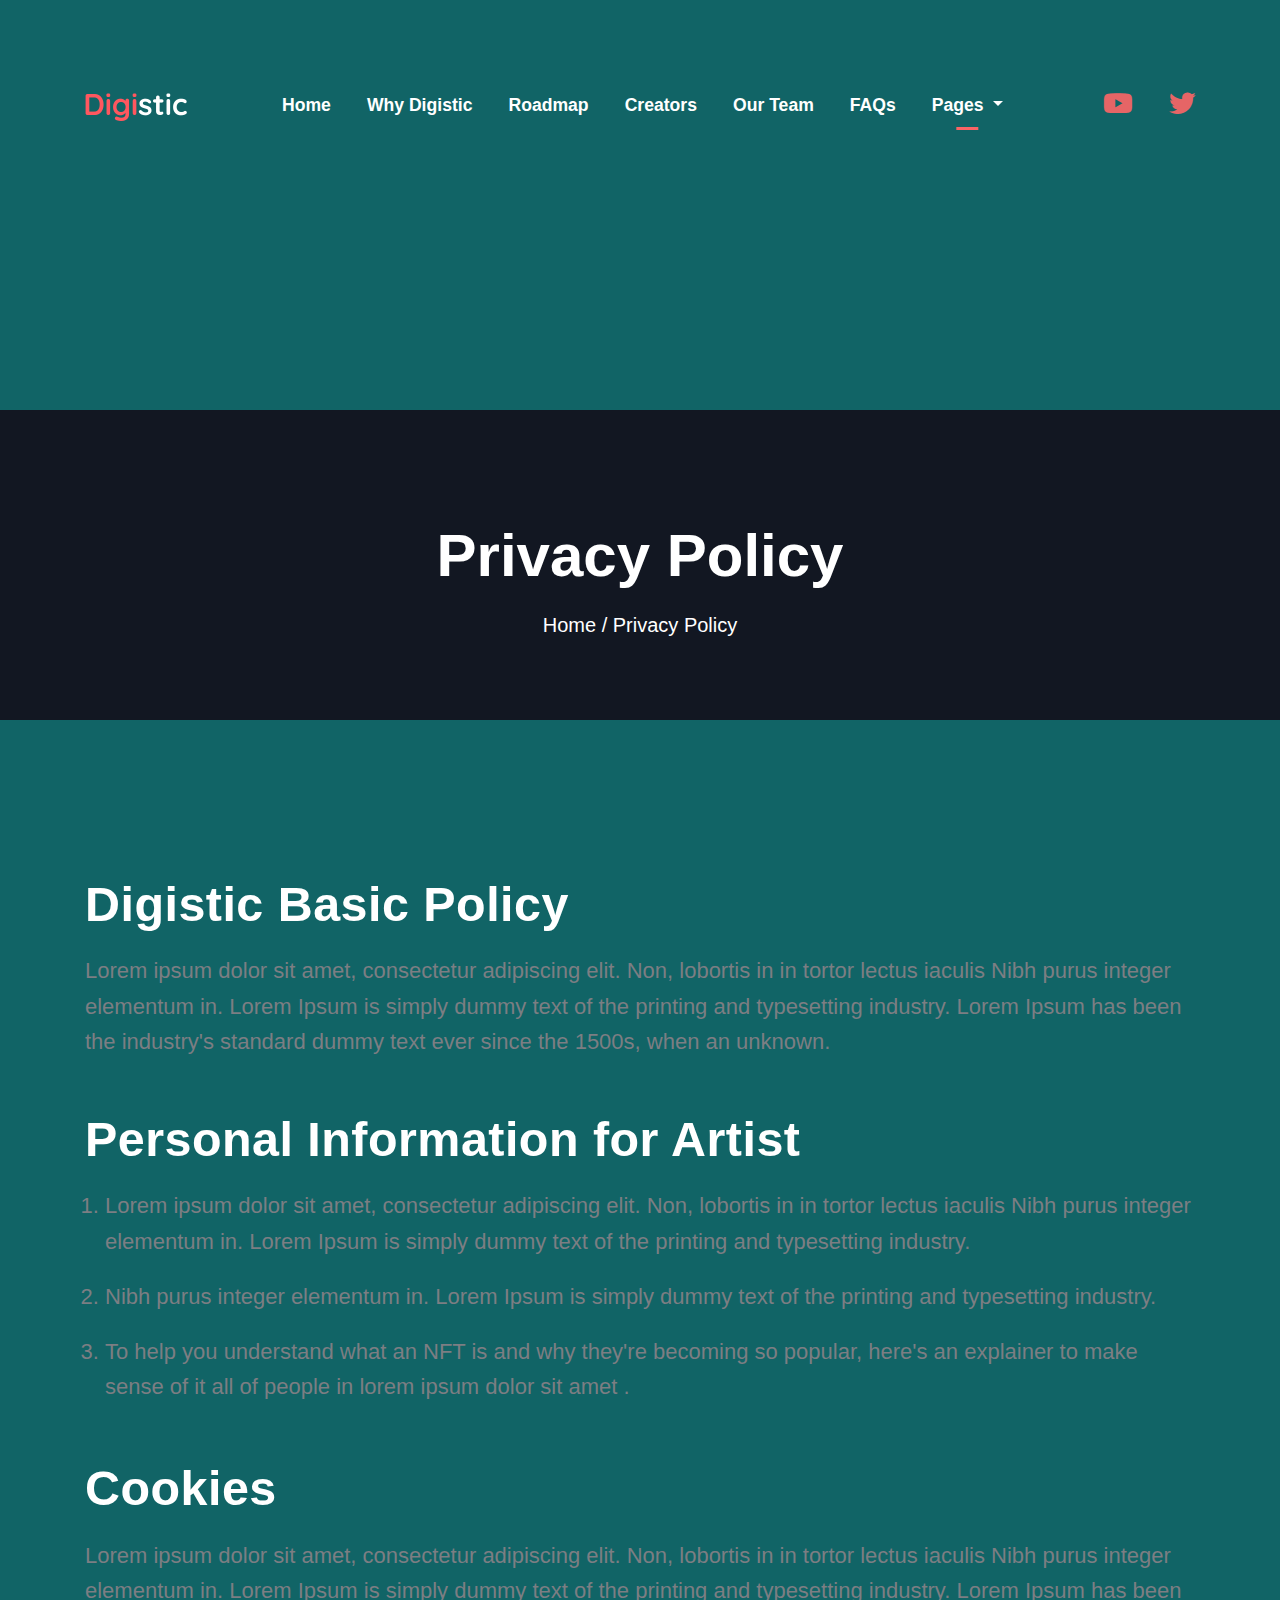
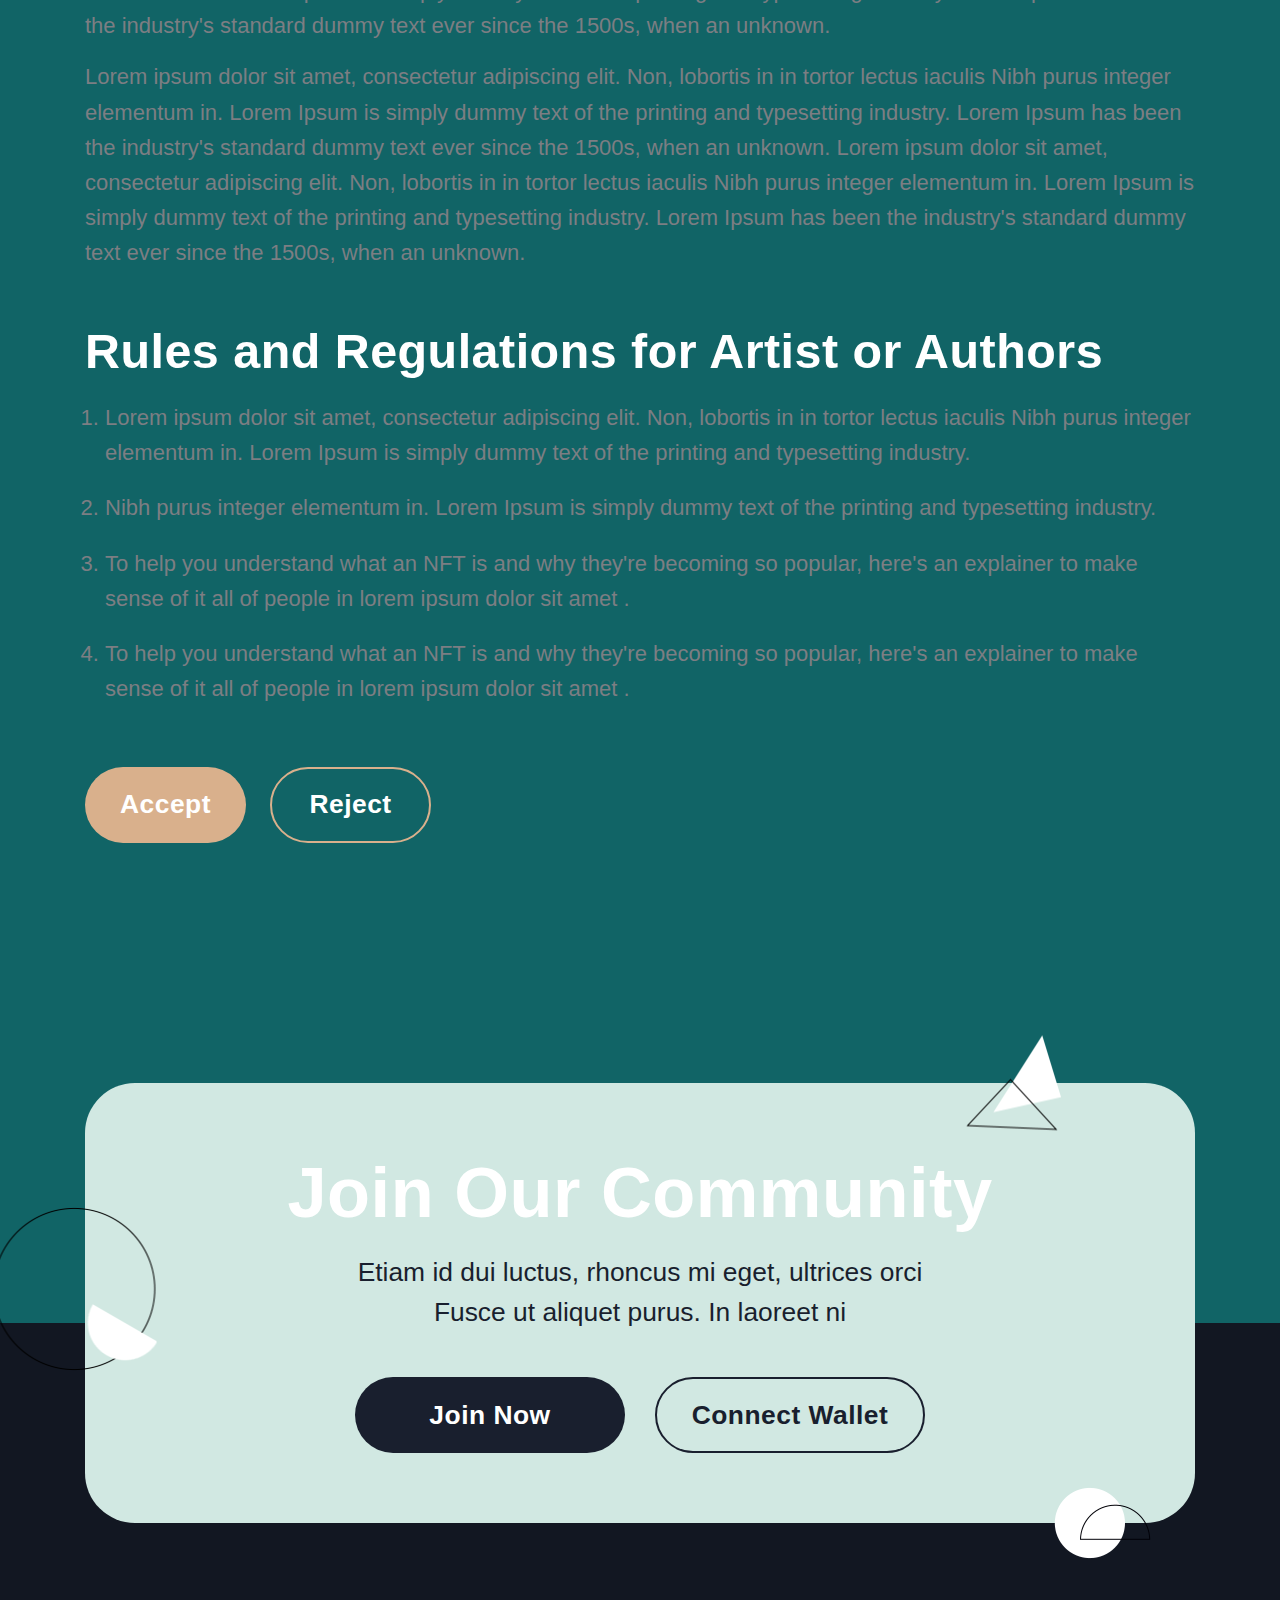
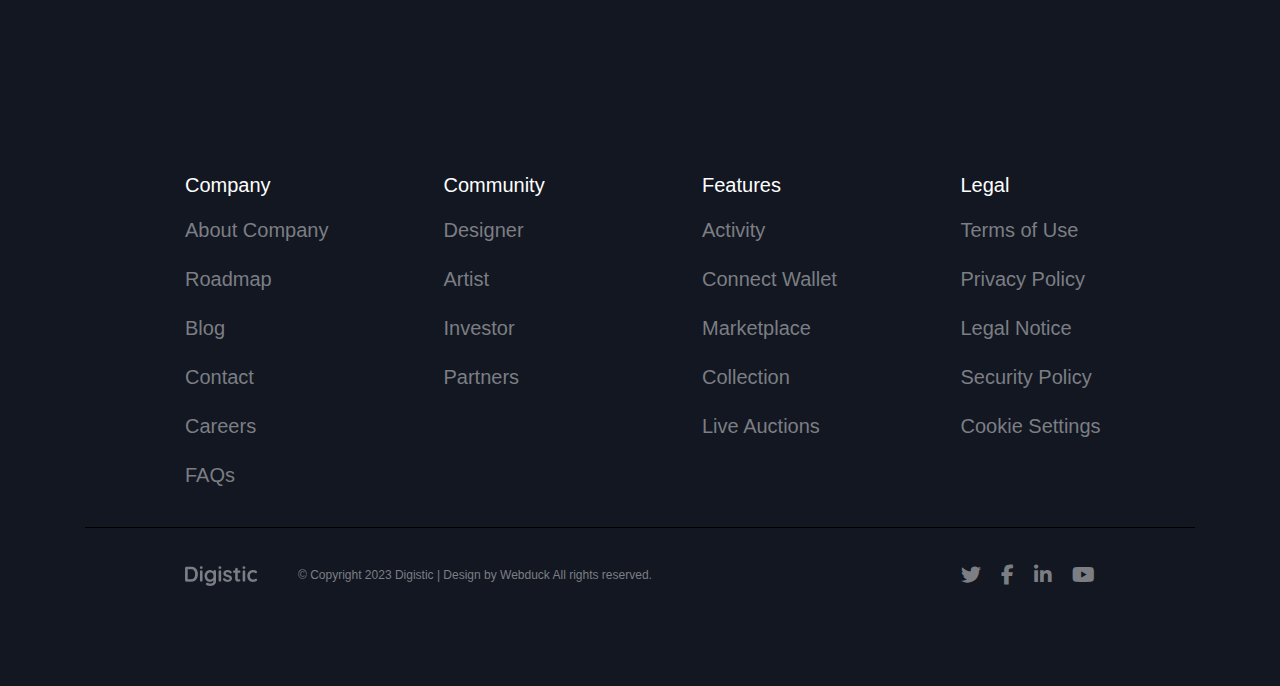
<file: privacy.html>
<!DOCTYPE html>
<html lang="en">

<head>
    <title>Digistic - Privacy Policy</title>
    <link rel="shortcut icon" type="image/x-icon" href="images/icons/favicon.ico" />
    <link rel="apple-touch-icon" sizes="180x180" href="images/icons/apple-touch-icon.png">
    <link rel="icon" href="images/icons/favicon-16x16.png" sizes="16x16" />
    <link rel="icon" href="images/icons/favicon-32x32.png" sizes="32x32" />
    <link rel="icon" href="images/icons/android-chrome-192x192.png" sizes="192x192" />
    <link rel="icon" href="images/icons/android-chrome-512x512.png" sizes="512x512" />
    <link rel="manifest" href="site.webmanifest">

    <meta charset="UTF-8" />
    <meta http-equiv="X-UA-Compatible" content="IE=edge" />
    <meta name="viewport" content="width=device-width, initial-scale=1.0" />
    <meta name="description" content="" />
    <meta name="keywords" content="" />
    <meta name=" author" content="" />

    <meta property="og:title" content="Digistic" />
    <meta property="og:type" content="website" />
    <meta property="og:image" content="images/logo.png" />
    <meta property="og:url" content="" />
    <meta property="og:description" content="" />

    <link rel="stylesheet" href="css/bootstrap.min.css" />
    <link rel="stylesheet" href="https://cdnjs.cloudflare.com/ajax/libs/font-awesome/6.1.1/css/all.min.css" />
    <link rel="stylesheet" href="css/owl.carousel.min.css" />
    <link rel="stylesheet" href="css/style.css" />
    <link rel="stylesheet" href="css/media.css" />
</head>

<body data-bs-spy="scroll" data-bs-target=".nav-menu">
    <div class="wrapper">
        <header>
            <div class="container">
                <div class="nav">
                    <div class="logo">
                        <img src="images/logo.png" alt="logo" />
                    </div>
                    <nav class="nav-menu">
                        <ul class="nav-links">
                            <li><a href="#home" class="nav-link ">Home</a></li>
                            <li><a href="#why-digistic" class="nav-link">Why Digistic</a></li>
                            <li><a href="#roadmap" class="nav-link">Roadmap</a></li>
                            <li>
                                <a href="#creators" class="nav-link">Creators</a>
                            </li>
                            <li><a href="#team" class="nav-link">Our Team</a></li>
                            <li><a href="#faqs" class="nav-link">FAQs</a></li>
                            <li class="nav-item dropdown">
                                <a class="nav-link active dropdown-toggle" href="#" id="navbarDropdown" role="button"
                                    data-bs-toggle="dropdown" aria-expanded="false">
                                    Pages
                                </a>
                                <ul class="dropdown-menu" aria-labelledby="navbarDropdown">
                                    <li><a class="dropdown-item" href="about.html">About Us</a></li>
                                    <li><a class="dropdown-item " href="contact.html">Contact</a></li>
                                    <li><a class="dropdown-item " href="blog.html">Blog Listing</a></li>
                                    <li><a class="dropdown-item" href="blog-details.html">Blog Details</a></li>
                                    <li><a class="dropdown-item active" href="privacy.html">Privacy Policy</a></li>
                                </ul>
                            </li>

                        </ul>
                        <div class="nav-social">
                            <ul>
                                <li>
                                    <a href=""><i class="fa-brands fa-youtube"></i></a>
                                </li>
                                <li>
                                    <a href=""><i class="fa-brands fa-twitter"></i></a>
                                </li>
                            </ul>
                        </div>
                    </nav>
                    <div class="nav-menu-button">
                        <span class="line line1"></span>
                        <span class="line line2"></span>
                        <span class="line line3"></span>
                    </div>
                </div>
            </div>
        </header>
        <div class="main-content">
            <section class="about-banner page-banner">
                <h2 class="page-heading">Privacy Policy</h2>
                <div class="sub-heading">Home / Privacy Policy</div>
            </section>
            <section class="privacy-section">
                <div class="container">
                    <div class="row justify-content-between">
                        <div class="col-sm-12">
                            <h2 class="section-title">Digistic Basic Policy</h2>
                            <p>Lorem ipsum dolor sit amet, consectetur adipiscing elit. Non, lobortis in in tortor
                                lectus iaculis Nibh purus integer elementum in. Lorem Ipsum is simply dummy text of the
                                printing and typesetting industry. Lorem Ipsum has been the industry's standard dummy
                                text ever since the 1500s, when an unknown.</p>
                        </div>


                        <div class="col-sm-12">
                            <h2 class="section-title">Personal Information for Artist</h2>
                            <ol>
                                <li> Lorem ipsum dolor sit amet, consectetur adipiscing elit. Non, lobortis in in tortor
                                    lectus iaculis Nibh purus integer elementum in. Lorem Ipsum is simply dummy text of
                                    the printing and typesetting industry.</li>
                                <li> Nibh purus integer elementum in. Lorem Ipsum is simply dummy text of the printing
                                    and typesetting industry. </li>
                                <li> To help you understand what an NFT is and why they're becoming so popular, here's
                                    an explainer to make sense of it all of people in lorem ipsum dolor sit amet . </li>
                            </ol>
                        </div>

                        <div class="col-sm-12">
                            <h2 class="section-title">Cookies</h2>
                            <p>Lorem ipsum dolor sit amet, consectetur adipiscing elit. Non, lobortis in in tortor
                                lectus iaculis Nibh purus integer elementum in. Lorem Ipsum is simply dummy text of the
                                printing and typesetting industry. Lorem Ipsum has been the industry's standard dummy
                                text ever since the 1500s, when an unknown.</p>

                            <p>Lorem ipsum dolor sit amet, consectetur adipiscing elit. Non, lobortis in in tortor
                                lectus iaculis Nibh purus integer elementum in. Lorem Ipsum is simply dummy text of the
                                printing and typesetting industry. Lorem Ipsum has been the industry's standard dummy
                                text ever since the 1500s, when an unknown. Lorem ipsum dolor sit amet, consectetur
                                adipiscing elit. Non, lobortis in in tortor lectus iaculis Nibh purus integer elementum
                                in. Lorem Ipsum is simply dummy text of the printing and typesetting industry. Lorem
                                Ipsum has been the industry's standard dummy text ever since the 1500s, when an unknown.
                            </p>
                        </div>

                        <div class="col-sm-12">
                            <h2 class="section-title">Rules and Regulations for Artist or Authors</h2>
                            <ol>
                                <li> Lorem ipsum dolor sit amet, consectetur adipiscing elit. Non, lobortis in in tortor
                                    lectus iaculis Nibh purus integer elementum in. Lorem Ipsum is simply dummy text of
                                    the printing and typesetting industry.</li>
                                <li> Nibh purus integer elementum in. Lorem Ipsum is simply dummy text of the printing
                                    and typesetting industry. </li>
                                <li> To help you understand what an NFT is and why they're becoming so popular, here's
                                    an explainer to make sense of it all of people in lorem ipsum dolor sit amet . </li>
                                <li> To help you understand what an NFT is and why they're becoming so popular, here's
                                    an explainer to make sense of it all of people in lorem ipsum dolor sit amet . </li>
                            </ol>
                        </div>


                        <div class="row">

                            <div class="col-md-2 col-sm-12"> <button class="btn btn-primary ">Accept</button> </div>
                            <div class="col-md-2 col-sm-12"> <button class="btn btn-primary-outline ">Reject</button>
                            </div>


                        </div>





                    </div>
                </div>
            </section>
            <section class="join-community">
                <div class="container">
                    <div class="join-community-cont">
                        <img class="join-section-img-1" src="images/join-section-img-1.png" alt="graphic-shapes" />
                        <img class="join-section-img-2" src="images/join-section-img-2.png" alt="graphic-shapes" />
                        <img class="join-section-img-3" src="images/join-section-img-3.png" alt="graphic-shapes" />
                        <h2 class="section-title">Join Our Community</h2>
                        <p>
                            Etiam id dui luctus, rhoncus mi eget, ultrices orci<br />
                            Fusce ut aliquet purus. In laoreet ni
                        </p>
                        <div class="btn-container">
                            <button type="button" class="btn btn-secondary" data-bs-toggle="modal"
                                data-bs-target="#joinNow">
                                Join Now
                            </button>
                            <button class="btn btn-secondary-outline" data-bs-toggle="modal"
                                data-bs-target="#connectWallet">
                                Connect Wallet
                            </button>
                        </div>
                    </div>
                </div>
            </section>
        </div>

        <footer>
            <div class="container">
                <div class="footer-cont">
                    <div class="row">
                        <div class="col-lg-3 col-md-6 col-sm-12">
                            <div class="footer-links">
                                <h5>Company</h5>
                                <ul>
                                    <li><a href="#">About Company</a></li>
                                    <li><a href="#">Roadmap</a></li>
                                    <li><a href="#">Blog</a></li>
                                    <li><a href="#">Contact</a></li>
                                    <li><a href="#">Careers</a></li>
                                    <li><a href="#">FAQs</a></li>
                                </ul>
                            </div>
                        </div>
                        <div class="col-lg-3 col-md-6 col-sm-12">
                            <div class="footer-links">
                                <h5>Community</h5>
                                <ul>
                                    <li><a href="#">Designer</a></li>
                                    <li><a href="#">Artist</a></li>
                                    <li><a href="#">Investor</a></li>
                                    <li><a href="#">Partners</a></li>
                                </ul>
                            </div>
                        </div>
                        <div class="col-lg-3 col-md-6 col-sm-12">
                            <div class="footer-links">
                                <h5>Features</h5>
                                <ul>
                                    <li><a href="#">Activity</a></li>
                                    <li><a href="#">Connect Wallet</a></li>
                                    <li><a href="#">Marketplace</a></li>
                                    <li><a href="#">Collection</a></li>
                                    <li><a href="#">Live Auctions</a></li>
                                </ul>
                            </div>
                        </div>
                        <div class="col-lg-3 col-md-6 col-sm-12">
                            <div class="footer-links no-pad no-mar no-border">
                                <h5>Legal</h5>
                                <ul>
                                    <li><a href="#">Terms of Use</a></li>
                                    <li><a href="#">Privacy Policy</a></li>
                                    <li><a href="#">Legal Notice</a></li>
                                    <li><a href="#">Security Policy</a></li>
                                    <li><a href="#">Cookie Settings</a></li>
                                </ul>
                            </div>
                        </div>

                    </div>
                </div>
                <div>
                    <div class="footer-bottom">
                        <div class="brand-logo">
                            <img src="images/footer-logo.png" alt="brand-logo" />
                        </div>
                        <p>
                            &copy; Copyright 2023 Digistic | Design by Webduck All rights
                            reserved.
                        </p>
                        <div class="footer-social">
                            <a href="#"><i class="fa-brands fa-twitter"></i></a>
                            <a href="#"><i class="fa-brands fa-facebook-f"></i></a>
                            <a href="#"><i class="fa-brands fa-linkedin-in"></i></a>
                            <a href="#"><i class="fa-brands fa-youtube"></i></a>
                        </div>
                    </div>
                </div>
            </div>
        </footer>
    </div>

    <div class="modal modal-md fade" id="connectWallet" tabindex="-1" aria-labelledby="connectWalletLabel"
        aria-hidden="true">
        <div class="modal-dialog">
            <div class="modal-content">
                <div class="modal-header">
                    <h5 class="modal-title">Connect Wallet</h5>
                    <button type="button" class="btn-close" data-bs-dismiss="modal" aria-label="Close"></button>
                </div>
                <div class="modal-body">
                    <div class="row g-4 mt-2">
                        <div class="col-sm-6 col-12">
                            <div class="wallet-box">
                                <img src="./images/metamask-img.png" alt="" />
                                <h5>Metamask</h5>
                                <p>Lorem ipsum dolor sit amet, consectetur adipiscinlit asellus feugiat ul</p>
                            </div>
                        </div>
                        <div class="col-sm-6 col-12">
                            <div class="wallet-box">
                                <img src="./images/bitski-img.png" alt="" />
                                <h5>Bitski</h5>
                                <p>Lorem ipsum dolor sit amet, consectetur adipiscinlit asellus feugiat ul</p>
                            </div>
                        </div>
                        <div class="col-sm-6 col-12">
                            <div class="wallet-box">
                                <img src="./images/biggo-img.png" alt="" />
                                <h5>BigGo</h5>
                                <p>Lorem ipsum dolor sit amet, consectetur adipiscinlit asellus feugiat ul</p>
                            </div>
                        </div>
                        <div class="col-sm-6 col-12">
                            <div class="wallet-box">
                                <img src="./images/metamask-img-2.png" alt="" />
                                <h5>Metamask</h5>
                                <p>Lorem ipsum dolor sit amet, consectetur adipiscinlit asellus feugiat ul</p>
                            </div>
                        </div>
                    </div>
                </div>
            </div>
        </div>
    </div>

    <div class="modal modal-sm fade" id="joinNow" tabindex="-1" aria-labelledby="joinNowLabel" aria-hidden="true">
        <div class="modal-dialog">
            <div class="modal-content">
                <div class="modal-header">
                    <h5 class="modal-title">Join Now</h5>
                    <button type="button" class="btn-close" data-bs-dismiss="modal" aria-label="Close"></button>
                </div>
                <div class="modal-body">
                    <div class="form-container">
                        <div class="input-container">
                            <label>Name</label>
                            <input type="text" class="form-control" placeholder="Enter Name" />
                        </div>
                        <div class="input-container">
                            <label>Username</label>
                            <input type="text" class="form-control" placeholder="Enter Username" />
                        </div>
                        <div class="input-container">
                            <label>Email</label>
                            <input type="text" class="form-control" placeholder="Enter Email" />
                        </div>
                        <div class="input-container">
                            <label>Password</label>
                            <input type="text" class="form-control" placeholder="Enter Password" />
                        </div>
                        <button class="btn btn-primary">Join Now</button>
                        <div class="another-way">
                            <span>Another way to Join Now</span>
                            <div>
                                <a href="#"><i class="fa-brands fa-google"></i></a>
                                <a href="#"><i class="fa-brands fa-facebook-f"></i></a>
                                <a href="#"><i class="fa-brands fa-twitter"></i></a>
                            </div>
                        </div>
                        <p>Already have an Account? <a href="" data-bs-toggle="modal"
                                data-bs-target="#existingUser">Sign In.</a></p>
                    </div>
                </div>
            </div>
        </div>
    </div>

    <div class="modal modal-sm fade" id="existingUser" tabindex="-1" aria-labelledby="existingUserLabel"
        aria-hidden="true">
        <div class="modal-dialog">
            <div class="modal-content">
                <div class="modal-header">
                    <h5 class="modal-title">Existing User</h5>
                    <button type="button" class="btn-close" data-bs-dismiss="modal" aria-label="Close"></button>
                </div>
                <div class="modal-body">
                    <div class="form-container">
                        <div class="input-container">
                            <label>Username</label>
                            <input type="text" class="form-control" placeholder="Enter Name" />
                        </div>
                        <div class="input-container">
                            <label>Password <a href="#">Forgot Password</a></label>
                            <input type="text" class="form-control" placeholder="Enter Password" />
                        </div>
                        <div class="form-check">
                            <input class="form-check-input" type="checkbox" value="" id="flexCheckDefault">
                            <label class="form-check-label" for="flexCheckDefault">
                                Remember me
                            </label>
                        </div>
                        <button class="btn btn-primary">Sign In Now</button>
                        <div class="another-way">
                            <span>Another way to Sign in</span>
                            <div>
                                <a href="#"><i class="fa-brands fa-google"></i></a>
                                <a href="#"><i class="fa-brands fa-facebook-f"></i></a>
                                <a href="#"><i class="fa-brands fa-twitter"></i></a>
                            </div>
                        </div>
                        <p>Don't have an Account? <a href="" data-bs-toggle="modal" data-bs-target="#joinNow">Register
                                Now.</a></p>
                    </div>
                </div>
            </div>
        </div>
    </div>

    <script src="js/jquery-3.6.0.min.js"></script>
    <script src="js/bootstrap.bundle.min.js"></script>
    <script src="js/owl.carousel.min.js"></script>
    <script src="js/main.js"></script>
</body>

</html>
</file>
<file: css/style.css>
.post-list .blog-img img {
    border-radius: 10px;
    width: -webkit-fill-available;

}

@import url('https://fonts.googleapis.com/css2?family=Lato:wght@300;400;700;900&family=PT+Sans+Narrow:wght@400;700&display=swap');

::-moz-selection {
    /* Code for Firefox */
    color: #191f2e;
    background: #fff;
}

::selection {
    color: #191f2e;
    background: #fff;
}

body {
/*     background-color: #191f2e;    */
    background-color: #116466;
    color: #fff;
    font-size: 25px;
    font-family: 'PT Sans Narrow', sans-serif
}

ul {
    padding: 0;
    margin: 0
}

.wrapper {
    overflow-y: hidden
}

.container,
.container-fluid,
.container-lg,
.container-md,
.container-sm,
.container-xl,
.container-xxl {
    padding-left: 15px;
    padding-right: 15px;
    position: relative
}

.section-title {
    line-height: 1em;
    font-size: 3.2em;
    font-weight: 700;
    letter-spacing: .5px;
    color: #fff;
    margin-bottom: 25px
}

.section-title-black {
    line-height: 1em;
    font-size: 3.2em;
    font-weight: 700;
    letter-spacing: .5px;
    color: #2c3531;
    margin-bottom: 25px
}


.section-subtitle {
    font-size: 1em;
    line-height: 1.6em;
    color: #c7c5c5
}


.form-check {
    padding-left: 0;
    display: flex;
}

.form-check .form-check-input {
    gap: 8px;
    margin: 0;
}

.form-check-input:checked {
    background-color: #ff6666;
}

.btn {
    max-width: 270px;
    width: 100%;
    padding: 0 1.5rem;
    border-radius: 51px;
    font-size: 1.2em;
    min-height: 76px;
    line-height: 100%;
    font-family: 'PT Sans Narrow', sans-serif;
    font-weight: 700;
    letter-spacing: .5px;
    border: none;
    position: relative;
    transition: .5s all;
    display: flex;
    justify-content: center;
    align-items: center
}

.btn-check:focus+.btn,
.btn:focus {
    color: #191f2e;
/*    d9b08c*/
    background-color: #d9b08c;
    border-color: #191f2e;
    outline: 0;
    box-shadow: 0 0 0 0.25rem #191f2e;
}

.btn:active:focus {
    box-shadow: none;
}

.btn-close:focus {
    box-shadow: none;
}

.btn.btn-lg {
    font-size: 1.6em;
    min-height: 102px;
    max-width: 350px
}

.btn:hover {
    transform: translateY(-8px)
}

.btn-sm {
    min-height: 45px;
    max-width: 110px;
    padding: .25em 1em;
    font-size: .75em
}

.btn-primary {
    background-color: #d9b08c
}

.btn-primary-outline,
.btn-primary-outline:hover {
    border: 2px solid #d9b08c;
    color: #fff
}

.btn-primary:hover,
.btn-primary:active,
.btn-primary:focus {
    background-color: #d9b08c;
    outline: 0;
    color: #fff;
}

.btn-secondary {
    background-color: #191f2e
}

.btn-secondary:hover {
    background-color: #191f2e
}

.btn-secondary:focus {
    background-color: #191f2e;
    color: #fff;
}



.btn-secondary-outline,
.btn-secondary-outline:hover {
    border: 2px solid #191f2e;
    color: #191f2e
}

.btn-container {
    display: flex;
    justify-content: center;
    gap: 30px
}


header {
    display: flex;
    justify-content: center;
    align-items: center;
    min-height: 210px;
    /*position: fixed;*/
    top: 0;
    left: 0;
    right: 0;
    /*transition: .5s ease-in-out;*/
    z-index: 999
}

header.header-sm {
    background-color: #2c3531;
    min-height: 100px
}

header.nav-up {
    transform: translateY(-150px)
}

.nav {
    display: flex;
    justify-content: space-between;
    align-items: center
}

.nav-menu-button {
    height: 24px;
    width: 30px;
    z-index: 2;
    display: none;
    flex-direction: column;
    justify-content: space-between
}

.nav-menu-button .line {
    display: block;
    height: 4px;
    width: 100%;
    border-radius: 10px;
    background: #fff
}

.nav-menu-button .line1 {
    transform-origin: 0 0;
    transition: transform .4s ease-in-out
}

.nav-menu-button .line2 {
    transition: transform .2s ease-in-out
}

.nav-menu-button .line3 {
    transform-origin: 0 100%;
    transition: transform .4s ease-in-out
}

.mobile-menu-open .nav-menu-button .line1 {
    transform: rotate(45deg)
}

.mobile-menu-open .nav-menu-button .line2 {
    transform: scaleY(0)
}

.mobile-menu-open .nav-menu-button .line3 {
    transform: rotate(-45deg)
}

.bg-white {
    background-color: #fff
}

.nav-menu ul {
    margin: 0;
    padding: 0;
    list-style: none
}

.nav-links {
    display: flex;
    align-items: center;
    list-style: none
}

.nav-links>li+li {
    margin-left: 36px
}

.nav-link {
    text-decoration: none;
    font-size: .8em;
    font-weight: 700;
    color: #fff;
    padding: 0;
    transition: .5s all;
    position: relative
}

header a.nav-link:hover {
    opacity: 1;
    color: #fff
}

header a.nav-link:before {
    content: "";
    width: 0;
    height: 3px;
    background-color: #fa6465;
    position: absolute;
    bottom: -12px;
    left: 50%;
    transform: translateX(-50%);
    transition: .5s all
}

header a.nav-link:focus {
    color: #fff;
}

header a.nav-link:hover:before,
header a.nav-link.active:before {
    width: 30%
}

header a.nav-link:focus:before,
header a.nav-link.active:before {
    width: 30%
}

.nav-menu {
    display: flex;
    justify-content: space-between;
    align-items: centers
}

.nav-menu .nav-social ul {
    list-style: none;
    margin-left: auto;
    display: flex;
    margin-left: 100px
}

.nav-menu .nav-social ul li+li {
    margin-left: 36px
}

.nav-menu .nav-social ul li a {
    font-size: 1.2em;
    color: #fe6666;
    opacity: .9
}

.nav-menu .nav-social ul li a:hover {
    opacity: 1
}

.nav-menu .dropdown-menu.show {
    background-color: #121722;
    transform: translate(0px, 40px);
    padding: 8px 0 !important;
}

.nav-menu .dropdown-toggle::after {
    transition: 0.5s all;
}

.nav-menu .dropdown-toggle.show::after {
    transform: rotate(180deg);
}

.nav-menu .dropdown-item {
    color: #fff;
    font-weight: 500;
}

.nav-menu .dropdown-item:focus,
.nav-menu .dropdown-item:hover {
    background-color: transparent;
    color: #fe6666;
}

.nav-menu .dropdown-item.active {
    color: #fe6666;
    background-color: transparent;
}

.banner-section {
    padding-top: 280px;
    text-align: center;
    position: relative;
    overflow: hidden
}

.banner-section h1 {
    font-size: 4em;
    max-width: 900px;
    margin: 0 auto;
    font-weight: 700
}

.banner-section p {
    padding: 40px 0 55px;
    margin: 0;
    font-size: 1.2em
}

.banner-section::before,
.banner-section::after {
    content: "";
    border: 1px solid #2d354a;
    position: absolute;
    width: 70vw;
    height: 70vw;
    background-repeat: no-repeat;
    border-radius: 50%;
    z-index: -2
}

.banner-section::before {
    top: -25%;
    left: -15%
}

.banner-section::after {
    top: 13%;
    right: -23%
}

.join-now {
    background-color: #fa6465;
    border: 1px solid #fa6465;
    padding: 12px 50px;
    font-size: 20px;
    font-weight: 700;
    border-radius: 40px
}

.join-now:hover {
    transform: scale(0.98);
    background-color: #fa6465;
    border: 1px solid #fa6465
}

.connect-wallet {
    background-color: transparent;
    border: 1px solid #fa6465;
    padding: 12px 22px;
    font-size: 20px;
    font-weight: 700;
    border-radius: 40px;
    color: #fff
}

.connect-wallet:hover {
    transform: scale(0.98);
    background-color: transparent;
    border: 1px solid #fa6465
}

.adding-creators {
    display: flex;
    justify-content: center;
    margin-top: 65px;
    align-items: center;
    z-index: 1
}

.adding-creators ul {
    padding: 0;
    margin: 0;
    display: flex;
    list-style: none;
    justify-content: center;
    align-items: center;
    padding-right: 15px
}

.figure li+li {
    margin-left: -21px
}

.figure li img {
    border-radius: 50%;
    border: 2px solid #fff;
}

.adding-creators-aside h6 {
    color: #7c7e83;
    padding: 0;
    margin: 0;
    font-size: .8em;
    text-align: left;
    line-height: 1.4
}

.adding-creators-aside h6 strong {
    color: #fff
}

.banner-images {
    margin-top: 120px;
    position: relative;
    overflow: hidden;
    height: 50vw
}

.banner-images .baloon-img {
    position: absolute;
    top: 550px;
    right: 166px
}

.banner-images:before {
    content: '';
    display: block;
    width: 100vw;
    height: 100vw;
    position: absolute;
    background-color: #ff575f;
    border-radius: 50%;
    z-index: -1;
    top: 0;
    left: 50%;
    transform: translateX(-50%)
}

.floating-img-1 {
    position: absolute;
    left: -25%;
    top: 0;
    width: 77vw
}

.floating-img-2 {
    position: absolute;
    top: 10%;
    left: 48%;
    width: 16vw
}

.floating-img-3 {
    position: absolute;
    right: 10%;
    top: 13%;
    width: 23vw
}

.floating-img-4 {
    position: absolute;
    top: 67%;
    right: 12%;
    width: 15vw
}

.item-one {
    padding-top: 8.8em;
    width: 23vw
}

.item-two {
    padding-top: 3.6em;
    width: 24.5vw
}

.item-three {
    padding-top: 0;
    width: 19vw
}

.item-four {
    padding-top: 7.8em;
    width: 30vw
}

/*.recent-section {*/
/*    background: url(../images/recent-bg-gradient.png);*/
/*    margin-top: -1px;*/
/*    position: relative*/
/*}*/

.recent-section h2,
.recent-section p {
    position: relative;
    top: -80px
}

.recent-section p {
    color: #116466;
    padding-top: 25px
}

.recent-carousel .owl-stage {
    margin-left: -15px
}

.recent-card {
    border-radius: 30px;
    overflow: hidden;
    position: relative
}

.recent-card+em+.recent-card {
    margin-top: 30px
}

.recent-card-hover {
    position: absolute;
    left: 0;
    top: 0;
    width: 100%;
    height: 100%
}

.recent-card-hover:after {
    content: '';
    background: url(../images/hover-effect-gradient-img.png);
    position: absolute;
    left: 0;
    bottom: 0;
    right: 0;
    width: 100%;
    background-size: contain;
    height: 100%;
    z-index: 1
}

.recent-card .recent-card-likes,
.card-likes-badge {
    background-color: #fff;
    padding: .25em .5em;
    border-radius: 20px;
    line-height: 24px;
    color: #d9b08c;
    font-size: 1em;
    font-weight: 700;
    position: absolute;
    left: 20px;
    top: 20px;
    z-index: 2
}

.recent-card .recent-card-likes {
    transform: translateX(-200px);
    transition: .5s all
}

.recent-card:hover .recent-card-likes {
    transform: translateX(0)
}

.recent-card-footer {
    position: absolute;
    bottom: 0;
    left: 0;
    display: flex;
    transform: translateY(100%);
    transition: .5s all;
    justify-content: space-between;
    right: 0;
    padding: 24px;
    z-index: 2
}

.recent-card:hover .recent-card-hover .recent-card-footer {
    transform: translateY(0%)
}

.recent-card .recent-card-hover:after {
    transform: translateY(100%);
    transition: .5s ease-out
}

.recent-card:hover .recent-card-hover:after {
    transform: translateY(0%)
}

.recent-card-footer-left h4 {
    font-size: 1em
}

.recent-card-footer-left .recent-card-artist {
    display: flex;
    gap: 10px;
    align-items: center
}

.recent-card-footer-left .recent-card-artist img {
    width: 30px;
    height: 30px
}

.recent-card-footer-left .recent-card-artist-name {
    vertical-align: middle;
    font-size: .8em;
    color: #d9b08c
}

.recent-card-footer-right {
    align-self: end
}

.recent-section .owl-nav {
    position: absolute;
    top: -150px;
    right: 15%
}

.recent-section .owl-nav .owl-prev {
    margin-right: 60px;
    transition: .2s ease-in-out
}

.recent-section .owl-nav .owl-next {
    position: relative;
    transition: .2s ease-in-out
}

.recent-section .owl-nav .owl-next:hover {
    transform: translateX(6px)
}

.recent-section .owl-nav .owl-prev:hover {
    transform: translateX(-6px)
}

.recent-section .owl-nav .owl-next:before {
    /*content: "Next";*/
    position: absolute;
    display: block;
    top: -20px;
    color: #000;
    font-size: .8em;
    font-weight: 700
}

.why-digistic {
    background-color: #116466;
    position: relative;
    padding-top: 100px;
}

.why-digistic p {
    margin-top: 25px
}

.why-list {
    list-style: none;
    margin-top: 80px;
    display: flex;
    justify-content: space-around;
    gap: 70px
}

.why-list li {
    width: 20%
}

.why-digistic .why-card {
    padding-left: 50px;
    border-left: 1px solid #000
}

.why-digistic .why-card img {
    margin-bottom: 22px
}

.why-digistic .why-card h3 {
    font-size: 2.4em;
    font-weight: 700;
    display: flex;
    margin-bottom: 0;
    align-items: center
}

.why-digistic .why-card h3 sup {
    font-size: .4em;
    top: 0;
    margin: 0 5px
}

.why-digistic .why-card h6 {
    font-size: .8em;
    color: #fff;
    margin-bottom: 10px
}

.why-digistic .why-card p {
    font-size: .6em;
    color: #c7c5c5;
    margin: 0;
    line-height: 1.3
}

.why-digistic li:nth-child(even) {
    padding-top: 85px
}

.why-digistic .about-why.why-list li:nth-child(even) {
    padding-top: 0px
}

.why-digistic .about-why.why-list .why-card {
    border: none
}

.why-digistic .why-card .card-content {
    padding-left: 40px
}

.features {
    margin-top: 250px;
    position: relative
}

.feature-img img {
    width: 100%;
    margin-left: -10%;
}

.feature-floating-img-1 {
    position: absolute;
    top: 250px;
    left: -25px
}

.feature-floating-img-2 {
    position: absolute;
    top: 115px;
    left: -15px
}

.feature-floating-img-3 {
    position: absolute;
    top: -110px;
    left: -110px
}

.feature-floating-img-4 {
    position: absolute;
    top: -40px;
    left: 60px
}

.features ul {
    padding-left: 100px;
    margin-top: 175px;
    list-style: none;
    list-style-type: none
}

.features ul+button {
    margin-left: 130px
}

.features ul li {
    margin-bottom: 20px;
    font-size: 22px
}

.features ul li i {
    font-size: 14px;
    color: #f66;
    margin-right: 20px
}

.features button {
    margin-top: 50px
}

.investors-partners {
    padding-top: 150px;
    padding-bottom: 100px;
    position: relative;
    overflow: visible;
}

.investors-floating-bg {
    right: 0;
    position: absolute;
    z-index: -2;
    top: -36%;
}

.investors-partners::before {
    content: '';
    position: absolute;
    z-index: -1;
    width: 949px;
    height: 949px;
    border-radius: 50%;
    border: 1px solid #2d354a;
    top: 8%;
    left: -17%
}

.investors-partners .investors-grid {
    display: grid;
    grid-template-columns: 1fr 1fr 1fr 1fr 1fr;
    justify-content: center;
    align-content: center;
    grid-row-gap: 80px;
    padding: 0 90px
}

.investors-partners p {
    margin-bottom: 90px
}

.investors-partners .investors-grid .grid-item {
    display: flex;
    align-items: center;
    justify-content: center
}

.join-community {
    padding-top: 100px;
    padding-bottom: 100px;
}

.join-community-cont>img {
    position: absolute
}

.join-section-img-1 {
    left: -1%;
    transform: translateX(-50%);
    top: 28%
}

.join-section-img-2 {
    right: 12%;
    top: 0;
    transform: translateY(-50%)
}

.join-section-img-3 {
    bottom: 0;
    transform: translateY(50%);
    right: 4%
}

.join-community-cont {
    position: relative;
    padding: 75px;
    border-radius: 50px;
    background-color: #d1e8e2;
    text-align: center;
    padding-bottom: 70px
}

.join-community p {
    margin-bottom: 45px;
    font-size: 1.2em;
    color: #191f2e
}

.join-community .join-now {
    background-color: #333;
    border: 1px solid #333
}

.join-community .join-now:focus {
    box-shadow: none
}

.join-community .join-now:hover {
    transform: scale(0.98)
}

.join-community .connect-wallet {
    background-color: transparent;
    border: 2px solid #333;
    color: #333
}

.join-community .connect-wallet:focus {
    box-shadow: none
}

.join-community .connect-wallet:hover {
    transform: scale(0.98)
}

.roadmap {
    position: relative;
    padding-top: 120px;
    overflow: hidden;
    padding-bottom: 320px
}

.roadmap .roadmap-1 {
    position: relative
}

.roadmap .roadmap-1::after {
    content: '';
    background: url(../images/feature-graphic-2.png) no-repeat;
    position: absolute;
    top: -100px;
    right: -150px;
    width: 35%;
    height: 100%
}

.roadmap .roadmap-3::after {
    content: '';
    background: url(../images/feature-graphic-1.png) no-repeat;
    position: absolute;
    top: 165px;
    left: -200px;
    width: 35%;
    height: 100%;
    transform: rotate(-45deg)
}

.roadmap .roadmap-4::after {
    content: '';
    background: url(../images/roadmap-graphic.png) no-repeat;
    position: absolute;
    top: 200px;
    left: 900px;
    width: 35%;
    height: 100%
}

.roadmap-list {
    padding: 0;
    position: relative;
    margin: 0;
    list-style: none;
    margin-top: -160px
}

.roadmap-list:before {
    content: "";
    background: url(../images/roadmap-line-img-1.png);
    width: 12px;
    height: 150px;
    position: absolute;
    left: 50%;
    background-position: center center;
    top: -150px;
    transform: translateX(-50%)
}

.roadmap-list>li {
    margin-left: 50%;
    display: flex;
    padding-top: 145px;
    position: relative;
    width: 50%;
    padding-bottom: 25px
}

.roadmap-list>li:nth-child(even) {
    padding-left: 0;
    width: 50%;
    flex-flow: row-reverse;
    margin-left: 0
}

.roadmap-list>li:before {
    content: '';
    background: url(../images/curve-img-1.png) no-repeat;
    position: absolute;
    top: 0;
    left: -184px;
    background-position: top left;
    width: 370px;
    height: 100%;
    transform: scaleX(-1);
    z-index: -1
}

.roadmap-list>li:nth-child(even):before {
    transform: none;
    background-position: top left;
    right: -184px;
    left: auto
}

.roadmap-list>li:after {
    content: '';
    background: url(../images/curve-img-2.png) no-repeat;
    position: absolute;
    top: 0;
    left: 0;
    background-position: top right;
    width: 385px;
    height: 100%;
    transform: scaleX(-1);
    z-index: -1
}

.roadmap-list>li:nth-child(even):after {
    transform: none;
    background-position: top right;
    right: 0;
    left: auto
}

.roadmap-number {
    text-align: center;
    font-size: 2.4em;
    font-family: 'Lato', sans-serif;
    padding: 0 30px;
    min-width: 200px;
    display: flex;
    align-items: start;
    justify-content: center;
    height: 100%;
    font-weight: 600;
}

.roadmap-list>li:nth-child(even) .roadmap-content {
    text-align: right;
    padding-left: 0;
    padding-right: 30px
}

.roadmap-list li:nth-child(even) ul li {
    display: flex;
    flex-direction: row-reverse;
    align-items: center
}

.roadmap-list li:last-child .roadmap-number:after {
    content: "";
    background: url(../images/roadmap-line-img-2.png);
    width: 12px;
    height: 150px;
    position: absolute;
    right: 179px;
    background-position: center center;
    bottom: -150px
}

.roadmap-list .roadmap-content {
    width: 70%;
    padding: 30px 30px 0;
    padding-right: 0
}

.roadmap-list .roadmap-content h3 {
    font-size: 1.2em;
    margin-bottom: 20px
}

.roadmap-list .roadmap-content ul {
    list-style: none
}

.roadmap-list .roadmap-content ul li {
    font-size: .8em;
    color: #7c7e83
}

.roadmap-list .roadmap-content .roadmap-images {
    margin-top: 60px;
    display: inline-flex;
    align-items: start;
    gap: 24px
}

.roadmap-list>li:nth-child(even) .roadmap-content .roadmap-images {
    flex-flow: row-reverse
}

.roadmap-list li .roadmap-content ul li i {
    color: #fa6465;
    font-size: .8em;
    margin-right: 12px
}

.roadmap-list li:nth-child(even) .roadmap-content ul li i {
    margin-left: 12px;
    margin-right: 0;
}

.roadmap .roadmap-images img {
    border-radius: 40px;
}

.auction-section {
    position: relative;
    background: url(../images/auction-bg-img.jpg) no-repeat;
    padding-top: 160px;
    background-size: 100% 60%;
    padding-bottom: 100px;
}

.auction-section .section-subtitle {
    color: #191f2e
}

.auction-carousel.owl-carousel .owl-stage {
    margin-left: -25px
}

.auction-carousel .owl-item {
    margin-top: 80px;
    cursor: move
}

.auction-carousel .owl-item .auction-item {
    width: 19.25vw
}

.auction-carousel .owl-item .card-likes-badge {
    font-size: .9em;
    top: 25px;
    left: 25px
}

.auction-carousel .owl-item .card-likes-badge>i {
    margin-right: 5px
}

.auction-carousel .owl-dots {
    width: 100%;
    display: flex;
    padding: 90px 0 0;
    justify-content: center;
    margin: 0 auto;
    border-radius: 2px;
    overflow: hidden;
    max-width: 1170px
}

.auction-carousel .owl-dots .owl-dot {
    height: 4px;
    width: 100px;
    background: #000
}

.auction-carousel .owl-dots .owl-dot:first-child {
    border-radius: 2px 0 0 2px
}

.auction-carousel .owl-dots .owl-dot:last-child {
    border-radius: 0 2px 2px 0
}

.auction-carousel .owl-dots .owl-dot.active {
    background: #f66;
    width: calc(100% - 400px)
}

.auction-card-body {
    position: relative;
    border-radius: 40px;
    overflow: hidden
}

.card-timer {
    position: absolute;
    right: 25px;
    top: 25px;
    font-size: .8em
}

.auction-card-caption a {
    position: absolute;
    right: 20px;
    bottom: 20px
}

.auction-card-footer {
    display: flex;
    justify-content: space-between;
    padding: 24px 10px 0
}

.auction-card-footer-left {
    width: 80%;
    padding-right: 20px;
    border-right: 1px solid #313a50
}

.auction-card-footer-left .auction-card-title {
    font-size: 1em;
    margin-bottom: 10px;
    text-overflow: ellipsis;
    overflow: hidden;
    white-space: nowrap
}

.auction-card-footer-left .auction-card-author-amount {
    display: flex;
    align-items: center
}

.auction-card-footer-left .auction-card-author-amount .auction-card-artist-img {
    display: inline-block;
    margin-right: 10px
}

.auction-card-footer-left .auction-card-author-amount .auction-card-artist-img img {
    display: inline-block;
    width: auto
}

.auction-card-footer-left .auction-card-author-amount .auction-card-artist-img img+img {
    margin-left: -12px
}

.auction-card-footer-left .auction-card-artist-name {
    font-size: .8em;
    color: #f66
}

.auction-card-footer-left .auction-card-amount {
    font-size: .8em;
    font-weight: 700;
    margin-left: auto
}

.auction-card-footer-right {
    padding-left: 20px;
    align-self: end
}

.auction-card-footer-right .auction-card-stock-count {
    font-size: .6em;
    font-weight: 700;
    color: #7c7e83
}

.auction-card-footer-right .auction-card-stock-count span {
    font-size: 1.5em
}

.awesome-creators {
    text-align: center;
    padding-top: 100px;
    padding-bottom: 100px;
}

.creator-img-wrapper {
    position: relative
}

.creator-img-wrapper i {
    position: absolute;
    top: 0px;
    font-size: 18px;
    right: -1px;
    color: #f66;
    background: #121722;
    width: 25px;
    height: 25px;
    border-radius: 50%;
    border: 3px solid #121722;
    line-height: 19px;
}

.creator-img-wrapper img {
    border-radius: 50%;
}

.creators-grid {
    display: grid;
    grid-template-columns: 1fr 1fr 1fr 1fr;
    justify-content: center;
    align-content: center;
    grid-column-gap: 30px;
    grid-row-gap: 30px;
    margin-top: 90px
}

.awesome-creators .awesome-creator {
    text-align: center;
    background-color: #121722;
    border-radius: 15%;
    padding: 30px;
    height: auto;
    display: flex;
    align-items: center;
    min-width: 210px;
    min-height: 260px;
    justify-content: center;
    flex-direction: column
}

.awesome-creator .creator-name {
    font-size: 1em;
    color: #fa6465;
    margin-top: 15px
}

.awesome-creator .creator-eth {
    font-size: .8em;
    color: #fff;
    font-weight: 400
}

.team-section {
    padding-top: 100px;
    overflow: hidden;
    position: relative;
    padding-bottom: 100px;
    text-align: center
}

.team-member-list {
    padding: 0;
    margin: 0;
    position: relative;
    display: grid;
    grid-template-columns: 30% 30% 30%;
    column-gap: 3%;
    justify-content: center;
    align-content: center;
    list-style: none;
    margin-top: 80px
}

.team-member-list:before {
    content: '';
    background-color: #d1e8e2;
    display: block;
    position: absolute;
    left: -50%;
    width: 200%;
    height: 63%;
    bottom: 140px;
    z-index: -1
}

.about-team.team-member-list:before {
    display: none;
}

.team-member {
    text-align: center
}

.about-team .team-member {
    max-width: 320px;
}

.team-member .team-member-social a:hover {
    color: #fff
}

.team-member-img {
    background-color: #fe6666;
    border-radius: 30px;
    display: flex;
    justify-content: center;
    align-items: center;
    overflow: hidden;
}

.team-member img {
    height: 403px;
    transition: 0.5s ease-in-out;
    filter: grayscale(100%);
    margin-top: 30px;
}

.team-member img:hover {
    filter: grayscale(0%);
}

.team-member {
    position: relative
}

.team-member:before {
    content: "";
    background: url(../images/team-graphic-img-1.png) no-repeat;
    display: block;
    width: 74px;
    height: 49px;
    position: absolute;
    top: 26%;
    left: 0;
    opacity: 0;
    visibility: hidden;
    transition: 0.5s all;
    z-index: -1;
    transform: translateX(100px);
}

.team-member:hover:before {
    opacity: 1;
    visibility: visible;
    transform: translateX(0);
}

.team-member::after {
    content: "";
    background: url(../images/team-graphic-img-2.png) no-repeat;
    display: block;
    width: 30px;
    height: 30px;
    position: absolute;
    top: 19%;
    right: 0;
    opacity: 0;
    visibility: hidden;
    transition: 0.5s all;
    transform: translateX(-100px);
    z-index: -1;
}

.team-member:hover:after {
    opacity: 1;
    visibility: visible;
    transform: translateX(0);
}


.team-member-footer {
    display: flex;
    flex-direction: column;
    padding-top: 30px;
    min-width: 140px
}

.team-member-footer h5 {
    font-size: 1em;
    color: #fff;
    text-align: center;
    margin-bottom: 10px
}

.team-member-footer span {
    font-size: .8em;
    color: #c7c5c5
}

.team-member .team-member-social {
    font-size: .8em;
    margin-top: 10px;
    display: flex;
    gap: 15px;
    justify-content: center
}

.team-member .team-member-social a {
    color: #7c7e83
}

.faq-section {
    padding-top: 100px;
    position: relative;
    padding-bottom: 150px
}

.faq-section p {
    margin-top: 30px
}

.faq-images {
    height: 100%;
    display: flex;
    align-items: center;
    position: relative;
    max-height: 800px;
}

.faq-images img {
    width: 100%;
    margin-left: -30px;
}

.faq-images img+img {
    position: absolute;
    width: auto;
    height: auto
}

.faq-float-img-1 {
    top: 40%;
    transform: translateY(-50%);
    left: -30%
}

.faq-float-img-2 {
    top: 0;
    left: -20%
}

.faq-float-img-3 {
    top: 650px;
    transform: translateY(-50%);
    left: -10%
}

.faq-float-img-4 {
    right: 20%;
    top: 140px;
}

.faq-cont .faq-accordian {
    margin-top: 80px;
    list-style: none
}

.faq-div,
.faq-accordian {
    margin-left: 15px;
}

.faq-cont .faq-accordian .faq-accordian-item {
    border-top: 1px solid #313a50;
    padding-top: 20px;
    padding-bottom: 20px
}

.faq-cont .faq-accordian .faq-accordian-item .accordian-title {
    font-size: 1.2em;
    color: #fff;
    position: relative;
    cursor: pointer;
    padding-right: 40px;
    letter-spacing: .5px
}

.faq-cont .faq-accordian .faq-accordian-item .accordian-title:after {
    content: '\2b';
    font-family: 'Font Awesome 5 Free';
    position: absolute;
    right: 5px;
    color: #f66;
    font-weight: 900;
    font-size: 16px;
    top: 50%;
    transform: translateY(-50%)
}

.faq-cont .faq-accordian .faq-accordian-item .accordian-title.open:after {
    content: '\f068'
}

.faq-cont .faq-accordian .faq-accordian-item .accordian-content {
    font-size: .8em;
    color: #7c7e83;
    padding-top: 20px;
    display: none
}

footer {
    background-color: #121722;
    padding-top: 450px;
    padding-bottom: 95px;
    font-family: 'PT Sans Narrow', sans-serif;
    margin-top: -300px;
}

.footer-cont {
    padding-left: 100px;
}

.footer-links ul {
    list-style: none
}

.footer-links h5 {
    color: #fff;
    font-size: 20px;
    margin-bottom: 16px
}

.footer-links li {
    margin-bottom: 16px
}

.footer-links li a {
    color: #7c7e83;
    text-decoration: none;
    font-size: 20px
}

.footer-links li a:hover {
    color: #fff
}

.footer-bottom {
    border-top: 1px solid #000;
    margin-top: 20px;
    padding-top: 30px;
    display: flex;
    padding-left: 100px;
    padding-right: 100px;
    align-items: center
}

.footer-bottom .brand-logo {
    margin-right: 40px
}

.footer-bottom p {
    color: #7c7e83;
    font-size: 12px;
    margin: 0
}

.footer-bottom .footer-social {
    margin-left: auto
}

.footer-bottom .footer-social a {
    color: #7c7e83;
    margin-left: 14px;
    font-size: 20px
}

.footer-bottom .footer-social a:hover {
    color: #fff
}

.no-pad {
    padding: 0 !important
}

.no-mar {
    margin: 0 !important
}

.no-border {
    border: none !important
}

.page-banner {
    margin-top: 200px;
    background-color: #121722;
    padding-top: 110px;
    padding-bottom: 80px;
    text-align: center;

}

.page-banner .page-heading {
    font-size: 60px;
    padding-bottom: 10px;
    font-family: 'PT Sans Narrow', sans-serif;
    font-weight: 700;

}

.page-banner .sub-heading {
    font-size: 20px;
}

/*about html*/
.about-nft {
    position: relative;
    margin-top: 150px;
}

.btn.more {
    max-width: 110px;
    font-size: 20px;
    min-height: 50px;
    margin-top: 50px;
}

.about-nft-img .girl-img img {
    position: absolute;
    top: 20%;
    left: 45%;
    max-width: 700px;

}

.about-nft-img .ballon-img img {
    position: absolute;
    max-width: 100px;
    top: 12%;
}

.about-nft-img .hand-img img {
    position: absolute;
    max-width: 180px;
    top: 13%;
    right: -3%;
}

/*blog section*/
.blog-section {
    margin-top: 180px;
}

.blog-section .blogs {
    /* margin-top: 40px; */
}

.blogs .blog-img img {
    border-radius: 35px;
    width: 100%;
}




.blog-info img {
    max-width: 16px;
}

.blog-details {
    margin-top: 40px;
    display: flex;
    font-size: 0.8em;
    font-family: 'PT Sans Narrow', sans-serif;
    color: #7c7e83;
    gap: 14px
}

.blog-details a {
    color: #c7c5c5;
    text-decoration: none;
}

.blog-details a:hover {
    color: #fe6666;
}

.blog-details .blog-info {
    display: flex;
    align-items: center;
    gap: 8px;
}

.blog-heading a {
    font-size: 2.4em;
    line-height: 80px;
    margin-top: 18px;
    text-decoration: none;
}

.blog-heading a:hover {
    color: #fe6666
}

.blog-content>span {
    position: relative;
    display: block;
    padding-left: 30px;
}

.blog-content>span::before {
    content: '';
    position: absolute;
    left: 5px;
    display: block;
    height: 100%;
    width: 2px;
    background-color: #ff6666;
    margin-right: 30px;
}

.blog-content {
    border-bottom: 2px solid #121722;
    padding-bottom: 40px;
    padding-right: 70px;
    margin-bottom: 40px;
}

.blog-content button a {
    text-decoration: none;
    color: #fff
}

.blog-comments {
    border-bottom: 2px solid #121722;

}

.blog-comments h4 {
    margin-bottom: 45px;

}

.blog-headings h4 {
    font-size: 1.2em;
}

.blog-comment-img img {
    border-radius: 20px;
}

.comment-para {
    padding-left: 30px;
    color: #7c7e83;
    font-size: 0.8em;
}

.commentor-name {
    font-weight: 700;
    color: #fff;
    font-size: 0.8em;
    font-family: 'PT Sans Narrow', sans-serif
}

.comment-footer {
    font-size: 0.8em;
    display: flex;
    gap: 15px
}

.nftpost-date {
    font-size: 0.8em;
    color: #7c7e83;

}

.post-list {
    display: flex;
    gap: 16px;
    margin-bottom: 30px;
}

.post-list .post-img img {
    border-radius: 8px;
}

.post-title {
    font-weight: 700;
    font-size: 0.8em;
    font-family: 'PT Sans Narrow', sans-serif
}

.post-title a {
    color: #fff;
    text-decoration: none;
}

.post-title:hover a {
    color: #fa6465;
}

.comment-footer a {
    color: #fa6465;
    text-decoration: none;
}

.user-comment {
    margin-bottom: 50px;
    display: flex;
}


.post-comments h4 {
    padding: 80px 0;
}

.post-comments .input-container label {
    font-size: 0.8em;
}

.blogs-right {
    /* margin-top: 40px; */
}

.right-sec {
    background-color: #121722;
    padding: 40px 30px;
    margin-bottom: 48px;
    border-radius: 35px;
}

.categories-section {
    padding: 48px 35px;
}

.search-section {
    position: relative;
}

.search-section .input-container {
    margin-bottom: 0;
}

.search-section .search-icon {
    position: absolute;
    top: 50%;
    transform: translateY(-50%);
    right: 14%;
}

.post-section .blog-headings {
    margin-bottom: 40px;

}

.categories-section .blog-headings {
    padding-bottom: 35px;
}

.categories-section ul {
    list-style: none;
    font-size: 0.8em;
    font-weight: 700;

}

.categories-section ul li+li {
    margin-top: 25px;
}

.categories-section .categories-list a {
    color: #fff;
    text-decoration: none;
}

.categories-section .categories-list.active a {
    color: #fe6666
}

.categories-section .categories-list:hover a {
    color: #fe6666
}

.tag-section .blog-headings {
    margin-bottom: 30px;
}

.blog-tags {
    display: flex;
    flex-wrap: wrap;
    gap: 12px
}

.blog-tags a {
    border: 1px solid #fff;
    font-size: 0.8em;
    font-weight: bold;
    border-radius: 25px;
    color: #fff;
    /* margin-right: 12px; */
    padding: 10px 25px;
    text-decoration: none;
    /* margin-bottom: 10px; */
}

.blog-tags a:hover {
    background-color: #fe6666;
    border: 1px solid #fe6666;
}

.blog-tags a.active {
    background-color: #fe6666;
    border: 1px solid #fe6666;
}

.blog-pagination {
    display: flex;
    justify-content: center;
    align-items: center;
    gap: 10px
}

.blog-pagination button {
    color: #fff;
    text-decoration: none;
    background-color: transparent;
    max-width: 50px;
    border: 1px solid #fff;
    min-height: 45px;
    font-size: 0.8em;
    padding: 0;

}

.blog-pagination button:hover,
.blog-pagination button:active {
    background-color: #fe6666;
    transform: translateY(0px);
    color: #fff;
    border: none;
}

.blog-pagination .page-link.active {
    background-color: #fe6666;
    border: none;
}

.blog-pages {
    padding-bottom: 100px;
}


/* Contact Us  */
.contact-section {
    padding: 160px 0;
}

.contact-section h2 {
    font-size: 3.2em;
    color: #fff;
    margin-bottom: 30px;
    font-weight: bold;
}

.contact-section p {
    font-size: 0.8em;
    font-weight: 500;
    color: #7c7e83;
    margin-bottom: 72px;
    padding-right: 100px;
}

.contact-info-list {
    margin-top: 36px;
}

.input-container {
    margin-bottom: 36px;
}

.input-container label {
    font-size: 1.2em;
    margin-bottom: 12px;
}

.input-container input,
.input-container textarea {
    min-height: 72px;
    border-radius: 8px;
    background: transparent;
    border: 1px solid #7c7e83;
    color: #7c7e83;
    font-size: 0.8em;
    font-weight: 500;
    padding: 12px 24px;
}

.input-container input:focus,
.input-container textarea:focus {
    background: transparent;
    box-shadow: none;
    outline: none;
    color: #7c7e83;
    border-color: #fff;
}

.form-container .btn {
    margin-top: 100px;
}

.contact-info-item {
    display: flex;
    flex-direction: column;
    align-items: self-start;
    margin-bottom: 78px;
}

.contact-info-item img {
    margin-bottom: 15px;
}

.contact-info-item span {
    font-size: 0.8em;
    font-weight: 500;
    color: #7c7e83;
}

.contact-info-item a {
    font-size: 1.2em;
    text-decoration: none;
    color: #fff;
}

.contact-info-item p {
    font-size: 1.2em;
    text-decoration: none;
    color: #fff;
}

.contact-info-item:hover a {
    color: #fe6666;
}

/* Modal MD 770 */
/* Modal SM 570 */
.modal-sm .modal-dialog {
    max-width: 570px;
}

.modal-md .modal-dialog {
    max-width: 770px;
}

.modal-content {
    border-radius: 40px;
}

.modal-header {
    padding: 70px 70px 60px;
    border: 0;
    position: relative;
}

.modal-header .modal-title {
    color: #191f2e;
    font-size: 2.4em;
    font-weight: bold;
}


.modal-header .btn-close {
    color: #000;
    background: url(../images/close-icon.png) no-repeat center;
    opacity: 1;
    width: 30px;
    height: 30px;
    position: absolute;
    right: 40px;
    top: 40px;
}

.modal-body {
    padding: 0 70px 70px;
}

.wallet-box {
    border: 1px solid #7c7e83;
    border-radius: 20px;
    padding: 40px 40px 28px;
    display: flex;
    flex-direction: column;
    align-items: center;
    justify-content: center;
    gap: 18px;
    height: 100%;
}

.wallet-box:hover {
    border: 1px solid #fe6666;
    background: rgba(251, 230, 230, 0.2);
    cursor: pointer;

}

.wallet-box img {}

.wallet-box h5 {
    font-size: 1.2em;
    color: #191f2e;
    margin: 0;
    margin-top: 8px;
}

.wallet-box p {
    font-size: 0.8em;
    color: #191f2e;
    text-align: center;
}

.modal {}

.modal .form-container {
    color: #191f2e;
    /* text-align: center; */
}

.modal .input-container {}

.modal .input-container label {
    color: #191f2e;
    display: flex;
    align-items: center;
    justify-content: space-between;
}

.modal .input-container input {
    color: #191f2e;

    font-weight: bold;
}

.modal .input-container input:focus {
    border-color: #f66;
}

.modal .input-container label a {
    color: #f66;
    font-size: 0.8em;
    text-decoration: none;
}

.modal .form-container .btn {
    margin-top: 70px;
    max-width: 80%;
    margin: 70px auto 0;
}

.modal .form-check {
    display: flex;
    align-items: center;
    gap: 12px;
}

.modal .form-check .form-check-input {
    width: 21px;
    height: 21px;
    border: 1px solid #7c7e83;
    border-radius: 4px;
}

.modal .form-check .form-check-label {
    color: #191f2e;
    font-size: 0.8em;
}

.form-check-input:focus {
    box-shadow: none;
}

.another-way {
    color: #191f2e;
    margin-top: 60px;
    text-align: center;
    margin-bottom: 50px;
}

.modal .form-container .btn:focus,
.modal .form-container .btn:active {
    box-shadow: none;
    color: #fff;
    background-color: #f66;
}

.another-way span {}

.another-way>div {
    display: flex;
    align-items: center;
    justify-content: center;
    gap: 24px;
    font-size: 24px;
    margin-top: 16px;
}

.another-way>div a {}

.another-way>div a:hover {
    color: #f66;
}

.another-way>p {}

.modal .form-container>p {
    color: #7c7e83;
    text-align: center;
}

.modal .form-container>p a {
    color: #f66;
    text-decoration: none;
}



/* Privacy Policy  */

.privacy-section {
    padding: 160px 0px 100px 0px;
}


.privacy-section .col-sm-12 {

    margin-bottom: 40px;


}

.privacy-section h3 {
    font-size: 3.2em;
    color: #fff;
    margin-bottom: 30px;
}

.privacy-section p {
    font-size: 1em;
    line-height: 1.6em;
    color: #7c7e83;


}

.privacy-section ol {
    list-style-position: outside;
    font-size: 1em;
    line-height: 1.6em;
    font-weight: 500;
    color: #7c7e83;
    padding-left: 20px;


}

.privacy-section li {
    margin-bottom: 20px;


}


.privacy-section .section-title {
    line-height: 1em;
    font-size: 2.2em;
    font-weight: 700;
    letter-spacing: .5px;
    color: #fff;

}


.footerinnerpage {
    background-color: #121722;
    padding-top: 220px;
    padding-bottom: 95px;
    font-family: 'PT Sans Narrow', sans-serif;
    margin-top: 150px;
}










/* https://greensock.com/scrollmagic/ Demo No. 4 also Last Parralax Demo */
</file>
<file: css/media.css>
@media (min-width: 1400px) {

    .container,
    .container-lg,
    .container-md,
    .container-sm,
    .container-xl,
    .container-xxl {
        max-width: 1200px
    }
}

@media (min-width: 992px) {
    .banner-section .btn-container .btn {
        max-width: 350px;
        font-size: 1.8em;
        min-height: 106px;
        font-weight: 600;
    }

    .why-list {
        margin-left: 0px;
    }
}

@media (max-width: 1600px) {
    body {
        font-size: 22px;
    }

    .team-member-list:before {
        bottom: 129px;
    }
}

@media (max-width: 1490px) {
    .auction-carousel .owl-item .auction-item {
        width: 25vw
    }
}

@media screen and (max-width: 1199px) {
    body {
        font-size: 22px
    }

    .btn-sm {
        font-size: .5em
    }

    .banner-section::before {
        top: -15%
    }

    .banner-images:before {
        width: 100vw
    }

    .recent-section {
        background-size: contain
    }

    .recent-carousel {
        margin-top: -55px
    }

    .recent-section h2,
    .recent-section p {
        top: -65px
    }

    .recent-card-footer-left h4 {
        font-size: .8em
    }

    .recent-card .recent-card-likes {
        font-size: .8em
    }

    .feature-img img {
        width: 100%
    }

    .feature-floating-img-1 {
        top: 245px;
        left: 13px
    }

    .feature-floating-img-2 {
        top: 80px;
        left: 55px
    }

    .feature-floating-img-4 {
        top: -57px;
        left: 250px
    }

    .roadmap-list>li::before {
        left: -157px;
        width: 315px
    }

    .roadmap-list>li:nth-child(even):before {
        right: -157px
    }

    .roadmap-number {
        text-align: left;
        min-width: 150px
    }

    .roadmap .roadmap-1::after {
        display: none
    }

    .roadmap .roadmap-4::after {
        left: 700px
    }

    .roadmap::before {
        left: 490px
    }

    .faq-section::after {
        left: 400px
    }

    .roadmap-list li:last-child .roadmap-number:after {
        right: 155px
    }

    .auction-carousel .owl-item .auction-item {
        width: 30vw
    }

    .footer-cont,
    .footer-bottom {
        padding-left: 20px;
        padding-right: 20px;
    }

    .page-banner {
        padding-top: 80px;
        padding-bottom: 60px;
    }

    .about-nft-img .girl-img img {
        left: 28%;
    }

    .about-nft-img .ballon-img img {
        left: 53%
    }

    .about-nft-img .hand-img img {
        right: 3%;
    }

    .blogs .blog-img img {
        border-radius: 20px;
        width: -webkit-fill-available;
    }



    .right-sec {
        border-radius: 20px;
    }

    .page-banner {
        padding-top: 50px;
        padding-bottom: 45px;
    }

    .blog-section {
        margin-top: 100px;
    }

    .post-list {
        gap: 10px;
    }

    .post-list .post-img img {
        width: 100%;

    }



    .post-content .commentor-name {
        font-size: 0.7em;
        line-height: 20px;
    }
}

@media screen and (max-width: 991px) {
    body {
        font-size: 19px
    }

    header {
        min-height: 90px
    }

    .nav-menu {
        display: none
    }

    .nav-menu .nav-link,
    .nav-menu .nav-social ul li a {
        font-size: 10vw
    }

    header {
        background-color: transparent
    }

    .nav-menu-button {
        display: flex
    }

    .mobile-menu-open {
        overflow: hidden
    }

    .section-subtitle br {
        display: none
    }

    .blog-section .section-subtitle br {
        display: block;
    }

    .mobile-menu-open .logo {
        position: relative;
        z-index: 1
    }

    .mobile-menu-open .nav-menu {
        background-color: #191f2e;
        display: flex;
        position: fixed;
        left: 0;
        top: 0;
        right: 0;
        bottom: 0;
        padding-top: 90px;
        flex-direction: column;
        justify-content: flex-start;
        overflow: auto;
    }

    .mobile-menu-open .nav-menu .nav-links {
        display: grid;
        grid-column-gap: 20px;
        grid-row-gap: 20px;
        text-align: center
    }

    .mobile-menu-open .nav-menu .nav-links li {
        margin-left: 0
    }

    header a.nav-link:hover:before,
    header a.nav-link.active:before {
        display: none
    }

    header a.nav-link.active {
        color: #fa6465
    }

    .mobile-menu-open .nav-menu .nav-social {
        margin-top: 30px
    }

    .mobile-menu-open .nav-menu .nav-social ul {
        margin-left: 0;
        justify-content: center
    }

    .banner-section {
        padding-top: 175px
    }

    .recent-section h2,
    .recent-section p {
        top: -15px
    }

    .item-one {
        padding-top: 40%;
        width: 34vw
    }

    .item-two {
        padding-top: 20%;
        width: 32vw
    }

    .item-three {
        padding-top: 0;
        width: 26vw
    }

    .item-four {
        padding-top: 30%;
        width: 40vw
    }

    .why-digistic .why-card {
        padding-left: 25px
    }

    .why-digistic .why-card img {
        margin-bottom: 15px
    }

    .why-digistic .why-card h3 {
        font-size: 1.8em
    }

    .why-digistic .why-card h6 {
        font-size: .6em;
        margin-bottom: 6px
    }

    .why-digistic .why-card p {
        font-size: .5em
    }

    .why-list {
        gap: 50px
    }

    .feature-img img {
        width: 100%
    }

    .features ul {
        padding-left: 0;
        margin-top: 30px
    }

    .features ul+button {
        margin-left: 40px
    }

    .feature-floating-img-1 {
        height: 35px;
        top: 180px
    }

    .feature-floating-img-2 {
        height: 30px;
        left: 35px;
        top: 35px
    }

    .feature-floating-img-3 {
        height: 55px
    }

    .investors-partners .investors-grid {
        margin-top: 0
    }

    .investors-partners .investors-grid .grid-item {
        width: 120px
    }

    .investors-partners .investors-grid .grid-item img {
        width: 100%
    }

    .roadmap-list {
        display: flex;
        flex-wrap: wrap;
        margin-top: 0
    }

    .roadmap {
        padding-bottom: 0;
        padding-top: 120px
    }

    .roadmap-list li:last-child .roadmap-number:after {
        display: none
    }

    .roadmap-list>li {
        margin-left: 0;
        display: inline-block;
        padding: 40px 0 0 40px
    }

    .roadmap-list>li:nth-child(even) {
        padding: 40px 0 0 40px;
        flex-flow: row
    }

    .roadmap-number {
        padding: 0;
        height: auto;
        font-size: 2em;
        justify-content: flex-start
    }

    .roadmap::before {
        display: none
    }

    .roadmap-list:before {
        display: none
    }

    .roadmap-list>li:after {
        width: 32px;
        background-size: auto;
        background-image: url(../images/curve-img-mobile.png);
        height: 91px;
        background-position: center;
        transform: none;
        top: 20px;
        left: -5px
    }

    .roadmap-list>li:nth-child(even):after {
        left: 0;
        right: auto
    }

    .roadmap-list>li:nth-child(even) .roadmap-content {
        padding-right: 0;
        padding-left: 0;
        text-align: left
    }

    .roadmap-list>li:nth-child(even) .roadmap-content .roadmap-images {
        flex-direction: row
    }

    .auction-section .btn-container {
        justify-content: flex-start;
        margin-top: 20px
    }

    .auction-carousel .owl-item .auction-item {
        width: 40vw
    }

    .roadmap-list li:nth-child(even) ul li {
        flex-direction: row
    }

    .roadmap-list>li .roadmap-content {
        padding: 0;
        width: 100%;
        text-align: left
    }

    .roadmap-list>li::before {
        display: none
    }

    .roadmap .roadmap-1::after {
        top: -260px;
        right: -210px
    }

    .roadmap .roadmap-3::after {
        display: none
    }

    .roadmap .roadmap-4::after {
        left: 260px
    }

    .creators-grid {
        grid-template-columns: 1fr 1fr
    }

    .auction-section {
        margin-top: 100px
    }

    .team-member-list {
        column-gap: 25px
    }

    .team-member img {
        height: 300px
    }

    .team-member-list:before {
        bottom: 118px
    }

    .faq-section::before {
        top: 470px;
        left: 90px
    }

    .faq-section::after {
        top: 60px;
        right: 136px
    }

    .faq-float-img-1 {
        left: -10%
    }

    .faq-float-img-2 {
        left: 0
    }

    .faq-float-img-3 {
        left: 0;
        top: 80%;
    }

    .faq-div,
    .faq-accordian {
        margin: 0
    }

    .page-banner {
        margin-top: 120px;
    }

    .about-nft {
        margin-top: 120px;
        min-height: 650px;
    }

    .about-nft-img .hand-img img {
        right: 15%;
        top: 102%;
    }

    .about-nft-img .ballon-img img {
        top: 100%;
        left: 21%;
    }

    .about-nft-img .girl-img img {
        left: -10%;
        top: 120%;

    }

    .why-digistic {
        padding-top: 0;
    }

    .contact-section {
        padding: 90px 0;
    }

    .contact-info-list {
        margin-top: 120px;
    }

    .contact-info-list>div:last-child {
        margin-bottom: 0;
    }

    /*blog-section*/
    .blog-heading h2 {
        line-height: 60px;
    }

    .post-list {
        gap: 30px;
        align-items: center;
        font-size: 1.2em;
    }

    .dropdown-menu.show {
        top: 105%;
        left: 50%;
        position: relative !important;
        margin-top: 12px !important;
        transform: none !important;
    }

    .dropdown-item {
        font-size: 8vw;
        text-align: center;
    }
}

@media screen and (max-width: 767px) {
    body {
        font-size: 18px
    }

    .container {
        padding-left: 24px;
        padding-right: 24px
    }

    .section-title {
        text-align: center;
        font-size: 2.7em
    }

    .section-subtitle {
        text-align: center
    }

    .btn-container {
        flex-direction: column;
        align-items: center;
        gap: 20px
    }

    .btn {
        min-height: 60px;
        font-size: 1.5em;
        max-width: 240px
    }

    .btn-sm {
        min-height: 48px;
        max-width: 81px;
        font-size: .8em
    }

    .modal.show .modal-dialog {
        margin: 1em;


    }


    .modal-header {
        padding: 40px 40px 0;
    }

    .modal-body {
        padding: 0 40px 40px;
    }

    .modal .form-container .btn {
        margin-top: 30px;
    }

    .modal .input-container {
        margin-bottom: 24px;
    }

    .another-way {
        margin-top: 30px;
        margin-bottom: 24px;
    }


    .wallet-box {
        padding: 18px 18px 9px;
        gap: 9px;
    }

    header.header-sm {
        min-height: 75px
    }

    .banner-images:before {
        border-radius: 50% 50% 0 0;
        top: 5%
    }

    .banner-images {
        height: 75vw;
        margin-top: 80px
    }

    .banner-section {
        padding-top: 100px
    }

    .banner-section:before,
    .banner-section:after {
        width: 160vw;
        height: 160vw
    }

    .banner-section:before {
        top: -10%;
        left: -110%
    }

    .banner-section:after {
        top: 20%;
        left: 50%
    }

    .banner-section h1 {
        font-size: 3em;
        margin-bottom: 10px
    }

    .banner-section p {
        margin: 0;
        font-size: 1.2em;
        margin-bottom: 20px;
        padding-top: 0
    }

    .adding-creators {
        display: none
    }

    .floating-img-1 {
        left: -70%;
        width: 500px
    }

    .floating-img-2 {
        width: 17vw;
        top: 17%
    }

    .floating-img-3 {
        width: 30vw;
        right: 5%;
        top: 20%
    }

    .floating-img-4 {
        width: 22vw
    }

    .recent-section h2,
    .recent-section p {
        top: 0;
        text-align: left;
        margin-bottom: 0;
        padding-top: 10px
    }

    .recent-section {
        background-size: contain;
        padding-top: 20px
    }

    .recent-section .owl-nav {
        display: none
    }

    .recent-carousel {
        margin-top: 40px
    }

    .recent-carousel.owl-carousel .owl-stage {
        display: flex;
        align-items: center
    }

    .recent-carousel .item {
        padding: 0;
        width: 70vw;
        height: 100%
    }

    .recent-card {
        border-radius: 50px
    }

    .recent-card .recent-card-likes,
    .card-likes-badge {
        font-size: 1em
    }

    .why-digistic h2,
    .why-digistic p {
        text-align: left
    }

    .why-digistic p {
        margin-bottom: 30px
    }

    .why-digistic .container {
        padding: 0
    }

    .why-digistic .section-title,
    .why-digistic .section-subtitle {
        padding-left: 24px
    }

    .why-list {
        flex-wrap: wrap;
        justify-content: space-between;
        margin-top: 20px;
        gap: 0
    }

    .why-list>li {
        width: 50%;
        margin-bottom: 30px
    }

    .why-list>li:nth-child(even) {
        padding-top: 0
    }

    .why-list>li .why-card {
        padding: 0 25px;
        margin-left: 2px
    }

    .why-digistic .why-card h3 {
        margin-bottom: 0
    }

    .why-digistic .why-card h6 {
        font-size: 1.25em
    }

    .why-digistic .why-card p {
        font-size: .8em
    }

    .features {
        margin-top: 70px
    }

    .feature-img img {
        width: 100%
    }

    .features ul {
        padding: 0;
        margin-top: 20px
    }

    .features ul li i {
        margin-right: 15px
    }

    .features ul+button {
        margin: 30px auto 0
    }

    .feature-floating-img-1 {
        top: 120px;
        left: 1px
    }

    .feature-floating-img-2 {
        top: -12px;
        left: 300px
    }

    .feature-floating-img-3 {
        position: absolute;
        top: -85px;
        left: -21px
    }

    .feature-floating-img-4 {
        position: absolute;
        top: -26px;
        left: 89px
    }

    .awesome-creators,
    .investors-partners,
    .features,
    .faq-section,
    .why-digistic,
    .banner-section {
        display: block
    }

    .investors-partners {
        padding-bottom: 0;
        padding-top: 60px
    }

    .investors-partners h2,
    .investors-partners p {
        text-align: left;
        padding: 0 24px
    }

    .investors-partners .investors-grid {
        display: block;
        padding: 0 24px;
        margin-top: 0
    }

    .investors-floating-bg {
        display: none;
    }

    .investors-partners .investors-grid .grid-item {
        width: 90px
    }

    .investors-partners::before {
        display: none
    }

    .investors-partners p {
        margin-bottom: 20px
    }

    .join-community {
        display: block;
        padding-top: 60px
    }

    .why-digistic {
        margin-top: 50px
    }

    .roadmap {
        padding-top: 70px
    }

    .join-community-cont {
        padding: 35px 30px 45px
    }

    .join-community h2 {
        font-size: 50px;
        line-height: 50px;
        margin-bottom: 15px
    }

    .join-community p {
        font-size: 20px;
        margin-bottom: 20px
    }

    .join-section-img-1 {
        width: 25%;
        transform: translateX(-70%)
    }

    .join-section-img-2 {
        width: 18%
    }

    .join-section-img-3 {
        width: 22%
    }

    .roadmap-list {
        display: flex;
        flex-direction: column
    }

    .roadmap .roadmap-1::after {
        right: -24px
    }

    .roadmap .roadmap-3::after {
        top: -90px;
        left: 18px
    }

    .roadmap .roadmap-4::after {
        top: 20px;
        left: 235px
    }

    .roadmap-list {
        display: flex;
        flex-direction: column
    }

    .roadmap .section-title {
        text-align: left
    }

    .roadmap .section-subtitle {
        text-align: left
    }

    .roadmap-list>li {
        width: 100%;
        padding-top: 20px;
        margin-top: 20px;
    }

    .roadmap-list>li:first-child {
        margin-top: 0;
    }

    .roadmap-list>li .roadmap-number {
        padding: 0;
        width: 100%;
        text-align: left;
        font-size: 2em;
        font-weight: 700;
        margin-bottom: 8px
    }

    .roadmap-list>li .roadmap-content {
        padding: 0;
        width: 100%;
        text-align: left
    }

    .roadmap-list>li .roadmap-content h3 {
        font-size: 1.2em;
        margin-bottom: 5px
    }

    .roadmap-list>li .roadmap-content ul li {
        font-size: 1em
    }

    .roadmap-list>li:before {
        display: none
    }

    .roadmap-list>li:after {
        top: -5px
    }

    .roadmap-list .roadmap-content .roadmap-images {
        margin-top: 20px
    }

    .roadmap-content .roadmap-images {
        margin-top: 20px;
        gap: 12px
    }

    .roadmap-list>li:nth-child(even) {
        width: 100%;
        padding-top: 10px
    }

    .roadmap-list>li:nth-child(even) .roadmap-content {
        text-align: left
    }

    .roadmap-list>li:nth-child(even) .roadmap-content .roadmap-images {
        flex-flow: row
    }

    .auction-section {
        display: block;
        padding: 60px 0;
        margin-top: 60px
    }

    .auction-carousel.owl-carousel .owl-stage {
        margin: 0
    }

    .auction-carousel .owl-item .auction-item {
        width: 70vw
    }

    .auction-item .card-timer {
        display: none
    }

    .auction-carousel {
        margin-top: 0
    }

    .auction-carousel .owl-dots {
        display: none
    }

    .awesome-creators .container,
    .investors-partners .container,
    .team-section .container {
        max-width: inherit;
        padding: 0
    }

    .awesome-creators .section-title,
    .awesome-creators .section-subtitle {
        padding: 0 24px
    }

    .awesome-creator .creator-name {
        font-size: 1.3em
    }

    .awesome-creator .creator-eth {
        font-size: 1em
    }

    .awesome-creators {
        margin-top: 0
    }

    .creators-grid {
        margin-top: 30px
    }

    .team-section {
        padding-top: 40px
    }

    .about-pg .team-section {
        padding-top: 80px
    }

    .about-pg .about-team .team-member {
        margin-bottom: 30px;
    }

    .team-member-list {
        display: block;
        margin-top: 30px
    }

    .team-cont p {
        padding: 0 24px
    }

    .faq-section::after {
        display: none
    }

    .faq-section::before {
        display: none
    }

    .faq-section {
        padding-top: 50px;
        padding-bottom: 0
    }

    .faq-section .section-title {
        margin-top: 40px;
        text-align: left
    }

    .faq-section .section-subtitle {
        text-align: left
    }

    .faq-cont .faq-accordian {
        margin-top: 30px
    }

    .faq-cont .faq-accordian .faq-accordian-item .accordian-title {
        font-size: 1.25em
    }

    .faq-cont .faq-accordian .faq-accordian-item .accordian-content {
        font-size: 1em
    }

    .faq-images .faq-float-img-1 {
        width: 200px;
        left: -10%
    }

    .faq-images .faq-float-img-3 {
        width: 75px;
        left: -13%
    }

    .faq-images .faq-float-img-4 {
        width: 25px;
        right: 0
    }

    footer {
        padding-top: 250px;
        padding-bottom: 65px;
        margin-top: -150px
    }

    .footerinnerpage {
        padding-top: 100px;
        padding-bottom: 65px;
        margin-top: -100px
    }


    .footer-links {
        margin-bottom: 20px;
        border-bottom: 1px solid #000
    }

    .footer-links h5 {
        font-size: 25px;
        position: relative;
        margin-bottom: 20px
    }

    .footer-links h5:after {
        content: "\f0da";
        font-family: "Font Awesome 6 Free";
        font-weight: 900;
        position: absolute;
        right: 5px;
        color: #f66;
        font-size: 14px;
        transform: translateY(-50%);
        top: 50%;
        transition: .5s
    }

    .footer-links h5.open:after {
        transform: translateY(-50%) rotate(90deg)
    }

    .footer-links ul {
        display: none
    }

    .footer-links ul li {
        margin-bottom: 25px
    }

    .footer-links ul li a {
        font-size: 20px
    }

    .footer-bottom {
        border: none;
        flex-direction: column;
        align-items: flex-start
    }

    .footer-bottom .brand-logo img {
        width: 100px;
        margin-bottom: 10px
    }

    .footer-bottom .footer-social {
        margin-left: 0;
        margin-top: 15px
    }

    .roadmap-list li:nth-child(even) .roadmap-content ul li i {
        margin-left: 0
    }

    .footer-bottom .footer-social a {
        margin-right: 12px;
        font-size: 20px;
        margin-left: 0
    }

    .team-member-list:before {
        bottom: 115px
    }

    .footer-cont,
    .footer-bottom {
        padding-left: 0;
        padding-right: 0;
    }

    .page-banner {
        padding-top: 25px;
        padding-bottom: 25px;
    }

    .page-banner .page-heading {
        padding-bottom: 0;
    }

    .about-nft {
        margin-top: 75px;
        min-height: 800px;
    }

    .features ul li {
        font-size: 17px;
    }

    .about-nft button.more {
        margin-top: 0;
        margin: auto;
    }

    .about-nft-img .girl-img img {
        left: -29%;
        max-width: 445px;
    }

    .about-nft-img .ballon-img img {
        left: 3%;
        max-width: 85px;
    }

    .about-nft-img .hand-img img {
        right: 3%;
        max-width: 150px;
    }

    .about-team .team-member {
        margin: auto;
    }

    .contact-section p {
        margin-bottom: 36px;
    }

    .input-container input,
    .input-container textarea {
        min-height: 54px;
    }

    .form-container .btn {
        margin-top: 36px;
        max-width: 100%;
    }

    .contact-info-item {
        margin-bottom: 48px;
    }

    /*blog-section*/

    .blog-heading h2 {
        text-align: left;
    }

    .blog-heading h2.section-title br {
        display: none;
    }

    .blog-content {
        text-align: left;
        padding-right: 0;
    }

    .blog-pages {
        padding-bottom: 35px;
    }

    .blog-comment-img img {
        width: 100px;
    }

    .comment-para {
        padding-left: 10px;
        font-size: 0.75em;
    }

    .comment-para p {
        margin-bottom: 5px;

    }

    /*modal-section*/
    .modal-header .modal-title {
        font-size: 2.0em;
    }
}

@media screen and (max-width: 497px) {
    body {
        font-size: 18px
    }

    .awesome-creators .awesome-creator {
        width: 65vw;
        height: 65vw
    }
}
</file>
